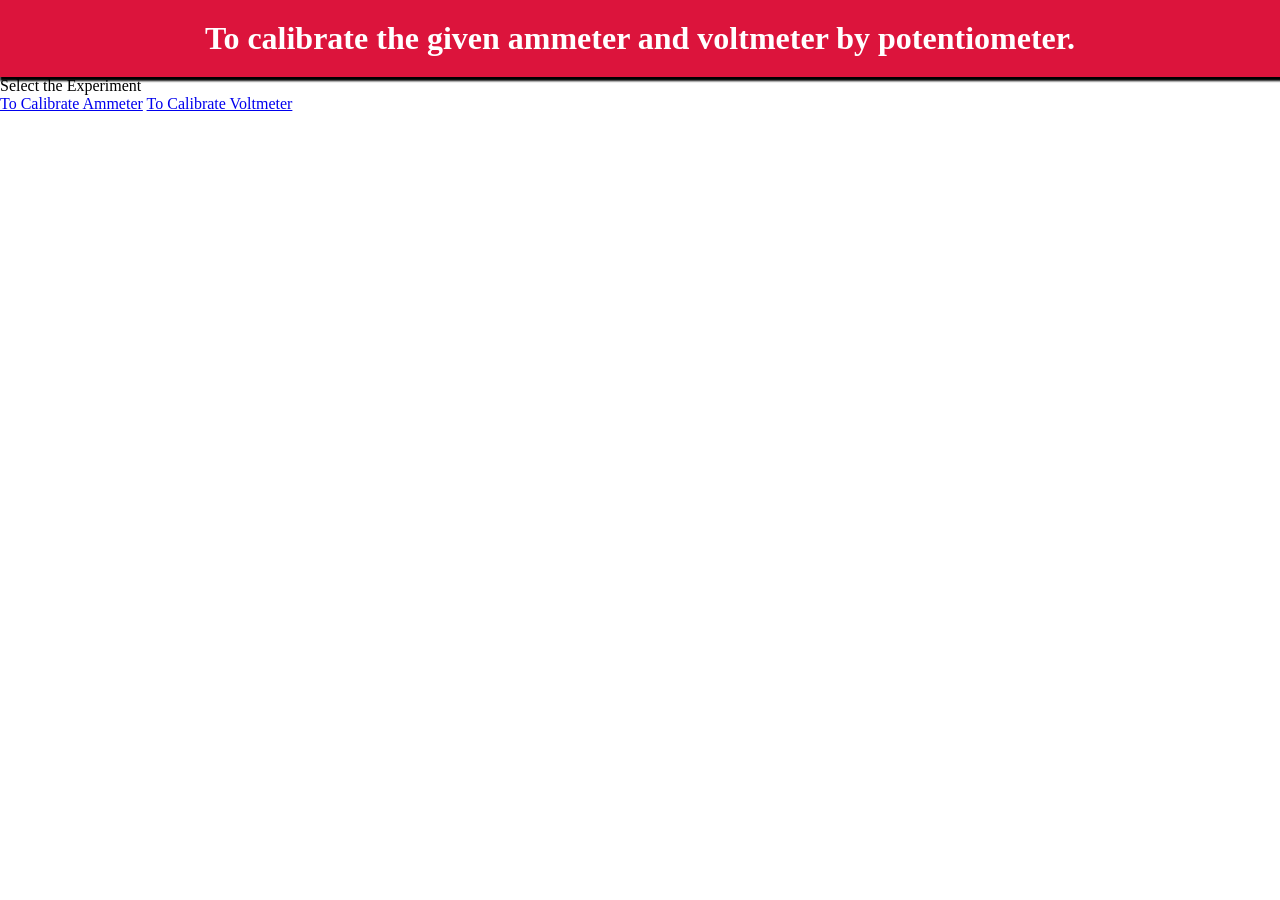
<file: experiment/simulation/index.html>
<!DOCTYPE html>
<html lang="en">
<head>
    <meta charset="UTF-8">
    <meta name="viewport" content="width=device-width, initial-scale=1.0">
  
    <link rel="stylesheet" href="./css/main.css" />
</head>
<body>
    <div class="heading">
        <h1>To calibrate the given ammeter and voltmeter by potentiometer.</h1>
      </div>
  <div class="experiment">
    <p class="subhead">Select the Experiment</p>
    <div class="btnexp">
    <a href="./index1.html">To Calibrate Ammeter</a>
    <a href="./index2.html">To Calibrate Voltmeter</a>
</div>
  </div>

</body>
</html>
</file>
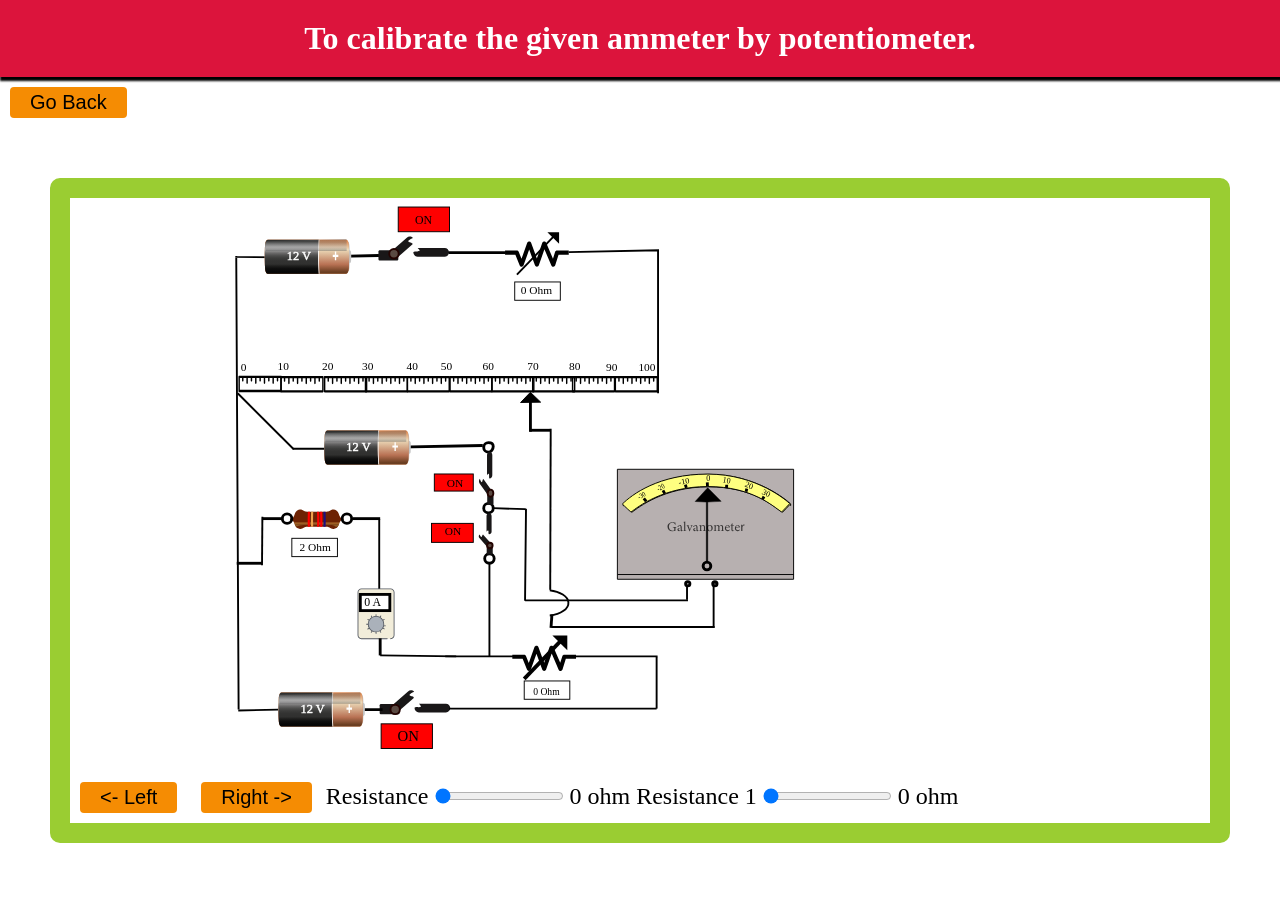
<file: experiment/simulation/index1.html>
<!DOCTYPE html>
<html>
  <head>
    <!-- Add CSS at the head of HTML file -->
    <link rel="stylesheet" href="./css/main.css" />
  </head>
  <body>
    <!-- Your code goes here-->
    <div class="heading">
      <h1>To calibrate the given ammeter by potentiometer.</h1>
    </div>
    <button onclick="history.back()">Go Back</button>
    <div class="simulation">
      <div class="svg">
        <svg
          version="1.1"
          id="Layer_1"
          xmlns="http://www.w3.org/2000/svg"
          xmlns:xlink="http://www.w3.org/1999/xlink"
          x="0px"
          y="0px"
          viewBox="0 0 1200 600"
          style="enable-background: new 0 0 842.4 597.6"
          xml:space="preserve"
        >
          <style type="text/css">
            .rec5 {
              fill: #191718;
            }
            .ban {
              fill: #5a4a42;
              stroke: #230300;
              stroke-width: 2;
              stroke-miterlimit: 10;
            }
            .hod {
              fill-rule: evenodd;
              clip-rule: evenodd;
              fill: #6d2203;
            }
            .mera {
              fill-rule: evenodd;
              clip-rule: evenodd;
              fill: #8d5c25;
            }
            .mnn {
              fill-rule: evenodd;
              clip-rule: evenodd;
              fill: #b0722e;
            }
            .yrr {
              fill-rule: evenodd;
              clip-rule: evenodd;
              fill: #1d0e82;
            }
            .bolo {
              fill-rule: evenodd;
              clip-rule: evenodd;
              fill: red;
            }
            .noway {
              fill-rule: evenodd;
              clip-rule: evenodd;
              fill: #f0a04a;
            }
            .introvert {
              stroke: #000000;
              stroke-width: 2;
              stroke-miterlimit: 10;
            }
            .extrovert {
              stroke: #000000;
              stroke-width: 4;
              stroke-miterlimit: 10;
            }
            .rec {
              fill: none;
              stroke: #000000;
              stroke-width: 2;
              stroke-miterlimit: 10;
            }
            .ban18 {
              fill: none;
              stroke: #000000;
              stroke-width: 3;
              stroke-miterlimit: 10;
            }
            .ban19 {
              font-family: "MyriadPro-Regular";
            }
            .ban20 {
              font-size: 12px;
            }
            .ban21 {
              fill: #ffffff;
              stroke: #000000;
              stroke-miterlimit: 10;
            }
            .ban22 {
              fill: #191818;
            }
            .ban23 {
              fill: red;
              stroke: #000000;
              stroke-miterlimit: 10;
            }
            .ban24 {
              font-size: 12.4711px;
            }
            .ban25 {
              font-size: 15.6321px;
            }
            .ban26 {
              stroke: #000000;
              stroke-miterlimit: 10;
            }
            .at127 {
              fill: none;
              stroke: #000000;
              stroke-width: 3;
              stroke-linejoin: round;
            }
            .ban28 {
              font-size: 4.4567px;
            }
            .ban29 {
              font-size: 11.075px;
            }
            .ban209 {
              stroke: #000000;
              stroke-width: 3;
              stroke-miterlimit: 10;
            }
            .ban210 {
              fill: #f2edda;
            }
            .hod40 {
              fill: #aab1ba;
            }
            .hod56 {
              fill: #ffd0a1;
            }
            .hod57 {
              fill: #51565f;
            }
            .hod00 {
              fill: #ffffff;
              stroke: #000000;
              stroke-width: 3;
              stroke-miterlimit: 10;
            }
            .club9 {
              font-size: 12.4808px;
            }
            .club7 {
              fill: #ffffff;
            }
            .coc7 {
              fill: #c6c6c6;
            }
            .noway12 {
              fill: #c2c2c2;
            }
            .extrovert23 {
              fill: url(#SVGID_1_);
            }
            .adar90 {
              fill: url(#SVGID_2_);
            }
            .noway77 {
              fill: url(#SVGID_3_);
            }
            .iic8 {
              filter: url(#Adobe_OpacityMaskFilter);
            }
            .sne {
              filter: url(#Adobe_OpacityMaskFilter_1_);
            }
            .aka {
              mask: url(#SVGID_4_);
              fill: url(#SVGID_5_);
            }
            .shr {
              opacity: 0.4;
              fill: url(#SVGID_6_);
            }
            .shre {
              fill: #ffffff;
              stroke: #ffffff;
              stroke-width: 0.5;
              stroke-miterlimit: 10;
            }
            .man {
              font-size: 13.0846px;
            }
            .san {
              font-size: 14.9585px;
            }
            .adar {
              fill: url(#SVGID_7_);
            }
            .saur {
              fill: url(#SVGID_8_);
            }
            .shiv {
              fill: url(#SVGID_9_);
            }
            .kaj {
              filter: url(#Adobe_OpacityMaskFilter_2_);
            }
            .nish {
              filter: url(#Adobe_OpacityMaskFilter_3_);
            }
            .kris {
              mask: url(#SVGID_10_);
              fill: url(#SVGID_11_);
            }
            .rahu {
              opacity: 0.4;
              fill: url(#SVGID_12_);
            }
            .samy {
              fill: url(#SVGID_13_);
            }
            .tan {
              fill: url(#SVGID_14_);
            }
            .khi {
              fill: url(#SVGID_15_);
            }
            .iihk {
              filter: url(#Adobe_OpacityMaskFilter_4_);
            }
            .liye {
              filter: url(#Adobe_OpacityMaskFilter_5_);
            }
            .hmm {
              mask: url(#SVGID_16_);
              fill: url(#SVGID_17_);
            }
            .ann {
              opacity: 0.4;
              fill: url(#SVGID_18_);
            }
            .sdc {
              stroke: #000000;
              stroke-width: 0.5;
            }
            .club {
              fill: #b7b0b0;
              stroke: #000000;
              stroke-linejoin: round;
            }
            .iic {
              fill: #ffff80;
              stroke: #000000;
              stroke-linejoin: bevel;
            }
            .lfc {
              fill: #ffff80;
              stroke: #000000;
            }
            .coc {
              fill: none;
              stroke: #000000;
              stroke-width: 3;
            }
            .tpc {
              opacity: 0.7;
            }
            .iic82 {
              font-size: 8.1385px;
            }
            .kaj2 {
              font-size: 8.6831px;
            }
            .ann2 {
              font-size: 8.8054px;
            }
            .introvert911 {
              font-size: 8.7861px;
            }
            .noway62 {
              font-size: 7.5207px;
            }
            .introvert20 {
              font-size: 8.4473px;
            }
            .introvert21 {
              fill: none;
              stroke: #000000;
              stroke-linejoin: round;
            }
            .introvert32 {
              font-size: 8.4232px;
            }
          </style>
          <g>
            <path
              class="rec5"
              d="M344.13,65.86h-17.99c-0.81,0-1.46-0.66-1.46-1.46v-8.01c0-0.81,0.66-1.46,1.46-1.46h17.99
				   c0.81,0,1.46,0.66,1.46,1.46v8.01C345.59,65.21,344.94,65.86,344.13,65.86z"
            />
            <path
              class="rec5"
              d="M394.41,61.79h-28.43c-2.53,0-4.59-2.05-4.59-4.59v0c0-2.53,11.06,1.48,4.59-4.59h28.43
				   c2.53,0,4.59,2.05,4.59,4.59v0C399,59.74,396.95,61.79,394.41,61.79z"
            />
            <path
              class="rec5"
              id="switch1_1"
              d="M354.53,41.74l-14.76,13.02c-1.9,1.68-2.08,4.57-0.41,6.47v0c1.68,1.9,4.57,2.08,6.47,0.41l14.76-13.02
				   c1.19-2.58-10.87-1.43,0.41-6.47v0C359.33,40.25,356.43,40.06,354.53,41.74z"
            />
            <circle class="ban" cx="340.99" cy="58.69" r="4.94" />
          </g>
          <g>
            <path
              class="hod"
              d="M249.48,346.12c-0.61,0-1.14,0.09-1.66,0.18c-0.48,0.14-0.82,0.27-1.39,0.5c-0.55,0.36-1.12,0.87-1.89,1.14
				   c-0.75,0.27-1.55,0.46-2.48,0.36c-0.89-0.11-2.03-0.23-2.89-0.87c-0.77-0.52-1.55-1.66-2.07-2.53c-0.48-0.89-0.48-1.66-0.96-2.57
				   c-0.41-0.87-0.75-1.89-1.55-2.55c-0.75-0.59-1.73-0.96-3.03-1.09v-1.09c1.3-0.11,2.28-0.48,3.03-1.09c0.8-0.59,1.14-1.62,1.55-2.55
				   c0.48-0.89,0.48-1.66,0.96-2.57c0.52-0.82,1.3-1.89,2.07-2.5c0.87-0.55,2-0.75,2.89-0.89c0.93-0.02,1.73,0.14,2.48,0.39
				   c0.77,0.32,1.34,0.87,1.89,1.12c0.57,0.27,0.91,0.41,1.39,0.5c0.52,0.11,1.05,0.2,1.66,0.18h20.6c0.59,0.02,1.14-0.07,1.64-0.18
				   c0.52-0.09,0.91-0.23,1.41-0.5c0.55-0.25,1.21-0.8,1.89-1.12c0.73-0.25,1.64-0.41,2.48-0.39c0.93,0.14,2.07,0.34,2.89,0.89
				   c0.87,0.61,1.55,1.68,2.05,2.5c0.55,0.91,0.55,1.68,0.96,2.57c0.43,0.93,0.87,1.96,1.57,2.55c0.77,0.61,1.75,0.98,3.03,1.09v1.09
				   c-1.27,0.14-2.25,0.5-3.03,1.09c-0.71,0.66-1.14,1.68-1.57,2.55c-0.41,0.91-0.41,1.68-0.96,2.57c-0.5,0.87-1.18,2-2.05,2.53
				   c-0.82,0.64-1.96,0.75-2.89,0.87c-0.84,0.09-1.75-0.09-2.48-0.36c-0.68-0.27-1.34-0.77-1.89-1.14c-0.5-0.23-0.89-0.36-1.41-0.5
				   c-0.5-0.09-1.05-0.18-1.64-0.18H249.48z"
            />
            <path
              class="mera"
              d="M236.57,343.41h46.51c-0.05,0.32-0.23,0.66-0.36,0.93c-0.05,0.34-0.3,0.64-0.57,0.89
				   c-0.32,0.3-0.84,0.73-1.39,0.77c-0.48,0.07-1.02-0.07-1.55-0.32c-0.48-0.16-0.57-0.68-1.59-0.96c-0.98-0.25-2.82-0.32-4.39-0.46
				   c-1.53-0.05-1-0.07-4.94-0.07c-3.96,0-14.25,0.02-18.58,0.07c-4.26,0.05-5.14,0.18-6.88,0.32c-1.57,0.2-2.16,0.66-2.91,0.75
				   c-0.71,0.23-1.05,0.3-1.55,0.2c-0.41-0.07-0.89-0.32-1.18-0.66c-0.25-0.25-0.32-0.57-0.46-0.87
				   C236.62,343.8,236.6,343.6,236.57,343.41z"
            />
            <path
              class="mnn"
              d="M283.2,342.91h-46.83l-0.57-1.34h47.99L283.2,342.91z"
            />
            <path
              class="yrr"
              d="M269.01,346.15c0.14-2.32,0.16-4.83,0.16-7.51c0.02-2.69-0.05-5.49-0.2-8.49h-2.25
				   c0.11,3.01,0.2,5.81,0.18,8.49c0,2.69-0.02,5.19-0.16,7.51H269.01z"
            />
            <path
              class="bolo"
              d="M265.51,346.15c0.14-2.32,0.16-4.83,0.16-7.51c0.02-2.69-0.05-5.49-0.2-8.49h-2.25
				   c0.11,3.01,0.2,5.81,0.18,8.49c0,2.69-0.02,5.19-0.16,7.51H265.51z"
            />
            <path
              class="bolo"
              d="M262.3,346.15c0.14-2.32,0.16-4.83,0.16-7.51c0.02-2.69-0.05-5.49-0.2-8.49H260c0.11,3.01,0.2,5.81,0.18,8.49
				   c0,2.69-0.02,5.19-0.16,7.51H262.3z"
            />
            <path
              class="bolo"
              d="M250.35,346.15c-0.11-2.32-0.14-4.83-0.16-7.51c0.02-2.69,0.09-5.49,0.2-8.49h2.25
				   c-0.09,3.01-0.18,5.81-0.18,8.49c0.02,2.69,0.05,5.19,0.16,7.51H250.35z"
            />
            <path
              class="noway"
              d="M253.74,346.15c-0.11-2.32-0.14-4.83-0.16-7.51c0.02-2.69,0.09-5.49,0.2-8.49h2.25
				   c-0.09,3.01-0.18,5.81-0.18,8.49c0.02,2.69,0.05,5.19,0.16,7.51H253.74z"
            />
          </g>
          <path
            d="M222.24,187h-44.17c-0.42,0-0.76,0.56-0.76,1.24v14.92c0,0.68,0.34,1.24,0.76,1.24h44.17c0.42,0,0.76-0.56,0.76-1.24v-14.92
			   C223,187.56,222.66,187,222.24,187z M221.48,201.92h-42.65v-12.43h2.28v2.49c0,0.68,0.34,1.24,0.76,1.24s0.76-0.56,0.76-1.24v-2.49
			   h3.05v4.97c0,0.68,0.34,1.24,0.76,1.24s0.76-0.56,0.76-1.24v-4.97h3.05v2.49c0,0.68,0.34,1.24,0.76,1.24s0.76-0.56,0.76-1.24v-2.49
			   h3.05v4.97c0,0.68,0.34,1.24,0.76,1.24c0.42,0,0.76-0.56,0.76-1.24v-4.97h3.05v2.49c0,0.68,0.34,1.24,0.76,1.24
			   c0.42,0,0.76-0.56,0.76-1.24v-2.49h3.05v4.97c0,0.68,0.34,1.24,0.76,1.24c0.42,0,0.76-0.56,0.76-1.24v-4.97h3.05v2.49
			   c0,0.68,0.34,1.24,0.76,1.24s0.76-0.56,0.76-1.24v-2.49h3.05v4.97c0,0.68,0.34,1.24,0.76,1.24s0.76-0.56,0.76-1.24v-4.97h3.05v2.49
			   c0,0.68,0.34,1.24,0.76,1.24s0.76-0.56,0.76-1.24v-2.49h2.28L221.48,201.92L221.48,201.92z"
          />
          <g>
            <g id="XMLID_21_">
              <path
                id="XMLID_904_"
                d="M508.7,72.32c-0.87,0-1.65-0.52-2-1.32l-7.31-17.05l-5.87,16.91c-0.3,0.87-1.12,1.45-2.03,1.46
					   c-0.01,0-0.01,0-0.02,0c-0.91,0-1.73-0.57-2.04-1.42l-6.08-16.57l-5.91,16.55c-0.3,0.85-1.1,1.42-2,1.44
					   c-0.9,0.02-1.72-0.52-2.06-1.36l-4.56-11.33h-10.87v-4.35h12.34c0.89,0,1.68,0.54,2.02,1.36l2.97,7.38l6.01-16.82
					   c0.31-0.86,1.12-1.44,2.04-1.44c0,0,0.01,0,0.01,0c0.91,0,1.73,0.57,2.04,1.42l6.05,16.49l5.71-16.46
					   c0.29-0.85,1.08-1.43,1.98-1.46c0.9-0.03,1.72,0.49,2.07,1.32l7.2,16.8l2.21-7.07c0.28-0.91,1.12-1.53,2.07-1.53H525v4.35h-10.74
					   l-3.49,11.16c-0.27,0.87-1.06,1.48-1.96,1.52C508.77,72.32,508.73,72.32,508.7,72.32z"
              />
            </g>
            <line
              class="introvert"
              x1="470.45"
              y1="80.71"
              x2="512.18"
              y2="37.33"
            />
            <path
              class="introvert"
              d="M513.83,37v8.87c-1.48-1.48-2.96-2.96-4.44-4.44c-1.48-1.48-2.96-2.96-4.44-4.44H513.83z"
            />
          </g>
          <path class="extrovert" d="M229,480" />
          <polyline
            class="rec"
            points="224.5,62.5 174,62 175,62 177.5,538.5 "
          />
          <line class="ban18" x1="398.5" y1="57.5" x2="458.5" y2="57.5" />
          <path
            d="M399.21,187.32h-44.17c-0.42,0-0.76,0.56-0.76,1.24v14.92c0,0.68,0.34,1.24,0.76,1.24h44.17c0.42,0,0.76-0.56,0.76-1.24
			   v-14.92C399.97,187.88,399.63,187.32,399.21,187.32z M398.45,202.24H355.8v-12.43h2.28v2.49c0,0.68,0.34,1.24,0.76,1.24
			   c0.42,0,0.76-0.56,0.76-1.24v-2.49h3.05v4.97c0,0.68,0.34,1.24,0.76,1.24c0.42,0,0.76-0.56,0.76-1.24v-4.97h3.05v2.49
			   c0,0.68,0.34,1.24,0.76,1.24c0.42,0,0.76-0.56,0.76-1.24v-2.49h3.05v4.97c0,0.68,0.34,1.24,0.76,1.24c0.42,0,0.76-0.56,0.76-1.24
			   v-4.97h3.05v2.49c0,0.68,0.34,1.24,0.76,1.24c0.42,0,0.76-0.56,0.76-1.24v-2.49h3.05v4.97c0,0.68,0.34,1.24,0.76,1.24
			   c0.42,0,0.76-0.56,0.76-1.24v-4.97h3.05v2.49c0,0.68,0.34,1.24,0.76,1.24c0.42,0,0.76-0.56,0.76-1.24v-2.49h3.05v4.97
			   c0,0.68,0.34,1.24,0.76,1.24s0.76-0.56,0.76-1.24v-4.97h3.05v2.49c0,0.68,0.34,1.24,0.76,1.24c0.42,0,0.76-0.56,0.76-1.24v-2.49
			   h2.28L398.45,202.24L398.45,202.24z"
          />
          <path
            d="M355.21,187.32h-44.17c-0.42,0-0.76,0.56-0.76,1.24v14.92c0,0.68,0.34,1.24,0.76,1.24h44.17c0.42,0,0.76-0.56,0.76-1.24
			   v-14.92C355.97,187.88,355.63,187.32,355.21,187.32z M354.45,202.24H311.8v-12.43h2.28v2.49c0,0.68,0.34,1.24,0.76,1.24
			   c0.42,0,0.76-0.56,0.76-1.24v-2.49h3.05v4.97c0,0.68,0.34,1.24,0.76,1.24c0.42,0,0.76-0.56,0.76-1.24v-4.97h3.05v2.49
			   c0,0.68,0.34,1.24,0.76,1.24c0.42,0,0.76-0.56,0.76-1.24v-2.49h3.05v4.97c0,0.68,0.34,1.24,0.76,1.24c0.42,0,0.76-0.56,0.76-1.24
			   v-4.97h3.05v2.49c0,0.68,0.34,1.24,0.76,1.24c0.42,0,0.76-0.56,0.76-1.24v-2.49h3.05v4.97c0,0.68,0.34,1.24,0.76,1.24
			   c0.42,0,0.76-0.56,0.76-1.24v-4.97h3.05v2.49c0,0.68,0.34,1.24,0.76,1.24c0.42,0,0.76-0.56,0.76-1.24v-2.49h3.05v4.97
			   c0,0.68,0.34,1.24,0.76,1.24s0.76-0.56,0.76-1.24v-4.97h3.05v2.49c0,0.68,0.34,1.24,0.76,1.24c0.42,0,0.76-0.56,0.76-1.24v-2.49
			   h2.28L354.45,202.24L354.45,202.24z"
          />
          <path
            d="M312.21,187.32h-44.17c-0.42,0-0.76,0.56-0.76,1.24v14.92c0,0.68,0.34,1.24,0.76,1.24h44.17c0.42,0,0.76-0.56,0.76-1.24
			   v-14.92C312.97,187.88,312.63,187.32,312.21,187.32z M311.45,202.24H268.8v-12.43h2.28v2.49c0,0.68,0.34,1.24,0.76,1.24
			   c0.42,0,0.76-0.56,0.76-1.24v-2.49h3.05v4.97c0,0.68,0.34,1.24,0.76,1.24c0.42,0,0.76-0.56,0.76-1.24v-4.97h3.05v2.49
			   c0,0.68,0.34,1.24,0.76,1.24c0.42,0,0.76-0.56,0.76-1.24v-2.49h3.05v4.97c0,0.68,0.34,1.24,0.76,1.24c0.42,0,0.76-0.56,0.76-1.24
			   v-4.97h3.05v2.49c0,0.68,0.34,1.24,0.76,1.24c0.42,0,0.76-0.56,0.76-1.24v-2.49h3.05v4.97c0,0.68,0.34,1.24,0.76,1.24
			   c0.42,0,0.76-0.56,0.76-1.24v-4.97h3.05v2.49c0,0.68,0.34,1.24,0.76,1.24c0.42,0,0.76-0.56,0.76-1.24v-2.49h3.05v4.97
			   c0,0.68,0.34,1.24,0.76,1.24s0.76-0.56,0.76-1.24v-4.97h3.05v2.49c0,0.68,0.34,1.24,0.76,1.24c0.42,0,0.76-0.56,0.76-1.24v-2.49
			   h2.28L311.45,202.24L311.45,202.24z"
          />
          <path
            d="M266.21,187.32h-44.17c-0.42,0-0.76,0.56-0.76,1.24v14.92c0,0.68,0.34,1.24,0.76,1.24h44.17c0.42,0,0.76-0.56,0.76-1.24
			   v-14.92C266.97,187.88,266.63,187.32,266.21,187.32z M265.45,202.24H222.8v-12.43h2.28v2.49c0,0.68,0.34,1.24,0.76,1.24
			   s0.76-0.56,0.76-1.24v-2.49h3.05v4.97c0,0.68,0.34,1.24,0.76,1.24s0.76-0.56,0.76-1.24v-4.97h3.05v2.49c0,0.68,0.34,1.24,0.76,1.24
			   s0.76-0.56,0.76-1.24v-2.49h3.05v4.97c0,0.68,0.34,1.24,0.76,1.24s0.76-0.56,0.76-1.24v-4.97h3.05v2.49c0,0.68,0.34,1.24,0.76,1.24
			   c0.42,0,0.76-0.56,0.76-1.24v-2.49h3.05v4.97c0,0.68,0.34,1.24,0.76,1.24c0.42,0,0.76-0.56,0.76-1.24v-4.97h3.05v2.49
			   c0,0.68,0.34,1.24,0.76,1.24s0.76-0.56,0.76-1.24v-2.49h3.05v4.97c0,0.68,0.34,1.24,0.76,1.24s0.76-0.56,0.76-1.24v-4.97h3.05v2.49
			   c0,0.68,0.34,1.24,0.76,1.24c0.42,0,0.76-0.56,0.76-1.24v-2.49h2.28L265.45,202.24L265.45,202.24z"
          />
          <path
            d="M618.21,187.32h-44.17c-0.42,0-0.76,0.56-0.76,1.24v14.92c0,0.68,0.34,1.24,0.76,1.24h44.17c0.42,0,0.76-0.56,0.76-1.24
			   v-14.92C618.97,187.88,618.63,187.32,618.21,187.32z M617.45,202.24H574.8v-12.43h2.28v2.49c0,0.68,0.34,1.24,0.76,1.24
			   s0.76-0.56,0.76-1.24v-2.49h3.05v4.97c0,0.68,0.34,1.24,0.76,1.24c0.42,0,0.76-0.56,0.76-1.24v-4.97h3.05v2.49
			   c0,0.68,0.34,1.24,0.76,1.24s0.76-0.56,0.76-1.24v-2.49h3.05v4.97c0,0.68,0.34,1.24,0.76,1.24c0.42,0,0.76-0.56,0.76-1.24v-4.97
			   h3.05v2.49c0,0.68,0.34,1.24,0.76,1.24s0.76-0.56,0.76-1.24v-2.49h3.05v4.97c0,0.68,0.34,1.24,0.76,1.24c0.42,0,0.76-0.56,0.76-1.24
			   v-4.97h3.05v2.49c0,0.68,0.34,1.24,0.76,1.24s0.76-0.56,0.76-1.24v-2.49h3.05v4.97c0,0.68,0.34,1.24,0.76,1.24
			   c0.42,0,0.76-0.56,0.76-1.24v-4.97h3.05v2.49c0,0.68,0.34,1.24,0.76,1.24s0.76-0.56,0.76-1.24v-2.49h2.28L617.45,202.24
			   L617.45,202.24z"
          />
          <path
            d="M573.21,187.32h-44.17c-0.42,0-0.76,0.56-0.76,1.24v14.92c0,0.68,0.34,1.24,0.76,1.24h44.17c0.42,0,0.76-0.56,0.76-1.24
			   v-14.92C573.97,187.88,573.63,187.32,573.21,187.32z M572.45,202.24H529.8v-12.43h2.28v2.49c0,0.68,0.34,1.24,0.76,1.24
			   s0.76-0.56,0.76-1.24v-2.49h3.05v4.97c0,0.68,0.34,1.24,0.76,1.24c0.42,0,0.76-0.56,0.76-1.24v-4.97h3.05v2.49
			   c0,0.68,0.34,1.24,0.76,1.24s0.76-0.56,0.76-1.24v-2.49h3.05v4.97c0,0.68,0.34,1.24,0.76,1.24c0.42,0,0.76-0.56,0.76-1.24v-4.97
			   h3.05v2.49c0,0.68,0.34,1.24,0.76,1.24s0.76-0.56,0.76-1.24v-2.49h3.05v4.97c0,0.68,0.34,1.24,0.76,1.24c0.42,0,0.76-0.56,0.76-1.24
			   v-4.97h3.05v2.49c0,0.68,0.34,1.24,0.76,1.24s0.76-0.56,0.76-1.24v-2.49h3.05v4.97c0,0.68,0.34,1.24,0.76,1.24
			   c0.42,0,0.76-0.56,0.76-1.24v-4.97h3.05v2.49c0,0.68,0.34,1.24,0.76,1.24s0.76-0.56,0.76-1.24v-2.49h2.28L572.45,202.24
			   L572.45,202.24z"
          />
          <path
            d="M531.21,187.32h-44.17c-0.42,0-0.76,0.56-0.76,1.24v14.92c0,0.68,0.34,1.24,0.76,1.24h44.17c0.42,0,0.76-0.56,0.76-1.24
			   v-14.92C531.97,187.88,531.63,187.32,531.21,187.32z M530.45,202.24H487.8v-12.43h2.28v2.49c0,0.68,0.34,1.24,0.76,1.24
			   c0.42,0,0.76-0.56,0.76-1.24v-2.49h3.05v4.97c0,0.68,0.34,1.24,0.76,1.24c0.42,0,0.76-0.56,0.76-1.24v-4.97h3.05v2.49
			   c0,0.68,0.34,1.24,0.76,1.24c0.42,0,0.76-0.56,0.76-1.24v-2.49h3.05v4.97c0,0.68,0.34,1.24,0.76,1.24c0.42,0,0.76-0.56,0.76-1.24
			   v-4.97h3.05v2.49c0,0.68,0.34,1.24,0.76,1.24c0.42,0,0.76-0.56,0.76-1.24v-2.49h3.05v4.97c0,0.68,0.34,1.24,0.76,1.24
			   c0.42,0,0.76-0.56,0.76-1.24v-4.97h3.05v2.49c0,0.68,0.34,1.24,0.76,1.24s0.76-0.56,0.76-1.24v-2.49h3.05v4.97
			   c0,0.68,0.34,1.24,0.76,1.24c0.42,0,0.76-0.56,0.76-1.24v-4.97h3.05v2.49c0,0.68,0.34,1.24,0.76,1.24s0.76-0.56,0.76-1.24v-2.49
			   h2.28L530.45,202.24L530.45,202.24z"
          />
          <path
            d="M488.21,187.32h-44.17c-0.42,0-0.76,0.56-0.76,1.24v14.92c0,0.68,0.34,1.24,0.76,1.24h44.17c0.42,0,0.76-0.56,0.76-1.24
			   v-14.92C488.97,187.88,488.63,187.32,488.21,187.32z M487.45,202.24H444.8v-12.43h2.28v2.49c0,0.68,0.34,1.24,0.76,1.24
			   c0.42,0,0.76-0.56,0.76-1.24v-2.49h3.05v4.97c0,0.68,0.34,1.24,0.76,1.24c0.42,0,0.76-0.56,0.76-1.24v-4.97h3.05v2.49
			   c0,0.68,0.34,1.24,0.76,1.24c0.42,0,0.76-0.56,0.76-1.24v-2.49h3.05v4.97c0,0.68,0.34,1.24,0.76,1.24c0.42,0,0.76-0.56,0.76-1.24
			   v-4.97h3.05v2.49c0,0.68,0.34,1.24,0.76,1.24c0.42,0,0.76-0.56,0.76-1.24v-2.49h3.05v4.97c0,0.68,0.34,1.24,0.76,1.24
			   c0.42,0,0.76-0.56,0.76-1.24v-4.97h3.05v2.49c0,0.68,0.34,1.24,0.76,1.24c0.42,0,0.76-0.56,0.76-1.24v-2.49h3.05v4.97
			   c0,0.68,0.34,1.24,0.76,1.24s0.76-0.56,0.76-1.24v-4.97h3.05v2.49c0,0.68,0.34,1.24,0.76,1.24c0.42,0,0.76-0.56,0.76-1.24v-2.49
			   h2.28L487.45,202.24L487.45,202.24z"
          />
          <path
            d="M444.21,187.32h-44.17c-0.42,0-0.76,0.56-0.76,1.24v14.92c0,0.68,0.34,1.24,0.76,1.24h44.17c0.42,0,0.76-0.56,0.76-1.24
			   v-14.92C444.97,187.88,444.63,187.32,444.21,187.32z M443.45,202.24H400.8v-12.43h2.28v2.49c0,0.68,0.34,1.24,0.76,1.24
			   c0.42,0,0.76-0.56,0.76-1.24v-2.49h3.05v4.97c0,0.68,0.34,1.24,0.76,1.24c0.42,0,0.76-0.56,0.76-1.24v-4.97h3.05v2.49
			   c0,0.68,0.34,1.24,0.76,1.24c0.42,0,0.76-0.56,0.76-1.24v-2.49h3.05v4.97c0,0.68,0.34,1.24,0.76,1.24c0.42,0,0.76-0.56,0.76-1.24
			   v-4.97h3.05v2.49c0,0.68,0.34,1.24,0.76,1.24c0.42,0,0.76-0.56,0.76-1.24v-2.49h3.05v4.97c0,0.68,0.34,1.24,0.76,1.24
			   c0.42,0,0.76-0.56,0.76-1.24v-4.97h3.05v2.49c0,0.68,0.34,1.24,0.76,1.24c0.42,0,0.76-0.56,0.76-1.24v-2.49h3.05v4.97
			   c0,0.68,0.34,1.24,0.76,1.24s0.76-0.56,0.76-1.24v-4.97h3.05v2.49c0,0.68,0.34,1.24,0.76,1.24c0.42,0,0.76-0.56,0.76-1.24v-2.49
			   h2.28L443.45,202.24L443.45,202.24z"
          />
          <text transform="matrix(1 0 0 1 179.7915 182)" class="ban19 ban20">
            0
          </text>
          <text
            transform="matrix(1 0 0 1 218.3867 181.5428)"
            class="ban19 ban20"
          >
            10
          </text>
          <text
            transform="matrix(1 0 0 1 481.3088 181.5426)"
            class="ban19 ban20"
          >
            70
          </text>
          <text
            transform="matrix(1 0 0 1 434.3088 180.5426)"
            class="ban19 ban20"
          >
            60
          </text>
          <text
            transform="matrix(1 0 0 1 390.3088 180.5426)"
            class="ban19 ban20"
          >
            50
          </text>
          <text
            transform="matrix(1 0 0 1 354.3088 180.5426)"
            class="ban19 ban20"
          >
            40
          </text>
          <text
            transform="matrix(1 0 0 1 307.3088 181.5426)"
            class="ban19 ban20"
          >
            30
          </text>
          <text
            transform="matrix(1 0 0 1 265.3088 180.5426)"
            class="ban19 ban20"
          >
            20
          </text>
          <text
            transform="matrix(1 0 0 1 598.3088 182.5426)"
            class="ban19 ban20"
          >
            100
          </text>
          <text
            transform="matrix(1 0 0 1 525.3088 181.5426)"
            class="ban19 ban20"
          >
            80
          </text>
          <text
            transform="matrix(1 0 0 1 564.3088 182.5426)"
            class="ban19 ban20"
          >
            90
          </text>
          <polyline class="rec" points="619,205.5 619,55 525,57 " />
          <line class="introvert" x1="234.5" y1="264" x2="299.5" y2="264" />
          <line class="rec" x1="235.5" y1="264.5" x2="176.5" y2="205.5" />
          <line class="ban18" x1="175.5" y1="384.5" x2="202.5" y2="384.5" />
          <rect
            x="233.51"
            y="358.22"
            class="ban21"
            width="47.99"
            height="19.28"
          />
          <circle class="ban18" cx="291.5" cy="337.5" r="5" />
          <circle class="ban18" cx="228.5" cy="337.5" r="5" />
          <line class="ban18" x1="297.5" y1="337.5" x2="326.5" y2="337.5" />
          <line class="rec" x1="325.5" y1="338" x2="325.5" y2="411.5" />
          <line class="rec" x1="326.5" y1="481.5" x2="406.5" y2="482.5" />
          <path
            class="ban18"
            d="M445.5,261.5c0,2.76-2.24,6-5,6s-5-2.24-5-5s2.24-5,5-5S445.5,258.74,445.5,261.5z"
          />
          <circle class="ban18" cx="440.5" cy="326.5" r="5" />
          <circle class="ban18" cx="441.5" cy="379.5" r="5" />
          <g>
            <g id="XMLID_1_">
              <path
                id="XMLID_2_"
                d="M516.35,497.79c-0.87,0-1.65-0.52-2-1.32l-7.31-17.05l-5.87,16.91c-0.3,0.87-1.12,1.45-2.03,1.46
					   c-0.01,0-0.01,0-0.02,0c-0.91,0-1.73-0.57-2.04-1.42L491,479.8l-5.91,16.55c-0.3,0.85-1.1,1.42-2,1.44
					   c-0.9,0.02-1.72-0.52-2.06-1.36l-4.56-11.33h-10.87v-4.35h12.34c0.89,0,1.68,0.54,2.02,1.36l2.97,7.38l6.01-16.82
					   c0.31-0.86,1.12-1.44,2.04-1.44c0,0,0.01,0,0.01,0c0.91,0,1.73,0.57,2.04,1.42l6.05,16.49l5.71-16.46
					   c0.29-0.85,1.08-1.43,1.98-1.46c0.9-0.03,1.72,0.49,2.07,1.32l7.2,16.8l2.21-7.07c0.28-0.91,1.12-1.53,2.07-1.53h12.34v4.35
					   h-10.74l-3.49,11.16c-0.27,0.87-1.06,1.48-1.96,1.52C516.43,497.79,516.39,497.79,516.35,497.79z"
              />
            </g>
            <line
              class="extrovert"
              x1="478.1"
              y1="506.18"
              x2="519.84"
              y2="462.8"
            />
            <path
              class="extrovert"
              d="M521.48,462.47v8.87c-1.48-1.48-2.96-2.96-4.44-4.44c-1.48-1.48-2.96-2.96-4.44-4.44H521.48z"
            />
          </g>
          <line class="rec" x1="202.12" y1="386.5" x2="202.5" y2="335.5" />
          <line class="rec" x1="395" y1="482.5" x2="466.5" y2="482.5" />
          <g>
            <path
              class="rec5"
              d="M345.42,543.54h-17.99c-0.81,0-1.46-0.66-1.46-1.46v-8.01c0-0.81,0.66-1.46,1.46-1.46h17.99
				   c0.81,0,1.46,0.66,1.46,1.46v8.01C346.88,542.88,346.23,543.54,345.42,543.54z"
            />
            <path
              class="rec5"
              d="M395.7,541.47h-28.43c-2.53,0-4.59-2.05-4.59-4.59l0,0c0-2.53,11.06,1.48,4.59-4.59h28.43
				   c2.53,0,4.59,2.05,4.59,4.59l0,0C400.29,539.41,398.24,541.47,395.7,541.47z"
            />
            <path
              class="ban22"
              id="switch22"
              d="M355.83,519.42l-14.76,13.02c-1.9,1.68-2.08,4.57-0.41,6.47l0,0c1.68,1.9,4.57,2.08,6.47,0.41l14.76-13.02
				   c1.19-2.58-10.87-1.43,0.41-6.47l0,0C360.62,517.92,357.72,517.74,355.83,519.42z"
            />
            <circle class="ban" cx="342.28" cy="538.36" r="4.94" />
          </g>
          <line
            class="introvert"
            x1="177.12"
            y1="539.52"
            x2="219.12"
            y2="538.52"
          />
          <line class="rec" x1="399" y1="537.5" x2="617.5" y2="537.5" />
          <line class="rec" x1="530" y1="482.5" x2="618.5" y2="482.5" />
          <line class="rec" x1="617.5" y1="483" x2="617.5" y2="537.5" />
          <rect
            x="468.13"
            y="88.38"
            class="ban21"
            width="47.99"
            height="19.28"
          />
          <rect
            x="478.13"
            y="508.38"
            class="ban21"
            width="47.99"
            height="19.28"
          />
          <g>
            <line class="rec" x1="649.5" y1="423" x2="649.5" y2="409.5" />
            <line x1="649.5" y1="423" x2="649.5" y2="409.5" />
          </g>
          <line class="rec" x1="506" y1="243" x2="505.5" y2="412.5" />
          <line class="rec" x1="441.5" y1="384.5" x2="441.5" y2="482.5" />
          <g>
            <path
              class="rec5"
              d="M444.99,364.57v9.27c0,0.81-0.66,1.46-1.46,1.46h-3.45c-0.81,0-1.46-0.66-1.46-1.46v-9.27
				   c0-0.81,0.66-1.46,1.46-1.46h3.45C444.33,363.1,444.99,363.76,444.99,364.57z"
            />
            <path
              class="rec5"
              d="M443.78,334.64v16.57c0,1.48-1.2,2.67-2.67,2.67h0c-1.48,0,0.86-6.45-2.67-2.67v-16.57
				   c0-1.48,1.2-2.67,2.67-2.67h0C442.59,331.97,443.78,333.17,443.78,334.64z"
            />
            <path
              id="switch2A"
              class="rec5"
              d="M430.93,357.89l7.59,8.6c0.98,1.11,2.67,1.21,3.77,0.24l0,0c1.11-0.98,1.21-2.67,0.24-3.77l-7.59-8.6
				   c-1.5-0.69-0.83,6.33-3.77-0.24h0C430.06,355.09,429.95,356.78,430.93,357.89z"
            />
            <circle class="ban" cx="441.97" cy="365.79" r="2.88" />
          </g>
          <g>
            <path
              class="rec5"
              d="M445.79,308.7v12.83c0,0.81-0.66,1.46-1.46,1.46h-3.69c-0.81,0-1.46-0.66-1.46-1.46V308.7
				   c0-0.81,0.66-1.46,1.46-1.46h3.69C445.13,307.24,445.79,307.89,445.79,308.7z"
            />
            <path
              class="rec5"
              d="M444.53,270.45v21.42c0,1.91-1.24,3.45-2.78,3.45l0,0c-1.53,0,0.9-8.33-2.78-3.45v-21.42
				   c0-1.91,1.24-3.45,2.78-3.45l0,0C443.29,267,444.53,268.55,444.53,270.45z"
            />
            <path
              id="switch1"
              class="rec5"
              d="M431.18,300.5l7.88,11.12c1.01,1.43,2.77,1.57,3.92,0.31l0,0c1.15-1.26,1.26-3.45,0.25-4.88l-7.88-11.12
				   c-1.56-0.9-0.86,8.19-3.92-0.31h0C430.28,296.89,430.17,299.07,431.18,300.5z"
            />
            <ellipse class="ban" cx="442.65" cy="310.71" rx="2.99" ry="3.72" />
          </g>
          <text
            id="resistance-1-display-svg"
            transform="matrix(1 0 0 1 474.5 101.5713)"
            class="ban19 ban20"
          >
            0 Ohm
          </text>
          <text
            transform="matrix(1 0 0 1 241.5439 371.1113)"
            class="ban19 ban20"
          >
            2 Ohm
          </text>
          <text
            id="resistance-2-display-svg"
            transform="matrix(0.846 0 0 1 487.5439 523.1113)"
            class="ban19 ban20"
          >
            0 Ohm
          </text>

          <rect
            id="switch2_2btn"
            x="327.5"
            y="553.5"
            class="ban23"
            width="54"
            style="fill: red; cursor: pointer"
            height="26"
            onclick="switchonoff2_2()"
          />
          <rect
            id="switch1_1btn"
            x="345.5"
            y="9.5"
            class="ban23"
            width="54"
            height="26"
            style="fill: red; cursor: pointer"
            onclick="switchonoff1_1()"
          />

          <rect
            onclick="return switchonoff1()"
            style="fill: red; cursor: pointer"
            id="switch1btn"
            x="383.5"
            y="290.5"
            class="ban23"
            width="41"
            height="18"
          />
          <rect
            onclick="switchonoff2()"
            style="fill: red; cursor: pointer"
            id="switch2btn"
            x="380.5"
            y="342.5"
            class="ban23"
            width="44"
            height="20"
          />
          <text
            transform="matrix(1 0 0 1 363.1426 27.8228)"
            id="switch1_1text"
            class="ban19 ban24"
          >
            ON
          </text>
          <text
            transform="matrix(1 0 0 1 394.5298 355.022)"
            class="ban19 ban20"
            id="switch2text"
          >
            ON
          </text>
          <text
            transform="matrix(1 0 0 1 396.5298 304.022)"
            class="ban19 ban20"
            id="switch1text"
          >
            ON
          </text>
          <text
            transform="matrix(1 0 0 1 344.8213 571.3691)"
            id="switch22btntext"
            class="ban19 ban25"
          >
            ON
          </text>
          <line
            class="ban18"
            id="extent"
            x1="484.67"
            y1="212.39"
            x2="484.67"
            y2="246"
          />
          <path
            class="ban26"
            id="arrow"
            d="M495.42,214.9c-3.25,0.06-6.5,0.12-9.75,0.19c-3.79,0.07-7.59,0.14-11.39,0.22
			   c3.46-3.59,6.91-7.18,10.37-10.77C488.24,207.98,491.83,211.44,495.42,214.9z"
          />
          <line class="ban18" x1="203" y1="337.5" x2="223.5" y2="337.5" />
          <circle class="at127" cx="650.26" cy="406.06" r="2.28" />
          <circle class="at127" cx="678.81" cy="406.06" r="2.28" />
          <text
            transform="matrix(1 0 0 1 648.8262 407.0586)"
            class="ban19 ban28"
          >
            +
          </text>
          <text
            transform="matrix(1 0 0 1 677.1152 408.668)"
            class="ban19 ban29"
          >
            -
          </text>
          <polyline
            class="rec"
            points="479,424 480,328 479,327.5 445.5,326.5 "
          />
          <g>
            <line class="rec" x1="650.5" y1="423.5" x2="479" y2="423.5" />
            <line x1="650.5" y1="423.5" x2="479" y2="423.5" />
          </g>
          <path
            class="rec"
            d="M505,413c10.96,1.14,19.09,6.43,19.63,12.58c0.57,6.61-7.79,12.67-19.63,13.92"
          />
          <g>
            <line class="rec" x1="678.5" y1="451.5" x2="507.25" y2="451.5" />
            <line x1="678.5" y1="451.5" x2="507.25" y2="451.5" />
          </g>
          <g>
            <line class="rec" x1="677.5" y1="452.5" x2="677.5" y2="406.5" />
            <line x1="677.5" y1="452.5" x2="677.5" y2="406.5" />
          </g>
          <line class="ban209" x1="483.5" y1="244.5" x2="505.5" y2="244.5" />
          <g>
            <g>
              <g>
                <path
                  class="ban210"
                  d="M341.13,415.11v45.22c0,1.99-1.63,3.62-3.62,3.62h-30.75c-1.99,0-3.62-1.63-3.62-3.62v-45.22
						   c0-1.99,1.63-3.62,3.62-3.62h30.75C339.51,411.49,341.13,413.12,341.13,415.11L341.13,415.11z M318.07,455.62
						   c1.18,0.72,2.62,1.09,4.07,1.09c1.45,0,2.89-0.36,4.07-1.09c1.27-0.72,2.26-1.72,2.98-2.98c0.72-1.18,1.09-2.62,1.09-4.07
						   c0-1.45-0.36-2.89-1.09-4.07c-0.72-1.27-1.72-2.26-2.98-2.98c-1.18-0.72-2.62-1.09-4.07-1.09c-1.45,0-2.89,0.36-4.07,1.09
						   c-1.27,0.72-2.26,1.72-2.98,2.98c-0.72,1.18-1.09,2.62-1.09,4.07c0,1.45,0.36,2.89,1.09,4.07
						   C315.81,453.9,316.81,454.9,318.07,455.62L318.07,455.62z"
                />
                <path
                  class="hod40"
                  d="M329.2,444.5c0.72,1.18,1.09,2.62,1.09,4.07c0,1.45-0.36,2.89-1.09,4.07c-0.72,1.27-1.72,2.26-2.98,2.98
						   c-1.18,0.72-2.62,1.09-4.07,1.09c-1.45,0-2.89-0.36-4.07-1.09c-1.27-0.72-2.26-1.72-2.98-2.98c-0.72-1.18-1.09-2.62-1.09-4.07
						   c0-1.45,0.36-2.89,1.09-4.07c0.72-1.27,1.72-2.26,2.98-2.98c1.18-0.72,2.62-1.09,4.07-1.09c1.45,0,2.89,0.36,4.07,1.09
						   C327.48,442.24,328.47,443.23,329.2,444.5"
                />
                <g>
                  <path
                    class="hod56"
                    d="M330.28,431.38c0.99,0,1.81,0.81,1.81,1.81s-0.81,1.81-1.81,1.81c-0.99,0-1.81-0.81-1.81-1.81
							   S329.29,431.38,330.28,431.38z M322.14,431.38c0.99,0,1.81,0.81,1.81,1.81s-0.81,1.81-1.81,1.81c-0.99,0-1.81-0.81-1.81-1.81
							   S321.15,431.38,322.14,431.38z M314,431.38c0.99,0,1.81,0.81,1.81,1.81S315,435,314,435c-0.99,0-1.81-0.81-1.81-1.81
							   S313.01,431.38,314,431.38z"
                  />
                  <polygon
                    class="hod56"
                    points="322.14,427.77 312.2,427.77 312.2,416.92 332.09,416.92 332.09,427.77 				"
                  />
                </g>
              </g>
              <path
                class="hod57"
                d="M337.52,464.39c-0.27,0-0.45-0.18-0.45-0.45c0-0.27,0.18-0.45,0.45-0.45c1.72,0,3.17-1.45,3.17-3.17v-45.21
					   c0-1.72-1.45-3.17-3.17-3.17h-30.75c-1.72,0-3.17,1.45-3.17,3.17v45.22c0,1.72,1.45,3.17,3.17,3.17h27.13
					   c0.27,0,0.45,0.18,0.45,0.45c0,0.27-0.18,0.45-0.45,0.45h-27.13c-2.26,0-4.07-1.81-4.07-4.07v-45.22c0-2.26,1.81-4.07,4.07-4.07
					   h30.75c2.26,0,4.07,1.81,4.07,4.07v45.22C341.59,462.58,339.78,464.39,337.52,464.39z M322.14,458.97c-0.27,0-0.45-0.18-0.45-0.45
					   v-1.36c-1.27-0.09-2.44-0.36-3.44-0.9l-0.72,1.18c-0.09,0.18-0.36,0.27-0.63,0.18c-0.18-0.09-0.27-0.27-0.27-0.36
					   c0-0.09,0-0.18,0.09-0.18l0.72-1.18c-0.99-0.63-1.9-1.54-2.53-2.53l-1.18,0.72c-0.18,0.09-0.45,0.09-0.63-0.18
					   c0-0.09-0.09-0.18-0.09-0.27c0-0.18,0.09-0.27,0.27-0.36l1.18-0.72c-0.54-1.09-0.9-2.17-0.9-3.44h-1.36
					   c-0.27,0-0.45-0.18-0.45-0.45c0-0.27,0.18-0.45,0.45-0.45h1.36c0.09-1.27,0.36-2.44,0.9-3.44l-1.18-0.72
					   c-0.18-0.09-0.27-0.27-0.27-0.36s0-0.18,0.09-0.27c0.09-0.18,0.36-0.27,0.63-0.18l1.18,0.72c0.63-0.99,1.54-1.9,2.53-2.53
					   l-0.72-1.18c0-0.09-0.09-0.18-0.09-0.27c0-0.18,0.09-0.27,0.27-0.36c0.18-0.09,0.45-0.09,0.63,0.18l0.72,1.18
					   c1.09-0.54,2.17-0.9,3.44-0.9v-1.45c0-0.27,0.18-0.45,0.45-0.45c0.27,0,0.45,0.18,0.45,0.45v1.36c1.27,0.09,2.44,0.36,3.44,0.9
					   l0.72-1.18c0.09-0.18,0.36-0.27,0.63-0.18c0.18,0.09,0.27,0.27,0.27,0.36c0,0.09,0,0.18-0.09,0.27l-0.72,1.18
					   c0.99,0.63,1.9,1.54,2.53,2.53l1.18-0.72c0.18-0.09,0.45-0.09,0.63,0.18c0,0.09,0.09,0.18,0.09,0.27c0,0.18-0.09,0.27-0.27,0.36
					   l-1.18,0.72c0.63,1.18,0.9,2.53,0.9,3.89c0,0.45,0,0.9-0.09,1.36h1.45c0.27,0,0.45,0.18,0.45,0.45c0,0.27-0.18,0.45-0.45,0.45
					   h-1.63c-0.18,0.54-0.36,1.09-0.63,1.63l1.18,0.72c0.18,0.09,0.27,0.27,0.27,0.36s0,0.18-0.09,0.27c-0.09,0.18-0.36,0.27-0.63,0.18
					   l-1.18-0.72c-0.63,0.99-1.54,1.9-2.53,2.53l0.72,1.18c0,0.09,0.09,0.18,0.09,0.18c0,0.18-0.09,0.27-0.27,0.36
					   s-0.45,0.09-0.63-0.18l-0.72-1.18c-1.09,0.54-2.17,0.9-3.44,0.9v1.36C322.6,458.78,322.41,458.97,322.14,458.97z M314.46,448.57
					   c0,4.25,3.44,7.69,7.69,7.69c4.25,0,7.69-3.44,7.69-7.69c0-4.25-3.44-7.69-7.69-7.69S314.46,444.32,314.46,448.57L314.46,448.57
					   L314.46,448.57z M330.28,435.45c-1.27,0-2.26-0.99-2.26-2.26c0-1.27,0.99-2.26,2.26-2.26c1.27,0,2.26,0.99,2.26,2.26
					   C332.54,434.46,331.55,435.45,330.28,435.45z M330.28,431.84c-0.72,0-1.36,0.63-1.36,1.36s0.63,1.36,1.36,1.36
					   c0.72,0,1.36-0.63,1.36-1.36S331,431.84,330.28,431.84z M322.14,435.45c-1.27,0-2.26-0.99-2.26-2.26c0-1.27,0.99-2.26,2.26-2.26
					   c1.27,0,2.26,0.99,2.26,2.26C324.4,434.46,323.41,435.45,322.14,435.45z M322.14,431.84c-0.72,0-1.36,0.63-1.36,1.36
					   s0.63,1.36,1.36,1.36c0.72,0,1.36-0.63,1.36-1.36S322.87,431.84,322.14,431.84z M314,435.45c-1.27,0-2.26-0.99-2.26-2.26
					   c0-1.27,0.99-2.26,2.26-2.26c1.27,0,2.26,0.99,2.26,2.26C316.26,434.46,315.27,435.45,314,435.45z M314,431.84
					   c-0.72,0-1.36,0.63-1.36,1.36s0.63,1.36,1.36,1.36c0.72,0,1.36-0.63,1.36-1.36S314.73,431.84,314,431.84z M332.09,428.22h-6.33
					   c-0.27,0-0.45-0.18-0.45-0.45c0-0.27,0.18-0.45,0.45-0.45h5.88v-9.95h-18.99v9.95h8.68l-4.07-6.51c-0.09-0.18-0.09-0.45,0.18-0.63
					   c0.18-0.09,0.45-0.09,0.63,0.18l4.52,7.23c0.09,0.18,0.09,0.27,0,0.45s-0.27,0.27-0.36,0.27h-9.95c-0.27,0-0.45-0.18-0.45-0.45
					   v-10.85c0-0.27,0.18-0.45,0.45-0.45h19.89c0.27,0,0.45,0.18,0.45,0.45v10.85C332.54,428.04,332.36,428.22,332.09,428.22z"
              />
            </g>
            <rect
              x="305.59"
              y="417.27"
              class="hod00"
              width="31.08"
              height="17.05"
            />
            <text
              transform="matrix(1 0 0 1 309.6489 429.3181)"
              class="ban19 club9"
              id="ammeter1"
            >
              0 A
            </text>
          </g>
          <line class="ban18" x1="326.5" y1="481.5" x2="326.5" y2="463.5" />
          <line class="ban18" x1="507.32" y1="438.48" x2="506.28" y2="452.52" />
          <rect x="211.27" y="60.5" class="club7" width="4.62" height="1.93" />
          <g>
            <line
              class="ban209"
              x1="283.12"
              y1="61.52"
              x2="325.12"
              y2="60.52"
            />
            <g>
              <path
                class="coc7"
                d="M295.87,66.35c0.29-5.5,0-8.98,0-8.98s-0.12-1.98-1.05-1.98h-6h-17.84h-6c-0.93,0-1.05,1.98-1.05,1.98
					   s-0.29,3.48,0,8.98c0,0,0.12,1.98,1.05,1.98h6h17.84h6C295.75,68.34,295.87,66.35,295.87,66.35z"
              />
              <g>
                <path
                  class="noway12"
                  d="M294.83,55.39c-0.01,0-0.01,0-0.01,0h-6h-17.84h-6c-0.93,0-1.05,1.98-1.05,1.98s-0.29,3.48,0,8.98
						   c0,0,0.12,1.98,1.05,1.98h6h17.84h6c0,0,0,0,0.01,0C295.04,61.73,294.91,57.21,294.83,55.39z"
                />
              </g>
              <path
                class="noway12"
                d="M295.08,55.81c0,0,0.46,0.23,0.68,2.28c0.22,2.04-0.02,7.21,0,8.46C295.77,66.55,295.86,57.67,295.08,55.81z
					   "
              />
            </g>
            <path
              class="coc7"
              d="M294.23,73.49c0.8-14.24,0-23.25,0-23.25s-0.32-5.14-2.87-5.14h-16.41h-48.77h-16.41
				   c-2.55,0-2.87,5.14-2.87,5.14s-0.8,9.01,0,23.25c0,0,0.32,5.14,2.87,5.14h16.41h48.77h16.41
				   C293.92,78.62,294.23,73.49,294.23,73.49z"
            />

            <linearGradient
              id="SVGID_1_"
              gradientUnits="userSpaceOnUse"
              x1="584.927"
              y1="580.3568"
              x2="531.0681"
              y2="580.3568"
              gradientTransform="matrix(0 1 -1 0 829.7694 -501.3734)"
            >
              <stop offset="6.355399e-04" style="stop-color: #e68342" />
              <stop offset="0.1687" style="stop-color: #d27c4a" />
              <stop offset="0.3784" style="stop-color: #c07551" />
              <stop offset="0.5266" style="stop-color: #b97254" />
              <stop offset="0.941" style="stop-color: #e6cead" />
              <stop offset="1" style="stop-color: #eddbba" />
            </linearGradient>
            <path
              class="extrovert23"
              d="M293.47,74.25c0.8-15.17,0-24.77,0-24.77S293.15,44,290.57,44h-16.56h-49.21h-16.56
				   c-2.57,0-2.89,5.47-2.89,5.47s-0.81,9.6,0,24.77c0,0,0.32,5.47,2.89,5.47h16.56h49.21h16.56
				   C293.15,79.72,293.47,74.25,293.47,74.25z"
            />

            <linearGradient
              id="SVGID_2_"
              gradientUnits="userSpaceOnUse"
              x1="579.3259"
              y1="580.3568"
              x2="545.3837"
              y2="580.3568"
              gradientTransform="matrix(0 1 -1 0 829.7694 -501.3734)"
            >
              <stop offset="0" style="stop-color: #6a3e21" />
              <stop offset="0.238" style="stop-color: #b97254" />
              <stop offset="0.642" style="stop-color: #e6cead" />
              <stop offset="0.6996" style="stop-color: #eddbba" />
              <stop offset="1" style="stop-color: #e18144" />
            </linearGradient>
            <path
              class="adar90"
              d="M293.47,74.25c0.8-15.17,0-24.77,0-24.77S293.15,44,290.57,44h-16.56h-49.21h-16.56
				   c-2.57,0-2.89,5.47-2.89,5.47s-0.81,9.6,0,24.77c0,0,0.32,5.47,2.89,5.47h16.56h49.21h16.56
				   C293.15,79.72,293.47,74.25,293.47,74.25z"
            />
            <polygon
              class="club7"
              points="276.59,62.02 278.81,62.02 278.81,65.48 280.22,65.48 280.22,62.02 282.44,62.02 282.44,59.81 
				   280.22,59.81 280.22,56.36 278.81,56.36 278.81,59.81 276.59,59.81 	"
            />
            <g>
              <linearGradient
                id="SVGID_3_"
                gradientUnits="userSpaceOnUse"
                x1="547.1452"
                y1="596.3605"
                x2="583.3042"
                y2="596.3605"
                gradientTransform="matrix(0 1 -1 0 829.7694 -501.3734)"
              >
                <stop offset="0" style="stop-color: #30302f" />
                <stop offset="0.026" style="stop-color: #4a4a49" />
                <stop offset="0.0656" style="stop-color: #6b6b6a" />
                <stop offset="0.1063" style="stop-color: #858484" />
                <stop offset="0.1482" style="stop-color: #979796" />
                <stop offset="0.1918" style="stop-color: #a2a1a1" />
                <stop offset="0.24" style="stop-color: #a6a5a5" />
                <stop offset="0.2444" style="stop-color: #a3a2a2" />
                <stop offset="0.2985" style="stop-color: #807f7f" />
                <stop offset="0.356" style="stop-color: #636262" />
                <stop offset="0.417" style="stop-color: #4c4c4b" />
                <stop offset="0.483" style="stop-color: #3c3c3b" />
                <stop offset="0.5578" style="stop-color: #333332" />
                <stop offset="0.6602" style="stop-color: #30302f" />
                <stop offset="0.7161" style="stop-color: #1e1e1d" />
                <stop offset="0.7848" style="stop-color: #0f0f0f" />
                <stop offset="0.8675" style="stop-color: #070707" />
                <stop offset="1" style="stop-color: #040404" />
              </linearGradient>
              <path
                class="noway77"
                d="M261.77,44h-36.96h-16.56c-2.57,0-2.89,5.47-2.89,5.47s-0.81,9.6,0,24.77c0,0,0.32,5.47,2.89,5.47h16.56
					   h37.01c-0.47-7.12-0.63-13.5-0.63-18.91C261.19,53,261.53,47.18,261.77,44z"
              />
              <path
                class="club7"
                d="M262.65,44h-0.88c-0.24,3.18-0.58,9-0.58,16.81c0,5.42,0.16,11.79,0.63,18.91h0.88
					   C261.54,62.19,262.25,49.21,262.65,44z"
              />
            </g>
            <defs>
              <filter
                id="Adobe_OpacityMaskFilter"
                filterUnits="userSpaceOnUse"
                x="206.18"
                y="43.1"
                width="85.04"
                height="12.72"
              >
                <feFlood
                  style="flood-color: white; flood-opacity: 1"
                  result="back"
                />
                <feBlend in="SourceGraphic" in2="back" mode="normal" />
              </filter>
            </defs>
            <mask
              maskUnits="userSpaceOnUse"
              x="206.18"
              y="43.1"
              width="85.04"
              height="12.72"
              id="SVGID_4_"
            >
              <g class="iic8">
                <defs>
                  <filter
                    id="Adobe_OpacityMaskFilter_1_"
                    filterUnits="userSpaceOnUse"
                    x="206.18"
                    y="43.1"
                    width="85.04"
                    height="12.72"
                  >
                    <feFlood
                      style="flood-color: white; flood-opacity: 1"
                      result="back"
                    />
                    <feBlend in="SourceGraphic" in2="back" mode="normal" />
                  </filter>
                </defs>
                <mask
                  maskUnits="userSpaceOnUse"
                  x="206.18"
                  y="43.1"
                  width="85.04"
                  height="12.72"
                  id="SVGID_4_"
                >
                  <g class="sne"></g>
                </mask>

                <linearGradient
                  id="SVGID_5_"
                  gradientUnits="userSpaceOnUse"
                  x1="548.0078"
                  y1="581.0741"
                  x2="557.2181"
                  y2="581.0741"
                  gradientTransform="matrix(0 1 -1 0 829.7694 -501.3734)"
                >
                  <stop offset="0" style="stop-color: #272727" />
                  <stop offset="0.1813" style="stop-color: #6d6d6d" />
                  <stop offset="0.5412" style="stop-color: #ffffff" />
                  <stop offset="0.5821" style="stop-color: #f2f2f2" />
                  <stop offset="0.6577" style="stop-color: #d0d0d0" />
                  <stop offset="0.7597" style="stop-color: #999999" />
                  <stop offset="0.8826" style="stop-color: #4d4d4d" />
                  <stop offset="0.9985" style="stop-color: #000000" />
                </linearGradient>
                <polygon
                  class="aka"
                  points="291.21,43.1 206.18,45.57 206.18,55.82 291.21,55.82 			"
                />
              </g>
            </mask>

            <linearGradient
              id="SVGID_6_"
              gradientUnits="userSpaceOnUse"
              x1="548.0078"
              y1="581.0741"
              x2="557.2181"
              y2="581.0741"
              gradientTransform="matrix(0 1 -1 0 829.7694 -501.3734)"
            >
              <stop offset="0" style="stop-color: #646667" />
              <stop offset="0.4653" style="stop-color: #a8a9aa" />
              <stop offset="0.5412" style="stop-color: #b4b4b5" />
              <stop offset="0.6229" style="stop-color: #a7a7a9" />
              <stop offset="0.7739" style="stop-color: #858687" />
              <stop offset="0.9759" style="stop-color: #4f5052" />
              <stop offset="0.9985" style="stop-color: #484a4c" />
            </linearGradient>
            <polygon
              class="shr"
              points="291.21,43.1 206.18,45.57 206.18,55.82 291.21,55.82 	"
            />
            <text
              transform="matrix(1 0 0 1 228.144 65.729)"
              class="shre ban19 man"
            >
              12 V
            </text>
          </g>
          <text
            transform="matrix(1 0 0 1 224.7193 544.6082)"
            class="club7 ban19 man"
          >
            12 V
          </text>
          <text
            transform="matrix(1 0 0 1 296.7188 270.1772)"
            class="club7 ban19 san"
          >
            12 V
          </text>
          <g>
            <line
              class="ban209"
              x1="345.88"
              y1="262.23"
              x2="434.5"
              y2="260.5"
            />
            <g>
              <path
                class="coc7"
                d="M358.62,267.07c0.29-5.5,0-8.98,0-8.98s-0.12-1.98-1.05-1.98h-6h-17.84h-6c-0.93,0-1.05,1.98-1.05,1.98
					   s-0.29,3.48,0,8.98c0,0,0.12,1.98,1.05,1.98h6h17.84h6C358.51,269.05,358.62,267.07,358.62,267.07z"
              />
              <g>
                <path
                  class="noway12"
                  d="M357.58,256.1c-0.01,0-0.01,0-0.01,0h-6h-17.84h-6c-0.93,0-1.05,1.98-1.05,1.98s-0.29,3.48,0,8.98
						   c0,0,0.12,1.98,1.05,1.98h6h17.84h6c0,0,0,0,0.01,0C357.79,262.44,357.66,257.92,357.58,256.1z"
                />
              </g>
              <path
                class="noway12"
                d="M357.83,256.53c0,0,0.46,0.23,0.68,2.28c0.22,2.04-0.02,7.21,0,8.46
					   C358.52,267.27,358.61,258.39,357.83,256.53z"
              />
            </g>
            <path
              class="coc7"
              d="M356.98,274.2c0.8-14.24,0-23.25,0-23.25s-0.32-5.14-2.87-5.14h-16.41h-48.77h-16.41
				   c-2.55,0-2.87,5.14-2.87,5.14s-0.8,9.01,0,23.25c0,0,0.32,5.14,2.87,5.14h16.41h48.77h16.41
				   C356.67,279.33,356.98,274.2,356.98,274.2z"
            />

            <linearGradient
              id="SVGID_7_"
              gradientUnits="userSpaceOnUse"
              x1="785.6395"
              y1="517.6062"
              x2="731.7805"
              y2="517.6062"
              gradientTransform="matrix(0 1 -1 0 829.7694 -501.3734)"
            >
              <stop offset="6.355399e-04" style="stop-color: #e68342" />
              <stop offset="0.1687" style="stop-color: #d27c4a" />
              <stop offset="0.3784" style="stop-color: #c07551" />
              <stop offset="0.5266" style="stop-color: #b97254" />
              <stop offset="0.941" style="stop-color: #e6cead" />
              <stop offset="1" style="stop-color: #eddbba" />
            </linearGradient>
            <path
              class="adar"
              d="M356.22,274.96c0.8-15.17,0-24.77,0-24.77s-0.32-5.47-2.89-5.47h-16.56h-49.21H271
				   c-2.57,0-2.89,5.47-2.89,5.47s-0.81,9.6,0,24.77c0,0,0.32,5.47,2.89,5.47h16.56h49.21h16.56
				   C355.9,280.44,356.22,274.96,356.22,274.96z"
            />

            <linearGradient
              id="SVGID_8_"
              gradientUnits="userSpaceOnUse"
              x1="780.0383"
              y1="517.6062"
              x2="746.0961"
              y2="517.6062"
              gradientTransform="matrix(0 1 -1 0 829.7694 -501.3734)"
            >
              <stop offset="0" style="stop-color: #6a3e21" />
              <stop offset="0.238" style="stop-color: #b97254" />
              <stop offset="0.642" style="stop-color: #e6cead" />
              <stop offset="0.6996" style="stop-color: #eddbba" />
              <stop offset="1" style="stop-color: #e18144" />
            </linearGradient>
            <path
              class="saur"
              d="M356.22,274.96c0.8-15.17,0-24.77,0-24.77s-0.32-5.47-2.89-5.47h-16.56h-49.21H271
				   c-2.57,0-2.89,5.47-2.89,5.47s-0.81,9.6,0,24.77c0,0,0.32,5.47,2.89,5.47h16.56h49.21h16.56
				   C355.9,280.44,356.22,274.96,356.22,274.96z"
            />
            <polygon
              class="club7"
              points="339.34,262.73 341.56,262.73 341.56,266.19 342.97,266.19 342.97,262.73 345.19,262.73 
				   345.19,260.53 342.97,260.53 342.97,257.07 341.56,257.07 341.56,260.53 339.34,260.53 	"
            />
            <g>
              <linearGradient
                id="SVGID_9_"
                gradientUnits="userSpaceOnUse"
                x1="747.8576"
                y1="533.61"
                x2="784.0166"
                y2="533.61"
                gradientTransform="matrix(0 1 -1 0 829.7694 -501.3734)"
              >
                <stop offset="0" style="stop-color: #30302f" />
                <stop offset="0.026" style="stop-color: #4a4a49" />
                <stop offset="0.0656" style="stop-color: #6b6b6a" />
                <stop offset="0.1063" style="stop-color: #858484" />
                <stop offset="0.1482" style="stop-color: #979796" />
                <stop offset="0.1918" style="stop-color: #a2a1a1" />
                <stop offset="0.24" style="stop-color: #a6a5a5" />
                <stop offset="0.2444" style="stop-color: #a3a2a2" />
                <stop offset="0.2985" style="stop-color: #807f7f" />
                <stop offset="0.356" style="stop-color: #636262" />
                <stop offset="0.417" style="stop-color: #4c4c4b" />
                <stop offset="0.483" style="stop-color: #3c3c3b" />
                <stop offset="0.5578" style="stop-color: #333332" />
                <stop offset="0.6602" style="stop-color: #30302f" />
                <stop offset="0.7161" style="stop-color: #1e1e1d" />
                <stop offset="0.7848" style="stop-color: #0f0f0f" />
                <stop offset="0.8675" style="stop-color: #070707" />
                <stop offset="1" style="stop-color: #040404" />
              </linearGradient>
              <path
                class="shiv"
                d="M324.52,244.71h-36.96H271c-2.57,0-2.89,5.47-2.89,5.47s-0.81,9.6,0,24.77c0,0,0.32,5.47,2.89,5.47h16.56
					   h37.01c-0.47-7.12-0.63-13.5-0.63-18.91C323.94,253.71,324.28,247.89,324.52,244.71z"
              />
              <path
                class="club7"
                d="M325.4,244.71h-0.88c-0.24,3.18-0.58,9-0.58,16.81c0,5.42,0.16,11.79,0.63,18.91h0.88
					   C324.29,262.9,325,249.92,325.4,244.71z"
              />
            </g>
            <defs>
              <filter
                id="Adobe_OpacityMaskFilter_2_"
                filterUnits="userSpaceOnUse"
                x="268.93"
                y="244.81"
                width="85.04"
                height="11.72"
              >
                <feFlood
                  style="flood-color: white; flood-opacity: 1"
                  result="back"
                />
                <feBlend in="SourceGraphic" in2="back" mode="normal" />
              </filter>
            </defs>
            <mask
              maskUnits="userSpaceOnUse"
              x="268.93"
              y="244.81"
              width="85.04"
              height="11.72"
              id="SVGID_10_"
            >
              <g class="kaj">
                <defs>
                  <filter
                    id="Adobe_OpacityMaskFilter_3_"
                    filterUnits="userSpaceOnUse"
                    x="268.93"
                    y="243.81"
                    width="85.04"
                    height="12.72"
                  >
                    <feFlood
                      style="flood-color: white; flood-opacity: 1"
                      result="back"
                    />
                    <feBlend in="SourceGraphic" in2="back" mode="normal" />
                  </filter>
                </defs>
                <mask
                  maskUnits="userSpaceOnUse"
                  x="268.93"
                  y="243.81"
                  width="85.04"
                  height="12.72"
                  id="SVGID_10_"
                >
                  <g class="nish"></g>
                </mask>

                <linearGradient
                  id="SVGID_11_"
                  gradientUnits="userSpaceOnUse"
                  x1="748.7202"
                  y1="518.3235"
                  x2="757.9305"
                  y2="518.3235"
                  gradientTransform="matrix(0 1 -1 0 829.7694 -501.3734)"
                >
                  <stop offset="0" style="stop-color: #272727" />
                  <stop offset="0.1813" style="stop-color: #6d6d6d" />
                  <stop offset="0.5412" style="stop-color: #ffffff" />
                  <stop offset="0.5821" style="stop-color: #f2f2f2" />
                  <stop offset="0.6577" style="stop-color: #d0d0d0" />
                  <stop offset="0.7597" style="stop-color: #999999" />
                  <stop offset="0.8826" style="stop-color: #4d4d4d" />
                  <stop offset="0.9985" style="stop-color: #000000" />
                </linearGradient>
                <polygon
                  class="kris"
                  points="353.97,243.81 268.93,246.29 268.93,256.53 353.97,256.53 			"
                />
              </g>
            </mask>

            <linearGradient
              id="SVGID_12_"
              gradientUnits="userSpaceOnUse"
              x1="749.4424"
              y1="518.3235"
              x2="757.9284"
              y2="518.3235"
              gradientTransform="matrix(0 1 -1 0 829.7694 -501.3734)"
            >
              <stop offset="0" style="stop-color: #646667" />
              <stop offset="0.4653" style="stop-color: #a8a9aa" />
              <stop offset="0.5412" style="stop-color: #b4b4b5" />
              <stop offset="0.6229" style="stop-color: #a7a7a9" />
              <stop offset="0.7739" style="stop-color: #858687" />
              <stop offset="0.9759" style="stop-color: #4f5052" />
              <stop offset="0.9985" style="stop-color: #484a4c" />
            </linearGradient>
            <polygon
              class="rahu"
              points="353.97,244.81 268.93,247.29 268.93,256.53 353.97,256.53 	"
            />
            <text
              transform="matrix(1 0 0 1 290.8946 266.4414)"
              class="shre ban19 man"
            >
              12 V
            </text>
          </g>
          <g>
            <line class="ban209" x1="289.57" y1="538.5" x2="329" y2="538.5" />
            <g>
              <path
                class="coc7"
                d="M310.31,542.9c0.29-5.5,0-8.98,0-8.98s-0.12-1.98-1.05-1.98h-6h-17.84h-6c-0.93,0-1.05,1.98-1.05,1.98
					   s-0.29,3.48,0,8.98c0,0,0.12,1.98,1.05,1.98h6h17.84h6C310.2,544.89,310.31,542.9,310.31,542.9z"
              />
              <g>
                <path
                  class="noway12"
                  d="M309.28,531.94c-0.01,0-0.01,0-0.01,0h-6h-17.84h-6c-0.93,0-1.05,1.98-1.05,1.98s-0.29,3.48,0,8.98
						   c0,0,0.12,1.98,1.05,1.98h6h17.84h6c0,0,0,0,0.01,0C309.48,538.28,309.35,533.76,309.28,531.94z"
                />
              </g>
              <path
                class="noway12"
                d="M309.52,532.36c0,0,0.46,0.23,0.68,2.28c0.22,2.04-0.02,7.21,0,8.46
					   C310.21,543.1,310.3,534.22,309.52,532.36z"
              />
            </g>
            <path
              class="coc7"
              d="M308.68,550.04c0.8-14.24,0-23.25,0-23.25s-0.32-5.14-2.87-5.14H289.4h-48.77h-16.41
				   c-2.55,0-2.87,5.14-2.87,5.14s-0.8,9.01,0,23.25c0,0,0.32,5.14,2.87,5.14h16.41h48.77h16.41
				   C308.36,555.17,308.68,550.04,308.68,550.04z"
            />

            <linearGradient
              id="SVGID_13_"
              gradientUnits="userSpaceOnUse"
              x1="1061.4763"
              y1="565.9152"
              x2="1007.6173"
              y2="565.9152"
              gradientTransform="matrix(0 1 -1 0 829.7694 -501.3734)"
            >
              <stop offset="6.355399e-04" style="stop-color: #e68342" />
              <stop offset="0.1687" style="stop-color: #d27c4a" />
              <stop offset="0.3784" style="stop-color: #c07551" />
              <stop offset="0.5266" style="stop-color: #b97254" />
              <stop offset="0.941" style="stop-color: #e6cead" />
              <stop offset="1" style="stop-color: #eddbba" />
            </linearGradient>
            <path
              class="samy"
              d="M307.91,550.8c0.8-15.17,0-24.77,0-24.77s-0.32-5.47-2.89-5.47h-16.56h-49.21h-16.56
				   c-2.57,0-2.89,5.47-2.89,5.47s-0.81,9.6,0,24.77c0,0,0.32,5.47,2.89,5.47h16.56h49.21h16.56
				   C307.59,556.27,307.91,550.8,307.91,550.8z"
            />

            <linearGradient
              id="SVGID_14_"
              gradientUnits="userSpaceOnUse"
              x1="1055.8752"
              y1="565.9152"
              x2="1021.9329"
              y2="565.9152"
              gradientTransform="matrix(0 1 -1 0 829.7694 -501.3734)"
            >
              <stop offset="0" style="stop-color: #6a3e21" />
              <stop offset="0.238" style="stop-color: #b97254" />
              <stop offset="0.642" style="stop-color: #e6cead" />
              <stop offset="0.6996" style="stop-color: #eddbba" />
              <stop offset="1" style="stop-color: #e18144" />
            </linearGradient>
            <path
              class="tan"
              d="M307.91,550.8c0.8-15.17,0-24.77,0-24.77s-0.32-5.47-2.89-5.47h-16.56h-49.21h-16.56
				   c-2.57,0-2.89,5.47-2.89,5.47s-0.81,9.6,0,24.77c0,0,0.32,5.47,2.89,5.47h16.56h49.21h16.56
				   C307.59,556.27,307.91,550.8,307.91,550.8z"
            />
            <polygon
              class="club7"
              points="291.03,538.57 293.25,538.57 293.25,542.03 294.66,542.03 294.66,538.57 296.88,538.57 
				   296.88,536.36 294.66,536.36 294.66,532.91 293.25,532.91 293.25,536.36 291.03,536.36 	"
            />
            <g>
              <linearGradient
                id="SVGID_15_"
                gradientUnits="userSpaceOnUse"
                x1="1023.6945"
                y1="581.9191"
                x2="1059.8535"
                y2="581.9191"
                gradientTransform="matrix(0 1 -1 0 829.7694 -501.3734)"
              >
                <stop offset="0" style="stop-color: #30302f" />
                <stop offset="0.026" style="stop-color: #4a4a49" />
                <stop offset="0.0656" style="stop-color: #6b6b6a" />
                <stop offset="0.1063" style="stop-color: #858484" />
                <stop offset="0.1482" style="stop-color: #979796" />
                <stop offset="0.1918" style="stop-color: #a2a1a1" />
                <stop offset="0.24" style="stop-color: #a6a5a5" />
                <stop offset="0.2444" style="stop-color: #a3a2a2" />
                <stop offset="0.2985" style="stop-color: #807f7f" />
                <stop offset="0.356" style="stop-color: #636262" />
                <stop offset="0.417" style="stop-color: #4c4c4b" />
                <stop offset="0.483" style="stop-color: #3c3c3b" />
                <stop offset="0.5578" style="stop-color: #333332" />
                <stop offset="0.6602" style="stop-color: #30302f" />
                <stop offset="0.7161" style="stop-color: #1e1e1d" />
                <stop offset="0.7848" style="stop-color: #0f0f0f" />
                <stop offset="0.8675" style="stop-color: #070707" />
                <stop offset="1" style="stop-color: #040404" />
              </linearGradient>
              <path
                class="khi"
                d="M276.21,520.55h-36.96h-16.56c-2.57,0-2.89,5.47-2.89,5.47s-0.81,9.6,0,24.77c0,0,0.32,5.47,2.89,5.47h16.56
					   h37.01c-0.47-7.12-0.63-13.5-0.63-18.91C275.63,529.55,275.97,523.73,276.21,520.55z"
              />
              <path
                class="club7"
                d="M277.09,520.55h-0.88c-0.24,3.18-0.58,9-0.58,16.81c0,5.42,0.16,11.79,0.63,18.91h0.88
					   C275.98,538.74,276.69,525.76,277.09,520.55z"
              />
            </g>
            <defs>
              <filter
                id="Adobe_OpacityMaskFilter_4_"
                filterUnits="userSpaceOnUse"
                x="220.62"
                y="520.65"
                width="85.04"
                height="11.72"
              >
                <feFlood
                  style="flood-color: white; flood-opacity: 1"
                  result="back"
                />
                <feBlend in="SourceGraphic" in2="back" mode="normal" />
              </filter>
            </defs>
            <mask
              maskUnits="userSpaceOnUse"
              x="220.62"
              y="520.65"
              width="85.04"
              height="11.72"
              id="SVGID_16_"
            >
              <g class="iihk">
                <defs>
                  <filter
                    id="Adobe_OpacityMaskFilter_5_"
                    filterUnits="userSpaceOnUse"
                    x="220.62"
                    y="519.65"
                    width="85.04"
                    height="12.72"
                  >
                    <feFlood
                      style="flood-color: white; flood-opacity: 1"
                      result="back"
                    />
                    <feBlend in="SourceGraphic" in2="back" mode="normal" />
                  </filter>
                </defs>
                <mask
                  maskUnits="userSpaceOnUse"
                  x="220.62"
                  y="519.65"
                  width="85.04"
                  height="12.72"
                  id="SVGID_16_"
                >
                  <g class="liye"></g>
                </mask>

                <linearGradient
                  id="SVGID_17_"
                  gradientUnits="userSpaceOnUse"
                  x1="1024.5571"
                  y1="566.6326"
                  x2="1033.7675"
                  y2="566.6326"
                  gradientTransform="matrix(0 1 -1 0 829.7694 -501.3734)"
                >
                  <stop offset="0" style="stop-color: #272727" />
                  <stop offset="0.1813" style="stop-color: #6d6d6d" />
                  <stop offset="0.5412" style="stop-color: #ffffff" />
                  <stop offset="0.5821" style="stop-color: #f2f2f2" />
                  <stop offset="0.6577" style="stop-color: #d0d0d0" />
                  <stop offset="0.7597" style="stop-color: #999999" />
                  <stop offset="0.8826" style="stop-color: #4d4d4d" />
                  <stop offset="0.9985" style="stop-color: #000000" />
                </linearGradient>
                <polygon
                  class="hmm"
                  points="305.66,519.65 220.62,522.12 220.62,532.37 305.66,532.37 			"
                />
              </g>
            </mask>

            <linearGradient
              id="SVGID_18_"
              gradientUnits="userSpaceOnUse"
              x1="1025.2793"
              y1="566.6326"
              x2="1033.7653"
              y2="566.6326"
              gradientTransform="matrix(0 1 -1 0 829.7694 -501.3734)"
            >
              <stop offset="0" style="stop-color: #646667" />
              <stop offset="0.4653" style="stop-color: #a8a9aa" />
              <stop offset="0.5412" style="stop-color: #b4b4b5" />
              <stop offset="0.6229" style="stop-color: #a7a7a9" />
              <stop offset="0.7739" style="stop-color: #858687" />
              <stop offset="0.9759" style="stop-color: #4f5052" />
              <stop offset="0.9985" style="stop-color: #484a4c" />
            </linearGradient>
            <polygon
              class="ann"
              points="305.66,520.65 220.62,523.12 220.62,532.37 305.66,532.37 	"
            />
            <text
              transform="matrix(1 0 0 1 242.5856 542.2783)"
              class="shre ban19 man"
            >
              12 V
            </text>
          </g>
          <path class="sdc" d="M532.5,292.96" />
          <g>
            <g id="gauge_1_">
              <rect
                x="576.2"
                y="285.57"
                class="club"
                width="185.48"
                height="115.77"
              />
              <path
                class="iic"
                d="M758.63,323.69l-0.09-1.72c-1.86-1.86-34.29-31.08-86.19-31.08c-51.9,0-80.46,21.99-89.98,31.51l0.09,1.72
					   l0.82-0.81c5.41,5.35,8.17,7.51,8.17,7.51c6.46-4.71,33.73-26.81,80.82-26.81c47.09,0,68.76,21.01,77.73,26.81
					   c2.89-2.89,5.26-5.52,7.68-8L758.63,323.69z"
              />
              <path
                class="lfc"
                d="M590.54,330.55c6.46-4.71,33.73-26.81,80.82-26.81s68.76,21.01,77.73,26.81c3.23-3.23,5.8-6.13,8.53-8.86
					   c-1.86-1.86-34.29-31.08-86.19-31.08c-51.9,0-80.46,21.99-89.98,31.51C587.48,328.14,590.54,330.55,590.54,330.55z"
              />
              <line
                class="coc"
                x1="606.52"
                y1="319.34"
                x2="604.02"
                y2="316.1"
              />
              <line
                class="coc"
                x1="626.07"
                y1="311.13"
                x2="624.19"
                y2="307.7"
              />
              <line
                class="coc"
                x1="648.73"
                y1="305.03"
                x2="647.79"
                y2="301.68"
              />
              <line
                class="coc"
                x1="671.01"
                y1="303.16"
                x2="670.81"
                y2="299.38"
              />
              <line
                class="coc"
                x1="691.04"
                y1="305.28"
                x2="691.3"
                y2="301.84"
              />
              <line
                class="coc"
                x1="711.66"
                y1="309.17"
                x2="712.44"
                y2="305.96"
              />
              <line class="coc" x1="729" y1="317.17" x2="730.5" y2="314.2" />
            </g>
            <g>
              <g class="tpc">
                <path
                  d="M638.28,346.76c-0.89,0.11-0.94,0.2-0.94,1.02v1.17c0,0.49,0.01,0.95,0.09,1.32c-0.89,0.2-2.04,0.5-3.25,0.5
						   c-3.25,0-5.22-1.96-5.22-4.76c0-2.94,2.46-4.69,5.32-4.69c1.46,0,2.53,0.28,2.97,0.35c0.03,0.52,0.1,1.37,0.21,2.24l-0.43,0.08
						   c-0.34-1.18-0.76-1.69-1.66-1.98c-0.33-0.11-0.92-0.18-1.33-0.18c-2.19,0-3.6,1.46-3.6,4.01c0,2.21,1.17,4.42,3.95,4.42
						   c0.49,0,0.93-0.1,1.21-0.24c0.3-0.17,0.49-0.32,0.49-0.89v-1.14c0-1.02-0.11-1.13-1.49-1.23v-0.4h3.67V346.76z"
                />
                <path
                  d="M643.87,350.73c-0.21,0-0.53-0.11-0.67-0.26c-0.19-0.18-0.27-0.38-0.34-0.63c-0.57,0.38-1.27,0.89-1.72,0.89
						   c-1.01,0-1.74-0.82-1.74-1.71c0-0.68,0.39-1.13,1.17-1.39c0.87-0.29,1.94-0.66,2.26-0.91v-0.28c0-0.99-0.51-1.56-1.26-1.56
						   c-0.33,0-0.53,0.15-0.67,0.32c-0.16,0.19-0.26,0.5-0.39,0.91c-0.07,0.22-0.2,0.32-0.41,0.32c-0.27,0-0.63-0.28-0.63-0.61
						   c0-0.19,0.19-0.36,0.47-0.56c0.41-0.29,1.24-0.81,2.06-0.98c0.43,0,0.87,0.13,1.2,0.38c0.5,0.42,0.73,0.89,0.73,1.62v2.69
						   c0,0.64,0.24,0.84,0.5,0.84c0.17,0,0.36-0.07,0.51-0.15l0.14,0.39L643.87,350.73z M642.83,347.21c-0.31,0.15-1,0.45-1.33,0.58
						   c-0.54,0.24-0.87,0.5-0.87,1.02c0,0.74,0.57,1.07,1.03,1.07c0.37,0,0.89-0.22,1.17-0.5
						   C642.83,348.72,642.83,347.86,642.83,347.21z"
                />
                <path
                  d="M645.48,350.56v-0.39c0.92-0.08,1.03-0.15,1.03-1.07v-6.67c0-0.85-0.07-0.93-0.99-1.04v-0.36
						   c0.77-0.08,1.66-0.31,2.12-0.47c0,0.65,0,1.32,0,1.98v6.58c0,0.92,0.09,0.99,1.02,1.07v0.39H645.48z"
                />
                <path
                  d="M655.68,344.82c-0.77,0.1-0.87,0.21-1.24,1.04c-0.47,1.12-1.29,2.97-2.03,4.85H652c-0.6-1.6-1.3-3.26-1.97-4.89
						   c-0.33-0.81-0.44-0.89-1.19-1v-0.38h2.92v0.38c-0.79,0.1-0.81,0.19-0.59,0.79c0.36,0.96,0.96,2.44,1.36,3.41
						   c0.51-1.24,0.99-2.38,1.3-3.27c0.24-0.68,0.2-0.84-0.74-0.93v-0.38h2.6V344.82z"
                />
                <path
                  d="M660.46,350.73c-0.21,0-0.53-0.11-0.67-0.26c-0.19-0.18-0.27-0.38-0.34-0.63c-0.57,0.38-1.27,0.89-1.72,0.89
						   c-1.01,0-1.74-0.82-1.74-1.71c0-0.68,0.39-1.13,1.17-1.39c0.87-0.29,1.94-0.66,2.26-0.91v-0.28c0-0.99-0.51-1.56-1.26-1.56
						   c-0.33,0-0.53,0.15-0.67,0.32c-0.16,0.19-0.26,0.5-0.39,0.91c-0.07,0.22-0.2,0.32-0.41,0.32c-0.27,0-0.63-0.28-0.63-0.61
						   c0-0.19,0.19-0.36,0.47-0.56c0.41-0.29,1.24-0.81,2.06-0.98c0.43,0,0.87,0.13,1.2,0.38c0.5,0.42,0.73,0.89,0.73,1.62v2.69
						   c0,0.64,0.24,0.84,0.5,0.84c0.17,0,0.36-0.07,0.51-0.15l0.14,0.39L660.46,350.73z M659.42,347.21c-0.31,0.15-1,0.45-1.33,0.58
						   c-0.54,0.24-0.87,0.5-0.87,1.02c0,0.74,0.57,1.07,1.03,1.07c0.37,0,0.89-0.22,1.17-0.5
						   C659.42,348.72,659.42,347.86,659.42,347.21z"
                />
                <path
                  d="M666.39,350.56v-0.39c0.83-0.08,0.92-0.18,0.92-1.13v-2.3c0-0.97-0.36-1.63-1.3-1.63c-0.59,0-1.14,0.33-1.59,0.72v3.26
						   c0,0.96,0.08,0.99,0.93,1.07v0.39h-3.09v-0.39c0.94-0.1,1.03-0.15,1.03-1.07v-2.87c0-0.91-0.1-0.95-0.87-1.07v-0.36
						   c0.7-0.11,1.4-0.29,2-0.56c0,0.32,0,0.77,0,1.1c0.29-0.19,0.6-0.4,0.97-0.64c0.4-0.25,0.77-0.42,1.19-0.42
						   c1.14,0,1.86,0.82,1.86,2.17v2.65c0,0.95,0.08,0.99,0.92,1.07v0.39H666.39z"
                />
                <path
                  d="M673.44,344.28c1.79,0,3.12,1.32,3.12,3.12c0,2.26-1.72,3.33-3.12,3.33c-1.97,0-3.17-1.55-3.17-3.11
						   C670.26,345.35,672.08,344.28,673.44,344.28z M673.27,344.75c-0.87,0-1.66,0.82-1.66,2.44c0,1.77,0.8,3.05,1.97,3.05
						   c0.89,0,1.63-0.63,1.63-2.54C675.21,346.08,674.52,344.75,673.27,344.75z"
                />
                <path
                  d="M685.42,350.56v-0.39c0.84-0.08,0.94-0.14,0.94-1.12v-2.33c0-0.99-0.34-1.62-1.23-1.62c-0.54,0-1.04,0.29-1.59,0.72
						   c0.01,0.17,0.04,0.33,0.04,0.6v2.7c0,0.88,0.13,0.95,0.92,1.03v0.39h-3.06v-0.39c0.89-0.08,1.01-0.14,1.01-1.06v-2.4
						   c0-1.03-0.33-1.6-1.2-1.6c-0.57,0-1.13,0.38-1.57,0.72v3.27c0,0.92,0.1,0.98,0.92,1.06v0.39h-3.07v-0.39
						   c0.94-0.08,1.03-0.14,1.03-1.06v-2.88c0-0.89-0.06-0.95-0.86-1.09v-0.35c0.67-0.1,1.34-0.28,1.99-0.56c0,0.33,0,0.79,0,1.13
						   c0.3-0.22,0.6-0.46,1.06-0.72c0.36-0.22,0.67-0.36,1.13-0.36c0.69,0,1.27,0.42,1.56,1.14c0.4-0.31,0.77-0.54,1.13-0.78
						   c0.31-0.2,0.71-0.36,1.13-0.36c1.12,0,1.8,0.78,1.8,2.15v2.69c0,0.93,0.09,0.98,0.9,1.06v0.39H685.42z"
                />
                <path
                  d="M694.51,349.38c-0.92,1.12-1.92,1.35-2.37,1.35c-1.74,0-2.8-1.39-2.8-3c0-0.95,0.34-1.83,0.93-2.44
						   c0.6-0.66,1.39-1.02,2.13-1.02c1.24,0,2.19,1.04,2.19,2.16c-0.01,0.28-0.06,0.4-0.29,0.46c-0.29,0.06-2.12,0.18-3.82,0.24
						   c-0.04,1.87,1.13,2.63,2.14,2.63c0.59,0,1.13-0.24,1.66-0.71L694.51,349.38z M692.05,344.81c-0.66,0-1.3,0.6-1.5,1.73
						   c0.8,0,1.6,0,2.44-0.04c0.26,0,0.34-0.07,0.34-0.28C693.35,345.48,692.85,344.81,692.05,344.81z"
                />
                <path
                  d="M698.24,350.55c-0.24,0.12-0.47,0.18-0.62,0.18c-0.92,0-1.4-0.54-1.4-1.66v-4.05h-0.99l-0.06-0.17l0.39-0.4h0.66v-1.17
						   c0.27-0.28,0.69-0.64,0.96-0.92l0.21,0.03c-0.03,0.58-0.04,1.39-0.04,2.06h1.63c0.13,0.14,0.09,0.45-0.09,0.57h-1.54v3.57
						   c0,1.13,0.46,1.34,0.83,1.34c0.34,0,0.67-0.13,0.87-0.22l0.13,0.36L698.24,350.55z"
                />
                <path
                  d="M705.03,349.38c-0.92,1.12-1.92,1.35-2.37,1.35c-1.74,0-2.8-1.39-2.8-3c0-0.95,0.34-1.83,0.93-2.44
						   c0.6-0.66,1.39-1.02,2.13-1.02c1.24,0,2.19,1.04,2.19,2.16c-0.01,0.28-0.06,0.4-0.29,0.46c-0.29,0.06-2.12,0.18-3.82,0.24
						   c-0.04,1.87,1.13,2.63,2.14,2.63c0.59,0,1.13-0.24,1.66-0.71L705.03,349.38z M702.58,344.81c-0.66,0-1.3,0.6-1.5,1.73
						   c0.8,0,1.6,0,2.44-0.04c0.26,0,0.34-0.07,0.34-0.28C703.88,345.48,703.38,344.81,702.58,344.81z"
                />
                <path
                  d="M706.54,345.92c0-0.79-0.01-1.48-0.06-2.1h1.1l0.04,1.32h0.06c0.31-0.91,1.07-1.48,1.92-1.48c0.14,0,0.24,0.01,0.36,0.04
						   v1.16c-0.13-0.03-0.26-0.04-0.43-0.04c-0.89,0-1.52,0.65-1.69,1.57c-0.03,0.17-0.06,0.36-0.06,0.57v3.59h-1.24V345.92z"
                />
              </g>
            </g>
            <circle class="at127" cx="670.49" cy="387.41" r="4.06" />
            <text
              transform="matrix(0.6722 -0.3796 0.4917 0.8707 619.3499 308.9319)"
              class="ban19 iic82"
            >
              -20
            </text>
            <text
              transform="matrix(0.8902 0.4556 -0.4556 0.8902 727.6828 311.2189)"
              class="ban19 kaj2"
            >
              30
            </text>
            <text
              transform="matrix(0.9167 0.1635 -0.1756 0.9845 686.7056 299.2564)"
              class="ban19 ann2"
            >
              10
            </text>
            <text
              transform="matrix(0.9234 0.384 -0.384 0.9234 709.6939 303.4503)"
              class="ban19 introvert911"
            >
              20
            </text>
            <text
              transform="matrix(0.743 -0.4196 0.4917 0.8707 599.0962 317.4821)"
              class="ban19 noway62"
            >
              -30
            </text>
            <text
              transform="matrix(1.0162 -0.2049 0.1976 0.9803 641.1406 302.2381)"
              class="ban19 introvert20"
            >
              -10
            </text>
            <path
              class="sdc"
              id="needle"
              d="M685.38,319.33c-4.69,0.21-9.39,0.43-14.07,0.64l0,64.07h-1.5v-64c-0.06,0-0.12,0.01-0.18,0.01
				   c-3.85-0.2-7.71-0.39-11.55-0.59L671.26,305L685.38,319.33z"
            />
          </g>
          <line
            class="introvert21"
            x1="576.48"
            y1="396.34"
            x2="762"
            y2="396.34"
          />
          <text
            transform="matrix(1 0 0 1 669.6787 297.6445)"
            class="ban19 introvert32"
          >
            0
          </text>
        </svg>
      </div>
      <button id="left-button" onclick="leftShift()"><- Left</button>
      <button id="right-button" onclick="rightShift()">Right -></button>

      <label style="font-size: 1.5em">
        Resistance
        <input
          type="range"
          min="0"
          max="6"
          step="2"
          value="0"
          class="slider"
          id="resistance1"
          oninput="getResistance(this.id)"
        />
        <span id="resistance-1-display">0 ohm</span>
      </label>
      <label style="font-size: 1.5em">
        Resistance 1
        <input
          type="range"
          min="1"
          max="4"
          step="1"
          value="0"
          class="slider"
          id="resistance2"
          oninput="getResistance12(this.id)"
        />
        <span id="resistance-2-display">0 ohm</span>
      </label>
    </div>

    <!-- Add JS at the bottom of HTML file -->
    <!-- <script src="./js/main.js"></script> -->
    <script src="./js/ammeter.js"></script>
  </body>
</html>
</file>
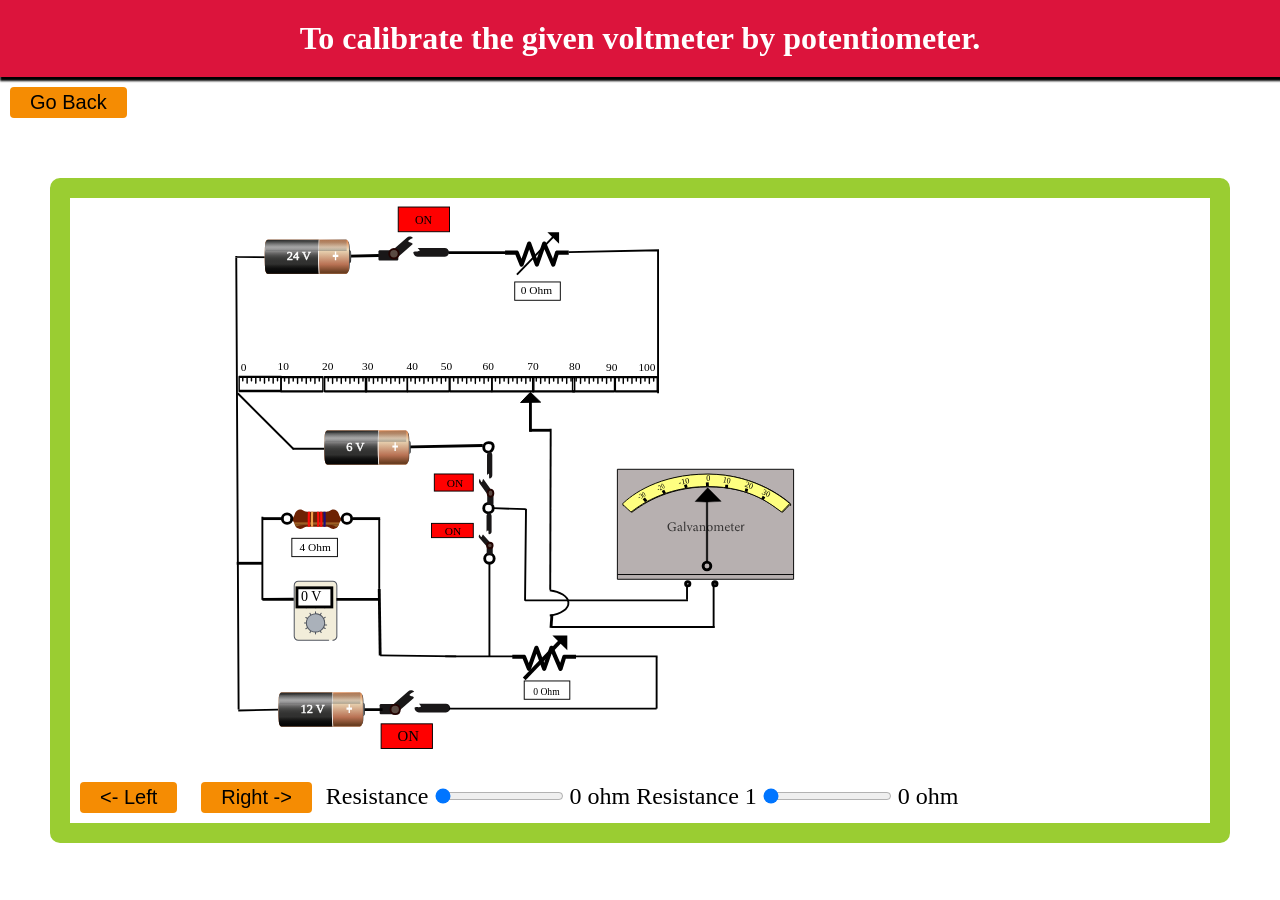
<file: experiment/simulation/index2.html>
<!DOCTYPE html>
<html>
  <head>
    <!-- Add CSS at the head of HTML file -->
    <link rel="stylesheet" href="./css/main.css" />
  </head>
  <body>
    <!-- Your code goes here-->
    <div class="heading">
      <h1>To calibrate the given voltmeter by potentiometer.</h1>
    </div>
    <button  onclick="history.back()"> Go Back</button>

    <div class="simulation">
    
      <div class="svg">
        <svg
        version="1.1"
        
        id="Layer_2"
        xmlns="http://www.w3.org/2000/svg"
        xmlns:xlink="http://www.w3.org/1999/xlink"
        x="0px"
        y="0px"
        viewBox="0 0 1200 600"
        style="enable-background: new 0 0 842.4 597.6"
        xml:space="preserve"
      >
        <style type="text/css">
          .st0 {
            fill: #191718;
          }
          .st1 {
            fill: #5a4a42;
            stroke: #230300;
            stroke-width: 2;
            stroke-miterlimit: 10;
          }
          .st2 {
            fill-rule: evenodd;
            clip-rule: evenodd;
            fill: #6d2203;
          }
          .st3 {
            fill-rule: evenodd;
            clip-rule: evenodd;
            fill: #8d5c25;
          }
          .st4 {
            fill-rule: evenodd;
            clip-rule: evenodd;
            fill: #b0722e;
          }
          .st5 {
            fill-rule: evenodd;
            clip-rule: evenodd;
            fill: #1d0e82;
          }
          .st6 {
            fill-rule: evenodd;
            clip-rule: evenodd;
            fill: #fb0f0c;
          }
          .st7 {
            fill-rule: evenodd;
            clip-rule: evenodd;
            fill: #f0a04a;
          }
          .st8 {
            stroke: #000000;
            stroke-width: 2;
            stroke-miterlimit: 10;
          }
          .st9 {
            stroke: #000000;
            stroke-width: 4;
            stroke-miterlimit: 10;
          }
          .st10 {
            fill: none;
            stroke: #000000;
            stroke-width: 2;
            stroke-miterlimit: 10;
          }
          .st11 {
            fill: none;
            stroke: #000000;
            stroke-width: 3;
            stroke-miterlimit: 10;
          }
          .st12 {
            font-family: "MyriadPro-Regular";
          }
          .st13 {
            font-size: 12px;
          }
          .st14 {
            fill: #ffffff;
            stroke: #000000;
            stroke-miterlimit: 10;
          }
          .st15 {
            fill: #191818;
          }
          .st16 {
            stroke: #000000;
            stroke-miterlimit: 10;
          }
          .st17 {
            font-size: 12.4711px;
          }
          .st18 {
            font-size: 15.6321px;
          }
          .st19 {
            stroke: #000000;
            stroke-miterlimit: 10;
          }
          .st20 {
            fill: none;
            stroke: #000000;
            stroke-width: 3;
            stroke-linejoin: round;
          }
          .st21 {
            font-size: 4.4567px;
          }
          .st22 {
            font-size: 11.075px;
          }
          .st23 {
            stroke: #000000;
            stroke-width: 3;
            stroke-miterlimit: 10;
          }
          .st24 {
            fill: #ffffff;
          }
          .st25 {
            fill: #1e2022;
          }
          .st26 {
            fill: #c2c2c2;
          }
          .st27 {
            fill: url(#SVGID_1_);
          }
          .st28 {
            fill: url(#SVGID_2_);
          }
          .st29 {
            fill: url(#SVGID_3_);
          }
          .st30 {
            filter: url(#Adobe_OpacityMaskFilter);
          }
          .st31 {
            filter: url(#Adobe_OpacityMaskFilter_1_);
          }
          .st32 {
            mask: url(#SVGID_4_);
            fill: url(#SVGID_5_);
          }
          .st33 {
            opacity: 0.4;
            fill: url(#SVGID_6_);
          }
          .st34 {
            fill: #ffffff;
            stroke: #ffffff;
            stroke-width: 0.5;
            stroke-miterlimit: 10;
          }
          .st35 {
            font-size: 13.0845px;
          }
          .st36 {
            font-size: 14.9585px;
          }
          .st37 {
            fill: url(#SVGID_7_);
          }
          .st38 {
            fill: url(#SVGID_8_);
          }
          .st39 {
            fill: url(#SVGID_9_);
          }
          .st40 {
            filter: url(#Adobe_OpacityMaskFilter_2_);
          }
          .st41 {
            filter: url(#Adobe_OpacityMaskFilter_3_);
          }
          .st42 {
            mask: url(#SVGID_10_);
            fill: url(#SVGID_11_);
          }
          .st43 {
            opacity: 0.4;
            fill: url(#SVGID_12_);
          }
          .st44 {
            fill: url(#SVGID_13_);
          }
          .st45 {
            fill: url(#SVGID_14_);
          }
          .st46 {
            fill: url(#SVGID_15_);
          }
          .st47 {
            filter: url(#Adobe_OpacityMaskFilter_4_);
          }
          .st48 {
            filter: url(#Adobe_OpacityMaskFilter_5_);
          }
          .st49 {
            mask: url(#SVGID_16_);
            fill: url(#SVGID_17_);
          }
          .st50 {
            opacity: 0.4;
            fill: url(#SVGID_18_);
          }
          .st51 {
            stroke: #000000;
            stroke-width: 0.5;
          }
          .st52 {
            fill: #b7b0b0;
            stroke: #000000;
            stroke-linejoin: round;
          }
          .st53 {
            fill: #ffff80;
            stroke: #000000;
            stroke-linejoin: bevel;
          }
          .st54 {
            fill: #ffff80;
            stroke: #000000;
          }
          .st55 {
            fill: none;
            stroke: #000000;
            stroke-width: 3;
          }
          .st56 {
            opacity: 0.7;
          }
          .st57 {
            font-size: 8.1384px;
          }
          .st58 {
            font-size: 8.6832px;
          }
          .st59 {
            font-size: 8.8054px;
          }
          .st60 {
            font-size: 8.7861px;
          }
          .st61 {
            font-size: 7.5206px;
          }
          .st62 {
            font-size: 8.4473px;
          }
          .st63 {
            fill: none;
            stroke: #000000;
            stroke-linejoin: round;
          }
          .st64 {
            font-size: 8.4232px;
          }
          .st65 {
            fill: #f2edda;
          }
          .st66 {
            fill: #aab1ba;
          }
          .st67 {
            fill: #ffd0a1;
          }
          .st68 {
            fill: #51565f;
          }
          .st69 {
            fill: #ffffff;
            stroke: #000000;
            stroke-width: 3;
            stroke-miterlimit: 10;
          }
          .st70 {
            font-size: 14.7453px;
          }
        </style>
        <g>
          <path
            class="st0"
            d="M344.13,65.86h-17.99c-0.81,0-1.46-0.66-1.46-1.46v-8.01c0-0.81,0.66-1.46,1.46-1.46h17.99
      c0.81,0,1.46,0.66,1.46,1.46v8.01C345.59,65.21,344.94,65.86,344.13,65.86z"
          />
          <path
            class="st0"
            d="M394.41,61.79h-28.43c-2.53,0-4.59-2.05-4.59-4.59v0c0-2.53,11.06,1.48,4.59-4.59h28.43
      c2.53,0,4.59,2.05,4.59,4.59v0C399,59.74,396.95,61.79,394.41,61.79z"
          />
          <path
            class="st0"
            id="switch1_1"
            d="M354.53,41.74l-14.76,13.02c-1.9,1.68-2.08,4.57-0.41,6.47v0c1.68,1.9,4.57,2.08,6.47,0.41l14.76-13.02
      c1.19-2.58-10.87-1.43,0.41-6.47v0C359.33,40.25,356.43,40.06,354.53,41.74z"
          />
          <circle class="st1" cx="340.99" cy="58.69" r="4.94" />
        </g>
        <g>
          <path
            class="st2"
            d="M249.48,346.12c-0.61,0-1.14,0.09-1.66,0.18c-0.48,0.14-0.82,0.27-1.39,0.5c-0.55,0.36-1.12,0.87-1.89,1.14
      c-0.75,0.27-1.55,0.46-2.48,0.36c-0.89-0.11-2.03-0.23-2.89-0.87c-0.77-0.52-1.55-1.66-2.07-2.53c-0.48-0.89-0.48-1.66-0.96-2.57
      c-0.41-0.87-0.75-1.89-1.55-2.55c-0.75-0.59-1.73-0.96-3.03-1.09v-1.09c1.3-0.11,2.28-0.48,3.03-1.09c0.8-0.59,1.14-1.62,1.55-2.55
      c0.48-0.89,0.48-1.66,0.96-2.57c0.52-0.82,1.3-1.89,2.07-2.5c0.87-0.55,2-0.75,2.89-0.89c0.93-0.02,1.73,0.14,2.48,0.39
      c0.77,0.32,1.34,0.87,1.89,1.12c0.57,0.27,0.91,0.41,1.39,0.5c0.52,0.11,1.05,0.2,1.66,0.18h20.6c0.59,0.02,1.14-0.07,1.64-0.18
      c0.52-0.09,0.91-0.23,1.41-0.5c0.55-0.25,1.21-0.8,1.89-1.12c0.73-0.25,1.64-0.41,2.48-0.39c0.93,0.14,2.07,0.34,2.89,0.89
      c0.87,0.61,1.55,1.68,2.05,2.5c0.55,0.91,0.55,1.68,0.96,2.57c0.43,0.93,0.87,1.96,1.57,2.55c0.77,0.61,1.75,0.98,3.03,1.09v1.09
      c-1.27,0.14-2.25,0.5-3.03,1.09c-0.71,0.66-1.14,1.68-1.57,2.55c-0.41,0.91-0.41,1.68-0.96,2.57c-0.5,0.87-1.18,2-2.05,2.53
      c-0.82,0.64-1.96,0.75-2.89,0.87c-0.84,0.09-1.75-0.09-2.48-0.36c-0.68-0.27-1.34-0.77-1.89-1.14c-0.5-0.23-0.89-0.36-1.41-0.5
      c-0.5-0.09-1.05-0.18-1.64-0.18H249.48z"
          />
          <path
            class="st3"
            d="M236.57,343.41h46.51c-0.05,0.32-0.23,0.66-0.36,0.93c-0.05,0.34-0.3,0.64-0.57,0.89
      c-0.32,0.3-0.84,0.73-1.39,0.77c-0.48,0.07-1.02-0.07-1.55-0.32c-0.48-0.16-0.57-0.68-1.59-0.96c-0.98-0.25-2.82-0.32-4.39-0.46
      c-1.53-0.05-1-0.07-4.94-0.07c-3.96,0-14.25,0.02-18.58,0.07c-4.26,0.05-5.14,0.18-6.88,0.32c-1.57,0.2-2.16,0.66-2.91,0.75
      c-0.71,0.23-1.05,0.3-1.55,0.2c-0.41-0.07-0.89-0.32-1.18-0.66c-0.25-0.25-0.32-0.57-0.46-0.87
      C236.62,343.8,236.6,343.6,236.57,343.41z"
          />
          <path
            class="st4"
            d="M283.2,342.91h-46.83l-0.57-1.34h47.99L283.2,342.91z"
          />
          <path
            class="st5"
            d="M269.01,346.15c0.14-2.32,0.16-4.83,0.16-7.51c0.02-2.69-0.05-5.49-0.2-8.49h-2.25
      c0.11,3.01,0.2,5.81,0.18,8.49c0,2.69-0.02,5.19-0.16,7.51H269.01z"
          />
          <path
            class="st6"
            d="M265.51,346.15c0.14-2.32,0.16-4.83,0.16-7.51c0.02-2.69-0.05-5.49-0.2-8.49h-2.25
      c0.11,3.01,0.2,5.81,0.18,8.49c0,2.69-0.02,5.19-0.16,7.51H265.51z"
          />
          <path
            class="st6"
            d="M262.3,346.15c0.14-2.32,0.16-4.83,0.16-7.51c0.02-2.69-0.05-5.49-0.2-8.49H260c0.11,3.01,0.2,5.81,0.18,8.49
      c0,2.69-0.02,5.19-0.16,7.51H262.3z"
          />
          <path
            class="st6"
            d="M250.35,346.15c-0.11-2.32-0.14-4.83-0.16-7.51c0.02-2.69,0.09-5.49,0.2-8.49h2.25
      c-0.09,3.01-0.18,5.81-0.18,8.49c0.02,2.69,0.05,5.19,0.16,7.51H250.35z"
          />
          <path
            class="st7"
            d="M253.74,346.15c-0.11-2.32-0.14-4.83-0.16-7.51c0.02-2.69,0.09-5.49,0.2-8.49h2.25
      c-0.09,3.01-0.18,5.81-0.18,8.49c0.02,2.69,0.05,5.19,0.16,7.51H253.74z"
          />
        </g>
        <path
          d="M222.24,187h-44.17c-0.42,0-0.76,0.56-0.76,1.24v14.92c0,0.68,0.34,1.24,0.76,1.24h44.17c0.42,0,0.76-0.56,0.76-1.24v-14.92
  C223,187.56,222.66,187,222.24,187z M221.48,201.92h-42.65v-12.43h2.28v2.49c0,0.68,0.34,1.24,0.76,1.24s0.76-0.56,0.76-1.24v-2.49
  h3.05v4.97c0,0.68,0.34,1.24,0.76,1.24s0.76-0.56,0.76-1.24v-4.97h3.05v2.49c0,0.68,0.34,1.24,0.76,1.24s0.76-0.56,0.76-1.24v-2.49
  h3.05v4.97c0,0.68,0.34,1.24,0.76,1.24c0.42,0,0.76-0.56,0.76-1.24v-4.97h3.05v2.49c0,0.68,0.34,1.24,0.76,1.24
  c0.42,0,0.76-0.56,0.76-1.24v-2.49h3.05v4.97c0,0.68,0.34,1.24,0.76,1.24c0.42,0,0.76-0.56,0.76-1.24v-4.97h3.05v2.49
  c0,0.68,0.34,1.24,0.76,1.24s0.76-0.56,0.76-1.24v-2.49h3.05v4.97c0,0.68,0.34,1.24,0.76,1.24s0.76-0.56,0.76-1.24v-4.97h3.05v2.49
  c0,0.68,0.34,1.24,0.76,1.24s0.76-0.56,0.76-1.24v-2.49h2.28L221.48,201.92L221.48,201.92z"
        />
        <g>
          <g id="XMLID_21_">
            <path
              id="XMLID_904_"
              d="M508.7,72.32c-0.87,0-1.65-0.52-2-1.32l-7.31-17.05l-5.87,16.91c-0.3,0.87-1.12,1.45-2.03,1.46
          c-0.01,0-0.01,0-0.02,0c-0.91,0-1.73-0.57-2.04-1.42l-6.08-16.57l-5.91,16.55c-0.3,0.85-1.1,1.42-2,1.44
          c-0.9,0.02-1.72-0.52-2.06-1.36l-4.56-11.33h-10.87v-4.35h12.34c0.89,0,1.68,0.54,2.02,1.36l2.97,7.38l6.01-16.82
          c0.31-0.86,1.12-1.44,2.04-1.44c0,0,0.01,0,0.01,0c0.91,0,1.73,0.57,2.04,1.42l6.05,16.49l5.71-16.46
          c0.29-0.85,1.08-1.43,1.98-1.46c0.9-0.03,1.72,0.49,2.07,1.32l7.2,16.8l2.21-7.07c0.28-0.91,1.12-1.53,2.07-1.53H525v4.35h-10.74
          l-3.49,11.16c-0.27,0.87-1.06,1.48-1.96,1.52C508.77,72.32,508.73,72.32,508.7,72.32z"
            />
          </g>
          <line class="st8" x1="470.45" y1="80.71" x2="512.18" y2="37.33" />
          <path
            class="st8"
            d="M513.83,37v8.87c-1.48-1.48-2.96-2.96-4.44-4.44c-1.48-1.48-2.96-2.96-4.44-4.44H513.83z"
          />
        </g>
        <path class="st9" d="M229,480" />
        <polyline
          class="st10"
          points="224.5,62.5 174,62 175,62 177.5,538.5 "
        />
        <line class="st11" x1="398.5" y1="57.5" x2="458.5" y2="57.5" />
        <path
          d="M399.21,187.32h-44.17c-0.42,0-0.76,0.56-0.76,1.24v14.92c0,0.68,0.34,1.24,0.76,1.24h44.17c0.42,0,0.76-0.56,0.76-1.24
  v-14.92C399.97,187.88,399.63,187.32,399.21,187.32z M398.45,202.24H355.8v-12.43h2.28v2.49c0,0.68,0.34,1.24,0.76,1.24
  c0.42,0,0.76-0.56,0.76-1.24v-2.49h3.05v4.97c0,0.68,0.34,1.24,0.76,1.24c0.42,0,0.76-0.56,0.76-1.24v-4.97h3.05v2.49
  c0,0.68,0.34,1.24,0.76,1.24c0.42,0,0.76-0.56,0.76-1.24v-2.49h3.05v4.97c0,0.68,0.34,1.24,0.76,1.24c0.42,0,0.76-0.56,0.76-1.24
  v-4.97h3.05v2.49c0,0.68,0.34,1.24,0.76,1.24c0.42,0,0.76-0.56,0.76-1.24v-2.49h3.05v4.97c0,0.68,0.34,1.24,0.76,1.24
  c0.42,0,0.76-0.56,0.76-1.24v-4.97h3.05v2.49c0,0.68,0.34,1.24,0.76,1.24c0.42,0,0.76-0.56,0.76-1.24v-2.49h3.05v4.97
  c0,0.68,0.34,1.24,0.76,1.24s0.76-0.56,0.76-1.24v-4.97h3.05v2.49c0,0.68,0.34,1.24,0.76,1.24c0.42,0,0.76-0.56,0.76-1.24v-2.49
  h2.28L398.45,202.24L398.45,202.24z"
        />
        <path
          d="M355.21,187.32h-44.17c-0.42,0-0.76,0.56-0.76,1.24v14.92c0,0.68,0.34,1.24,0.76,1.24h44.17c0.42,0,0.76-0.56,0.76-1.24
  v-14.92C355.97,187.88,355.63,187.32,355.21,187.32z M354.45,202.24H311.8v-12.43h2.28v2.49c0,0.68,0.34,1.24,0.76,1.24
  c0.42,0,0.76-0.56,0.76-1.24v-2.49h3.05v4.97c0,0.68,0.34,1.24,0.76,1.24c0.42,0,0.76-0.56,0.76-1.24v-4.97h3.05v2.49
  c0,0.68,0.34,1.24,0.76,1.24c0.42,0,0.76-0.56,0.76-1.24v-2.49h3.05v4.97c0,0.68,0.34,1.24,0.76,1.24c0.42,0,0.76-0.56,0.76-1.24
  v-4.97h3.05v2.49c0,0.68,0.34,1.24,0.76,1.24c0.42,0,0.76-0.56,0.76-1.24v-2.49h3.05v4.97c0,0.68,0.34,1.24,0.76,1.24
  c0.42,0,0.76-0.56,0.76-1.24v-4.97h3.05v2.49c0,0.68,0.34,1.24,0.76,1.24c0.42,0,0.76-0.56,0.76-1.24v-2.49h3.05v4.97
  c0,0.68,0.34,1.24,0.76,1.24s0.76-0.56,0.76-1.24v-4.97h3.05v2.49c0,0.68,0.34,1.24,0.76,1.24c0.42,0,0.76-0.56,0.76-1.24v-2.49
  h2.28L354.45,202.24L354.45,202.24z"
        />
        <path
          d="M312.21,187.32h-44.17c-0.42,0-0.76,0.56-0.76,1.24v14.92c0,0.68,0.34,1.24,0.76,1.24h44.17c0.42,0,0.76-0.56,0.76-1.24
  v-14.92C312.97,187.88,312.63,187.32,312.21,187.32z M311.45,202.24H268.8v-12.43h2.28v2.49c0,0.68,0.34,1.24,0.76,1.24
  c0.42,0,0.76-0.56,0.76-1.24v-2.49h3.05v4.97c0,0.68,0.34,1.24,0.76,1.24c0.42,0,0.76-0.56,0.76-1.24v-4.97h3.05v2.49
  c0,0.68,0.34,1.24,0.76,1.24c0.42,0,0.76-0.56,0.76-1.24v-2.49h3.05v4.97c0,0.68,0.34,1.24,0.76,1.24c0.42,0,0.76-0.56,0.76-1.24
  v-4.97h3.05v2.49c0,0.68,0.34,1.24,0.76,1.24c0.42,0,0.76-0.56,0.76-1.24v-2.49h3.05v4.97c0,0.68,0.34,1.24,0.76,1.24
  c0.42,0,0.76-0.56,0.76-1.24v-4.97h3.05v2.49c0,0.68,0.34,1.24,0.76,1.24c0.42,0,0.76-0.56,0.76-1.24v-2.49h3.05v4.97
  c0,0.68,0.34,1.24,0.76,1.24s0.76-0.56,0.76-1.24v-4.97h3.05v2.49c0,0.68,0.34,1.24,0.76,1.24c0.42,0,0.76-0.56,0.76-1.24v-2.49
  h2.28L311.45,202.24L311.45,202.24z"
        />
        <path
          d="M266.21,187.32h-44.17c-0.42,0-0.76,0.56-0.76,1.24v14.92c0,0.68,0.34,1.24,0.76,1.24h44.17c0.42,0,0.76-0.56,0.76-1.24
  v-14.92C266.97,187.88,266.63,187.32,266.21,187.32z M265.45,202.24H222.8v-12.43h2.28v2.49c0,0.68,0.34,1.24,0.76,1.24
  s0.76-0.56,0.76-1.24v-2.49h3.05v4.97c0,0.68,0.34,1.24,0.76,1.24s0.76-0.56,0.76-1.24v-4.97h3.05v2.49c0,0.68,0.34,1.24,0.76,1.24
  s0.76-0.56,0.76-1.24v-2.49h3.05v4.97c0,0.68,0.34,1.24,0.76,1.24s0.76-0.56,0.76-1.24v-4.97h3.05v2.49c0,0.68,0.34,1.24,0.76,1.24
  c0.42,0,0.76-0.56,0.76-1.24v-2.49h3.05v4.97c0,0.68,0.34,1.24,0.76,1.24c0.42,0,0.76-0.56,0.76-1.24v-4.97h3.05v2.49
  c0,0.68,0.34,1.24,0.76,1.24s0.76-0.56,0.76-1.24v-2.49h3.05v4.97c0,0.68,0.34,1.24,0.76,1.24s0.76-0.56,0.76-1.24v-4.97h3.05v2.49
  c0,0.68,0.34,1.24,0.76,1.24c0.42,0,0.76-0.56,0.76-1.24v-2.49h2.28L265.45,202.24L265.45,202.24z"
        />
        <path
          d="M618.21,187.32h-44.17c-0.42,0-0.76,0.56-0.76,1.24v14.92c0,0.68,0.34,1.24,0.76,1.24h44.17c0.42,0,0.76-0.56,0.76-1.24
  v-14.92C618.97,187.88,618.63,187.32,618.21,187.32z M617.45,202.24H574.8v-12.43h2.28v2.49c0,0.68,0.34,1.24,0.76,1.24
  s0.76-0.56,0.76-1.24v-2.49h3.05v4.97c0,0.68,0.34,1.24,0.76,1.24c0.42,0,0.76-0.56,0.76-1.24v-4.97h3.05v2.49
  c0,0.68,0.34,1.24,0.76,1.24s0.76-0.56,0.76-1.24v-2.49h3.05v4.97c0,0.68,0.34,1.24,0.76,1.24c0.42,0,0.76-0.56,0.76-1.24v-4.97
  h3.05v2.49c0,0.68,0.34,1.24,0.76,1.24s0.76-0.56,0.76-1.24v-2.49h3.05v4.97c0,0.68,0.34,1.24,0.76,1.24c0.42,0,0.76-0.56,0.76-1.24
  v-4.97h3.05v2.49c0,0.68,0.34,1.24,0.76,1.24s0.76-0.56,0.76-1.24v-2.49h3.05v4.97c0,0.68,0.34,1.24,0.76,1.24
  c0.42,0,0.76-0.56,0.76-1.24v-4.97h3.05v2.49c0,0.68,0.34,1.24,0.76,1.24s0.76-0.56,0.76-1.24v-2.49h2.28L617.45,202.24
  L617.45,202.24z"
        />
        <path
          d="M573.21,187.32h-44.17c-0.42,0-0.76,0.56-0.76,1.24v14.92c0,0.68,0.34,1.24,0.76,1.24h44.17c0.42,0,0.76-0.56,0.76-1.24
  v-14.92C573.97,187.88,573.63,187.32,573.21,187.32z M572.45,202.24H529.8v-12.43h2.28v2.49c0,0.68,0.34,1.24,0.76,1.24
  s0.76-0.56,0.76-1.24v-2.49h3.05v4.97c0,0.68,0.34,1.24,0.76,1.24c0.42,0,0.76-0.56,0.76-1.24v-4.97h3.05v2.49
  c0,0.68,0.34,1.24,0.76,1.24s0.76-0.56,0.76-1.24v-2.49h3.05v4.97c0,0.68,0.34,1.24,0.76,1.24c0.42,0,0.76-0.56,0.76-1.24v-4.97
  h3.05v2.49c0,0.68,0.34,1.24,0.76,1.24s0.76-0.56,0.76-1.24v-2.49h3.05v4.97c0,0.68,0.34,1.24,0.76,1.24c0.42,0,0.76-0.56,0.76-1.24
  v-4.97h3.05v2.49c0,0.68,0.34,1.24,0.76,1.24s0.76-0.56,0.76-1.24v-2.49h3.05v4.97c0,0.68,0.34,1.24,0.76,1.24
  c0.42,0,0.76-0.56,0.76-1.24v-4.97h3.05v2.49c0,0.68,0.34,1.24,0.76,1.24s0.76-0.56,0.76-1.24v-2.49h2.28L572.45,202.24
  L572.45,202.24z"
        />
        <path
          d="M531.21,187.32h-44.17c-0.42,0-0.76,0.56-0.76,1.24v14.92c0,0.68,0.34,1.24,0.76,1.24h44.17c0.42,0,0.76-0.56,0.76-1.24
  v-14.92C531.97,187.88,531.63,187.32,531.21,187.32z M530.45,202.24H487.8v-12.43h2.28v2.49c0,0.68,0.34,1.24,0.76,1.24
  c0.42,0,0.76-0.56,0.76-1.24v-2.49h3.05v4.97c0,0.68,0.34,1.24,0.76,1.24c0.42,0,0.76-0.56,0.76-1.24v-4.97h3.05v2.49
  c0,0.68,0.34,1.24,0.76,1.24c0.42,0,0.76-0.56,0.76-1.24v-2.49h3.05v4.97c0,0.68,0.34,1.24,0.76,1.24c0.42,0,0.76-0.56,0.76-1.24
  v-4.97h3.05v2.49c0,0.68,0.34,1.24,0.76,1.24c0.42,0,0.76-0.56,0.76-1.24v-2.49h3.05v4.97c0,0.68,0.34,1.24,0.76,1.24
  c0.42,0,0.76-0.56,0.76-1.24v-4.97h3.05v2.49c0,0.68,0.34,1.24,0.76,1.24s0.76-0.56,0.76-1.24v-2.49h3.05v4.97
  c0,0.68,0.34,1.24,0.76,1.24c0.42,0,0.76-0.56,0.76-1.24v-4.97h3.05v2.49c0,0.68,0.34,1.24,0.76,1.24s0.76-0.56,0.76-1.24v-2.49
  h2.28L530.45,202.24L530.45,202.24z"
        />
        <path
          d="M488.21,187.32h-44.17c-0.42,0-0.76,0.56-0.76,1.24v14.92c0,0.68,0.34,1.24,0.76,1.24h44.17c0.42,0,0.76-0.56,0.76-1.24
  v-14.92C488.97,187.88,488.63,187.32,488.21,187.32z M487.45,202.24H444.8v-12.43h2.28v2.49c0,0.68,0.34,1.24,0.76,1.24
  c0.42,0,0.76-0.56,0.76-1.24v-2.49h3.05v4.97c0,0.68,0.34,1.24,0.76,1.24c0.42,0,0.76-0.56,0.76-1.24v-4.97h3.05v2.49
  c0,0.68,0.34,1.24,0.76,1.24c0.42,0,0.76-0.56,0.76-1.24v-2.49h3.05v4.97c0,0.68,0.34,1.24,0.76,1.24c0.42,0,0.76-0.56,0.76-1.24
  v-4.97h3.05v2.49c0,0.68,0.34,1.24,0.76,1.24c0.42,0,0.76-0.56,0.76-1.24v-2.49h3.05v4.97c0,0.68,0.34,1.24,0.76,1.24
  c0.42,0,0.76-0.56,0.76-1.24v-4.97h3.05v2.49c0,0.68,0.34,1.24,0.76,1.24c0.42,0,0.76-0.56,0.76-1.24v-2.49h3.05v4.97
  c0,0.68,0.34,1.24,0.76,1.24s0.76-0.56,0.76-1.24v-4.97h3.05v2.49c0,0.68,0.34,1.24,0.76,1.24c0.42,0,0.76-0.56,0.76-1.24v-2.49
  h2.28L487.45,202.24L487.45,202.24z"
        />
        <path
          d="M444.21,187.32h-44.17c-0.42,0-0.76,0.56-0.76,1.24v14.92c0,0.68,0.34,1.24,0.76,1.24h44.17c0.42,0,0.76-0.56,0.76-1.24
  v-14.92C444.97,187.88,444.63,187.32,444.21,187.32z M443.45,202.24H400.8v-12.43h2.28v2.49c0,0.68,0.34,1.24,0.76,1.24
  c0.42,0,0.76-0.56,0.76-1.24v-2.49h3.05v4.97c0,0.68,0.34,1.24,0.76,1.24c0.42,0,0.76-0.56,0.76-1.24v-4.97h3.05v2.49
  c0,0.68,0.34,1.24,0.76,1.24c0.42,0,0.76-0.56,0.76-1.24v-2.49h3.05v4.97c0,0.68,0.34,1.24,0.76,1.24c0.42,0,0.76-0.56,0.76-1.24
  v-4.97h3.05v2.49c0,0.68,0.34,1.24,0.76,1.24c0.42,0,0.76-0.56,0.76-1.24v-2.49h3.05v4.97c0,0.68,0.34,1.24,0.76,1.24
  c0.42,0,0.76-0.56,0.76-1.24v-4.97h3.05v2.49c0,0.68,0.34,1.24,0.76,1.24c0.42,0,0.76-0.56,0.76-1.24v-2.49h3.05v4.97
  c0,0.68,0.34,1.24,0.76,1.24s0.76-0.56,0.76-1.24v-4.97h3.05v2.49c0,0.68,0.34,1.24,0.76,1.24c0.42,0,0.76-0.56,0.76-1.24v-2.49
  h2.28L443.45,202.24L443.45,202.24z"
        />
        <text transform="matrix(1 0 0 1 179.7915 182)" class="st12 st13">
          0
        </text>
        <text transform="matrix(1 0 0 1 218.3867 181.5428)" class="st12 st13">
          10
        </text>
        <text transform="matrix(1 0 0 1 481.3088 181.5426)" class="st12 st13">
          70
        </text>
        <text transform="matrix(1 0 0 1 434.3088 180.5426)" class="st12 st13">
          60
        </text>
        <text transform="matrix(1 0 0 1 390.3088 180.5426)" class="st12 st13">
          50
        </text>
        <text transform="matrix(1 0 0 1 354.3088 180.5426)" class="st12 st13">
          40
        </text>
        <text transform="matrix(1 0 0 1 307.3088 181.5426)" class="st12 st13">
          30
        </text>
        <text transform="matrix(1 0 0 1 265.3088 180.5426)" class="st12 st13">
          20
        </text>
        <text transform="matrix(1 0 0 1 598.3088 182.5426)" class="st12 st13">
          100
        </text>
        <text transform="matrix(1 0 0 1 525.3088 181.5426)" class="st12 st13">
          80
        </text>
        <text transform="matrix(1 0 0 1 564.3088 182.5426)" class="st12 st13">
          90
        </text>
        <polyline class="st10" points="619,205.5 619,55 525,57 " />
        <line class="st8" x1="234.5" y1="264" x2="299.5" y2="264" />
        <line class="st10" x1="235.5" y1="264.5" x2="176.5" y2="205.5" />
        <line class="st11" x1="175.5" y1="384.5" x2="202.5" y2="384.5" />
        <rect
          x="233.51"
          y="358.22"
          class="st14"
          width="47.99"
          height="19.28"
        />
        <circle class="st11" cx="291.5" cy="337.5" r="5" />
        <circle class="st11" cx="228.5" cy="337.5" r="5" />
        <line class="st11" x1="297.5" y1="337.5" x2="326.5" y2="337.5" />
        <line class="st10" x1="325.5" y1="338" x2="325.5" y2="411.5" />
        <line class="st10" x1="326.5" y1="481.5" x2="406.5" y2="482.5" />
        <path
          class="st11"
          d="M445.5,261.5c0,2.76-2.24,6-5,6s-5-2.24-5-5s2.24-5,5-5S445.5,258.74,445.5,261.5z"
        />
        <circle class="st11" cx="440.5" cy="326.5" r="5" />
        <circle class="st11" cx="441.5" cy="379.5" r="5" />
        <g>
          <g id="XMLID_1_">
            <path
              id="XMLID_2_"
              d="M516.35,497.79c-0.87,0-1.65-0.52-2-1.32l-7.31-17.05l-5.87,16.91c-0.3,0.87-1.12,1.45-2.03,1.46
          c-0.01,0-0.01,0-0.02,0c-0.91,0-1.73-0.57-2.04-1.42L491,479.8l-5.91,16.55c-0.3,0.85-1.1,1.42-2,1.44
          c-0.9,0.02-1.72-0.52-2.06-1.36l-4.56-11.33h-10.87v-4.35h12.34c0.89,0,1.68,0.54,2.02,1.36l2.97,7.38l6.01-16.82
          c0.31-0.86,1.12-1.44,2.04-1.44c0,0,0.01,0,0.01,0c0.91,0,1.73,0.57,2.04,1.42l6.05,16.49l5.71-16.46
          c0.29-0.85,1.08-1.43,1.98-1.46c0.9-0.03,1.72,0.49,2.07,1.32l7.2,16.8l2.21-7.07c0.28-0.91,1.12-1.53,2.07-1.53h12.34v4.35
          h-10.74l-3.49,11.16c-0.27,0.87-1.06,1.48-1.96,1.52C516.43,497.79,516.39,497.79,516.35,497.79z"
            />
          </g>
          <line class="st9" x1="478.1" y1="506.18" x2="519.84" y2="462.8" />
          <path
            class="st9"
            d="M521.48,462.47v8.87c-1.48-1.48-2.96-2.96-4.44-4.44c-1.48-1.48-2.96-2.96-4.44-4.44H521.48z"
          />
        </g>
        <line class="st10" x1="202.5" y1="423" x2="202.5" y2="335.5" />
        <line class="st10" x1="395" y1="482.5" x2="466.5" y2="482.5" />
        <g>
          <path
            class="st0"
            d="M345.42,543.54h-17.99c-0.81,0-1.46-0.66-1.46-1.46v-8.01c0-0.81,0.66-1.46,1.46-1.46h17.99
      c0.81,0,1.46,0.66,1.46,1.46v8.01C346.88,542.88,346.23,543.54,345.42,543.54z"
          />
          <path
            class="st0"
            d="M395.7,541.47h-28.43c-2.53,0-4.59-2.05-4.59-4.59l0,0c0-2.53,11.06,1.48,4.59-4.59h28.43
      c2.53,0,4.59,2.05,4.59,4.59l0,0C400.29,539.41,398.24,541.47,395.7,541.47z"
          />
          <path
            id="switch2_2"
            class="st15"
            d="M355.83,519.42l-14.76,13.02c-1.9,1.68-2.08,4.57-0.41,6.47l0,0c1.68,1.9,4.57,2.08,6.47,0.41l14.76-13.02
      c1.19-2.58-10.87-1.43,0.41-6.47l0,0C360.62,517.92,357.72,517.74,355.83,519.42z"
          />
          <circle class="st1" cx="342.28" cy="538.36" r="4.94" />
        </g>
        <line class="st8" x1="177.12" y1="539.52" x2="219.12" y2="538.52" />
        <line class="st10" x1="399" y1="537.5" x2="617.5" y2="537.5" />
        <line class="st10" x1="530" y1="482.5" x2="618.5" y2="482.5" />
        <line class="st10" x1="617.5" y1="483" x2="617.5" y2="537.5" />
        <rect
          x="468.13"
          y="88.38"
          class="st14"
          width="47.99"
          height="19.28"
        />
        <rect
          x="478.13"
          y="508.38"
          class="st14"
          width="47.99"
          height="19.28"
        />
        <g>
          <line class="st10" x1="649.5" y1="423" x2="649.5" y2="409.5" />
          <line x1="649.5" y1="423" x2="649.5" y2="409.5" />
        </g>
        <line class="st10" x1="506" y1="243" x2="505.5" y2="412.5" />
        <line class="st10" x1="441.5" y1="384.5" x2="441.5" y2="482.5" />
        <g>
          <path
            class="st0"
            d="M444.99,364.57v9.27c0,0.81-0.66,1.46-1.46,1.46h-3.45c-0.81,0-1.46-0.66-1.46-1.46v-9.27
      c0-0.81,0.66-1.46,1.46-1.46h3.45C444.33,363.1,444.99,363.76,444.99,364.57z"
          />
          <path
            class="st0"
            d="M443.78,334.64v16.57c0,1.48-1.2,2.67-2.67,2.67h0c-1.48,0,0.86-6.45-2.67-2.67v-16.57
      c0-1.48,1.2-2.67,2.67-2.67h0C442.59,331.97,443.78,333.17,443.78,334.64z"
          />
          <path
            id="switch2"
            class="st0"
            d="M430.93,357.89l7.59,8.6c0.98,1.11,2.67,1.21,3.77,0.24l0,0c1.11-0.98,1.21-2.67,0.24-3.77l-7.59-8.6
      c-1.5-0.69-0.83,6.33-3.77-0.24h0C430.06,355.09,429.95,356.78,430.93,357.89z"
          />
          <circle class="st1" cx="441.97" cy="365.79" r="2.88" />
        </g>
        <g>
          <path
            class="st0"
            d="M445.79,308.7v12.83c0,0.81-0.66,1.46-1.46,1.46h-3.69c-0.81,0-1.46-0.66-1.46-1.46V308.7
      c0-0.81,0.66-1.46,1.46-1.46h3.69C445.13,307.24,445.79,307.89,445.79,308.7z"
          />
          <path
            class="st0"
            d="M444.53,270.45v21.42c0,1.91-1.24,3.45-2.78,3.45l0,0c-1.53,0,0.9-8.33-2.78-3.45v-21.42
      c0-1.91,1.24-3.45,2.78-3.45l0,0C443.29,267,444.53,268.55,444.53,270.45z"
          />
          <path
            id="switch1"
            class="st0"
            d="M431.18,300.5l7.88,11.12c1.01,1.43,2.77,1.57,3.92,0.31l0,0c1.15-1.26,1.26-3.45,0.25-4.88l-7.88-11.12
      c-1.56-0.9-0.86,8.19-3.92-0.31h0C430.28,296.89,430.17,299.07,431.18,300.5z"
          />
          <ellipse class="st1" cx="442.65" cy="310.71" rx="2.99" ry="3.72" />
        </g>
        <text
          transform="matrix(1 0 0 1 474.5 101.5713)"
          id="resistance-1-display-svg"
          class="st12 st13"
        >
          0 Ohm
        </text>
        <text transform="matrix(1 0 0 1 241.5439 371.1113)" class="st12 st13">
          4 Ohm
        </text>
        <text
          transform="matrix(0.846 0 0 1 487.5439 523.1113)"
          id="resistance-2-display-svg"
          class="st12 st13"
        >
          0 Ohm
        </text>
        <rect
          style="fill: red; cursor: pointer;"
          id="switch2_2btn"
          onclick="switchonoff2_2()"
          x="327.5"
          y="553.5"
          class="st16"
          width="54"
          height="26"
        />

        <rect
          x="345.5"
          id="switch1_1btn"
          onclick="switchonoff1_1()"
          style="fill: red; cursor: pointer"
          y="9.5"
          class="st16"
          width="54"
          height="26"
        />
        <rect
          id="switch1btn"
          onclick="return switchonoff1()"
          style="fill: red; cursor: pointer"
          x="383.5"
          y="290.5"
          class="st16"
          width="41"
          height="18"
        />
        <rect
          id="switch2btn"
          onclick="return switchonoff2()"
          style="fill: red; cursor: pointer"
          x="380.5"
          y="342.5"
          class="st16"
          width="44"
          height="15"
        />
        <text
          transform="matrix(1 0 0 1 363.1426 27.8228)"
          id="switch1_1text"
          class="st12 st17"
        >
          ON
        </text>
        <text
          transform="matrix(1 0 0 1 394.5298 355.022)"
          id="switch2text"
          class="st12 st13"
        >
          ON
        </text>
        <text
          id="switch1text"
          transform="matrix(1 0 0 1 396.5298 304.022)"
          class="st12 st13"
        >
          ON
        </text>
        <text
          transform="matrix(1 0 0 1 344.8213 571.3691)"
          id="switch2_2text"
          class="st12 st18"
        >
          ON
        </text>
        <line
          class="st11"
          id="extent"
          x1="484.67"
          y1="212.39"
          x2="484.67"
          y2="246"
        />
        <path
          class="st19"
          id="arrow"
          d="M495.42,214.9c-3.25,0.06-6.5,0.12-9.75,0.19c-3.79,0.07-7.59,0.14-11.39,0.22
  c3.46-3.59,6.91-7.18,10.37-10.77C488.24,207.98,491.83,211.44,495.42,214.9z"
        />
        <line class="st11" x1="203" y1="337.5" x2="223.5" y2="337.5" />
        <circle class="st20" cx="650.26" cy="406.06" r="2.28" />
        <circle class="st20" cx="678.81" cy="406.06" r="2.28" />
        <text transform="matrix(1 0 0 1 648.8262 407.0586)" class="st12 st21">
          +
        </text>
        <text transform="matrix(1 0 0 1 677.1152 408.668)" class="st12 st22">
          -
        </text>
        <polyline
          class="st10"
          points="479,424 480,328 479,327.5 445.5,326.5 "
        />
        <g>
          <line class="st10" x1="650.5" y1="423.5" x2="479" y2="423.5" />
          <line x1="650.5" y1="423.5" x2="479" y2="423.5" />
        </g>
        <path
          class="st10"
          d="M505,413c10.96,1.14,19.09,6.43,19.63,12.58c0.57,6.61-7.79,12.67-19.63,13.92"
        />
        <g>
          <line class="st10" x1="678.5" y1="451.5" x2="507.25" y2="451.5" />
          <line x1="678.5" y1="451.5" x2="507.25" y2="451.5" />
        </g>
        <g>
          <line class="st10" x1="677.5" y1="452.5" x2="677.5" y2="406.5" />
          <line x1="677.5" y1="452.5" x2="677.5" y2="406.5" />
        </g>
        <line class="st23" x1="483.5" y1="244.5" x2="505.5" y2="244.5" />
        <line class="st11" x1="326.5" y1="481.5" x2="325.5" y2="411.5" />
        <line class="st11" x1="507.32" y1="438.48" x2="506.28" y2="452.52" />
        <rect x="211.27" y="60.5" class="st24" width="4.62" height="1.93" />
        <g>
          <line class="st23" x1="283.12" y1="61.52" x2="325.12" y2="60.52" />
          <g>
            <path
              class="st25"
              d="M295.87,66.35c0.29-5.5,0-8.98,0-8.98s-0.12-1.98-1.05-1.98h-6h-17.84h-6c-0.93,0-1.05,1.98-1.05,1.98
          s-0.29,3.48,0,8.98c0,0,0.12,1.98,1.05,1.98h6h17.84h6C295.75,68.34,295.87,66.35,295.87,66.35z"
            />
            <g>
              <path
                class="st26"
                d="M294.83,55.39c-0.01,0-0.01,0-0.01,0h-6h-17.84h-6c-0.93,0-1.05,1.98-1.05,1.98s-0.29,3.48,0,8.98
              c0,0,0.12,1.98,1.05,1.98h6h17.84h6c0,0,0,0,0.01,0C295.04,61.73,294.91,57.21,294.83,55.39z"
              />
            </g>
            <path
              class="st26"
              d="M295.08,55.81c0,0,0.46,0.23,0.68,2.28c0.22,2.04-0.02,7.21,0,8.46C295.77,66.55,295.86,57.67,295.08,55.81z
          "
            />
          </g>
          <path
            class="st25"
            d="M294.23,73.49c0.8-14.24,0-23.25,0-23.25s-0.32-5.14-2.87-5.14h-16.41h-48.77h-16.41
      c-2.55,0-2.87,5.14-2.87,5.14s-0.8,9.01,0,23.25c0,0,0.32,5.14,2.87,5.14h16.41h48.77h16.41
      C293.92,78.62,294.23,73.49,294.23,73.49z"
          />

          <linearGradient
            id="SVGID_1_"
            gradientUnits="userSpaceOnUse"
            x1="584.927"
            y1="580.3568"
            x2="531.0681"
            y2="580.3568"
            gradientTransform="matrix(0 1 -1 0 829.7694 -501.3734)"
          >
            <stop offset="6.355399e-04" style="stop-color: #e68342" />
            <stop offset="0.1687" style="stop-color: #d27c4a" />
            <stop offset="0.3784" style="stop-color: #c07551" />
            <stop offset="0.5266" style="stop-color: #b97254" />
            <stop offset="0.941" style="stop-color: #e6cead" />
            <stop offset="1" style="stop-color: #eddbba" />
          </linearGradient>
          <path
            class="st27"
            d="M293.47,74.25c0.8-15.17,0-24.77,0-24.77S293.15,44,290.57,44h-16.56h-49.21h-16.56
      c-2.57,0-2.89,5.47-2.89,5.47s-0.81,9.6,0,24.77c0,0,0.32,5.47,2.89,5.47h16.56h49.21h16.56
      C293.15,79.72,293.47,74.25,293.47,74.25z"
          />

          <linearGradient
            id="SVGID_2_"
            gradientUnits="userSpaceOnUse"
            x1="579.3259"
            y1="580.3568"
            x2="545.3837"
            y2="580.3568"
            gradientTransform="matrix(0 1 -1 0 829.7694 -501.3734)"
          >
            <stop offset="0" style="stop-color: #6a3e21" />
            <stop offset="0.238" style="stop-color: #b97254" />
            <stop offset="0.642" style="stop-color: #e6cead" />
            <stop offset="0.6996" style="stop-color: #eddbba" />
            <stop offset="1" style="stop-color: #e18144" />
          </linearGradient>
          <path
            class="st28"
            d="M293.47,74.25c0.8-15.17,0-24.77,0-24.77S293.15,44,290.57,44h-16.56h-49.21h-16.56
      c-2.57,0-2.89,5.47-2.89,5.47s-0.81,9.6,0,24.77c0,0,0.32,5.47,2.89,5.47h16.56h49.21h16.56
      C293.15,79.72,293.47,74.25,293.47,74.25z"
          />
          <polygon
            class="st24"
            points="276.59,62.02 278.81,62.02 278.81,65.48 280.22,65.48 280.22,62.02 282.44,62.02 282.44,59.81 
      280.22,59.81 280.22,56.36 278.81,56.36 278.81,59.81 276.59,59.81 	"
          />
          <g>
            <linearGradient
              id="SVGID_3_"
              gradientUnits="userSpaceOnUse"
              x1="547.1452"
              y1="596.3605"
              x2="583.3042"
              y2="596.3605"
              gradientTransform="matrix(0 1 -1 0 829.7694 -501.3734)"
            >
              <stop offset="0" style="stop-color: #30302f" />
              <stop offset="0.026" style="stop-color: #4a4a49" />
              <stop offset="0.0656" style="stop-color: #6b6b6a" />
              <stop offset="0.1063" style="stop-color: #858484" />
              <stop offset="0.1482" style="stop-color: #979796" />
              <stop offset="0.1918" style="stop-color: #a2a1a1" />
              <stop offset="0.24" style="stop-color: #a6a5a5" />
              <stop offset="0.2444" style="stop-color: #a3a2a2" />
              <stop offset="0.2985" style="stop-color: #807f7f" />
              <stop offset="0.356" style="stop-color: #636262" />
              <stop offset="0.417" style="stop-color: #4c4c4b" />
              <stop offset="0.483" style="stop-color: #3c3c3b" />
              <stop offset="0.5578" style="stop-color: #333332" />
              <stop offset="0.6602" style="stop-color: #30302f" />
              <stop offset="0.7161" style="stop-color: #1e1e1d" />
              <stop offset="0.7848" style="stop-color: #0f0f0f" />
              <stop offset="0.8675" style="stop-color: #070707" />
              <stop offset="1" style="stop-color: #040404" />
            </linearGradient>
            <path
              class="st29"
              d="M261.77,44h-36.96h-16.56c-2.57,0-2.89,5.47-2.89,5.47s-0.81,9.6,0,24.77c0,0,0.32,5.47,2.89,5.47h16.56
          h37.01c-0.47-7.12-0.63-13.5-0.63-18.91C261.19,53,261.53,47.18,261.77,44z"
            />
            <path
              class="st24"
              d="M262.65,44h-0.88c-0.24,3.18-0.58,9-0.58,16.81c0,5.42,0.16,11.79,0.63,18.91h0.88
          C261.54,62.19,262.25,49.21,262.65,44z"
            />
          </g>
          <defs>
            <filter
              id="Adobe_OpacityMaskFilter"
              filterUnits="userSpaceOnUse"
              x="206.18"
              y="43.1"
              width="85.04"
              height="12.72"
            >
              <feFlood
                style="flood-color: white; flood-opacity: 1"
                result="back"
              />
              <feBlend in="SourceGraphic" in2="back" mode="normal" />
            </filter>
          </defs>
          <mask
            maskUnits="userSpaceOnUse"
            x="206.18"
            y="43.1"
            width="85.04"
            height="12.72"
            id="SVGID_4_"
          >
            <g class="st30">
              <defs>
                <filter
                  id="Adobe_OpacityMaskFilter_1_"
                  filterUnits="userSpaceOnUse"
                  x="206.18"
                  y="43.1"
                  width="85.04"
                  height="12.72"
                >
                  <feFlood
                    style="flood-color: white; flood-opacity: 1"
                    result="back"
                  />
                  <feBlend in="SourceGraphic" in2="back" mode="normal" />
                </filter>
              </defs>
              <mask
                maskUnits="userSpaceOnUse"
                x="206.18"
                y="43.1"
                width="85.04"
                height="12.72"
                id="SVGID_4_"
              >
                <g class="st31"></g>
              </mask>

              <linearGradient
                id="SVGID_5_"
                gradientUnits="userSpaceOnUse"
                x1="548.0078"
                y1="581.0741"
                x2="557.2181"
                y2="581.0741"
                gradientTransform="matrix(0 1 -1 0 829.7694 -501.3734)"
              >
                <stop offset="0" style="stop-color: #272727" />
                <stop offset="0.1813" style="stop-color: #6d6d6d" />
                <stop offset="0.5412" style="stop-color: #ffffff" />
                <stop offset="0.5821" style="stop-color: #f2f2f2" />
                <stop offset="0.6577" style="stop-color: #d0d0d0" />
                <stop offset="0.7597" style="stop-color: #999999" />
                <stop offset="0.8826" style="stop-color: #4d4d4d" />
                <stop offset="0.9985" style="stop-color: #000000" />
              </linearGradient>
              <polygon
                class="st32"
                points="291.21,43.1 206.18,45.57 206.18,55.82 291.21,55.82 			"
              />
            </g>
          </mask>

          <linearGradient
            id="SVGID_6_"
            gradientUnits="userSpaceOnUse"
            x1="548.0078"
            y1="581.0741"
            x2="557.2181"
            y2="581.0741"
            gradientTransform="matrix(0 1 -1 0 829.7694 -501.3734)"
          >
            <stop offset="0" style="stop-color: #646667" />
            <stop offset="0.4653" style="stop-color: #a8a9aa" />
            <stop offset="0.5412" style="stop-color: #b4b4b5" />
            <stop offset="0.6229" style="stop-color: #a7a7a9" />
            <stop offset="0.7739" style="stop-color: #858687" />
            <stop offset="0.9759" style="stop-color: #4f5052" />
            <stop offset="0.9985" style="stop-color: #484a4c" />
          </linearGradient>
          <polygon
            class="st33"
            points="291.21,43.1 206.18,45.57 206.18,55.82 291.21,55.82 	"
          />
          <text
            transform="matrix(1 0 0 1 228.144 65.729)"
            class="st34 st12 st35"
          >
            24 V
          </text>
        </g>
        <text
          transform="matrix(1 0 0 1 224.7193 544.6082)"
          class="st24 st12 st35"
        >
          12 V
        </text>
        <text
          transform="matrix(1 0 0 1 296.7188 270.1772)"
          class="st24 st12 st36"
        >
          12 V
        </text>
        <g>
          <line class="st23" x1="345.88" y1="262.23" x2="434.5" y2="260.5" />
          <g>
            <path
              class="st25"
              d="M358.62,267.07c0.29-5.5,0-8.98,0-8.98s-0.12-1.98-1.05-1.98h-6h-17.84h-6c-0.93,0-1.05,1.98-1.05,1.98
          s-0.29,3.48,0,8.98c0,0,0.12,1.98,1.05,1.98h6h17.84h6C358.51,269.05,358.62,267.07,358.62,267.07z"
            />
            <g>
              <path
                class="st26"
                d="M357.58,256.1c-0.01,0-0.01,0-0.01,0h-6h-17.84h-6c-0.93,0-1.05,1.98-1.05,1.98s-0.29,3.48,0,8.98
              c0,0,0.12,1.98,1.05,1.98h6h17.84h6c0,0,0,0,0.01,0C357.79,262.44,357.66,257.92,357.58,256.1z"
              />
            </g>
            <path
              class="st26"
              d="M357.83,256.53c0,0,0.46,0.23,0.68,2.28c0.22,2.04-0.02,7.21,0,8.46
          C358.52,267.27,358.61,258.39,357.83,256.53z"
            />
          </g>
          <path
            class="st25"
            d="M356.98,274.2c0.8-14.24,0-23.25,0-23.25s-0.32-5.14-2.87-5.14h-16.41h-48.77h-16.41
      c-2.55,0-2.87,5.14-2.87,5.14s-0.8,9.01,0,23.25c0,0,0.32,5.14,2.87,5.14h16.41h48.77h16.41
      C356.67,279.33,356.98,274.2,356.98,274.2z"
          />

          <linearGradient
            id="SVGID_7_"
            gradientUnits="userSpaceOnUse"
            x1="785.6395"
            y1="517.6062"
            x2="731.7805"
            y2="517.6062"
            gradientTransform="matrix(0 1 -1 0 829.7694 -501.3734)"
          >
            <stop offset="6.355399e-04" style="stop-color: #e68342" />
            <stop offset="0.1687" style="stop-color: #d27c4a" />
            <stop offset="0.3784" style="stop-color: #c07551" />
            <stop offset="0.5266" style="stop-color: #b97254" />
            <stop offset="0.941" style="stop-color: #e6cead" />
            <stop offset="1" style="stop-color: #eddbba" />
          </linearGradient>
          <path
            class="st37"
            d="M356.22,274.96c0.8-15.17,0-24.77,0-24.77s-0.32-5.47-2.89-5.47h-16.56h-49.21H271
      c-2.57,0-2.89,5.47-2.89,5.47s-0.81,9.6,0,24.77c0,0,0.32,5.47,2.89,5.47h16.56h49.21h16.56
      C355.9,280.44,356.22,274.96,356.22,274.96z"
          />

          <linearGradient
            id="SVGID_8_"
            gradientUnits="userSpaceOnUse"
            x1="780.0383"
            y1="517.6062"
            x2="746.0961"
            y2="517.6062"
            gradientTransform="matrix(0 1 -1 0 829.7694 -501.3734)"
          >
            <stop offset="0" style="stop-color: #6a3e21" />
            <stop offset="0.238" style="stop-color: #b97254" />
            <stop offset="0.642" style="stop-color: #e6cead" />
            <stop offset="0.6996" style="stop-color: #eddbba" />
            <stop offset="1" style="stop-color: #e18144" />
          </linearGradient>
          <path
            class="st38"
            d="M356.22,274.96c0.8-15.17,0-24.77,0-24.77s-0.32-5.47-2.89-5.47h-16.56h-49.21H271
      c-2.57,0-2.89,5.47-2.89,5.47s-0.81,9.6,0,24.77c0,0,0.32,5.47,2.89,5.47h16.56h49.21h16.56
      C355.9,280.44,356.22,274.96,356.22,274.96z"
          />
          <polygon
            class="st24"
            points="339.34,262.73 341.56,262.73 341.56,266.19 342.97,266.19 342.97,262.73 345.19,262.73 
      345.19,260.53 342.97,260.53 342.97,257.07 341.56,257.07 341.56,260.53 339.34,260.53 	"
          />
          <g>
            <linearGradient
              id="SVGID_9_"
              gradientUnits="userSpaceOnUse"
              x1="747.8576"
              y1="533.61"
              x2="784.0166"
              y2="533.61"
              gradientTransform="matrix(0 1 -1 0 829.7694 -501.3734)"
            >
              <stop offset="0" style="stop-color: #30302f" />
              <stop offset="0.026" style="stop-color: #4a4a49" />
              <stop offset="0.0656" style="stop-color: #6b6b6a" />
              <stop offset="0.1063" style="stop-color: #858484" />
              <stop offset="0.1482" style="stop-color: #979796" />
              <stop offset="0.1918" style="stop-color: #a2a1a1" />
              <stop offset="0.24" style="stop-color: #a6a5a5" />
              <stop offset="0.2444" style="stop-color: #a3a2a2" />
              <stop offset="0.2985" style="stop-color: #807f7f" />
              <stop offset="0.356" style="stop-color: #636262" />
              <stop offset="0.417" style="stop-color: #4c4c4b" />
              <stop offset="0.483" style="stop-color: #3c3c3b" />
              <stop offset="0.5578" style="stop-color: #333332" />
              <stop offset="0.6602" style="stop-color: #30302f" />
              <stop offset="0.7161" style="stop-color: #1e1e1d" />
              <stop offset="0.7848" style="stop-color: #0f0f0f" />
              <stop offset="0.8675" style="stop-color: #070707" />
              <stop offset="1" style="stop-color: #040404" />
            </linearGradient>
            <path
              class="st39"
              d="M324.52,244.71h-36.96H271c-2.57,0-2.89,5.47-2.89,5.47s-0.81,9.6,0,24.77c0,0,0.32,5.47,2.89,5.47h16.56
          h37.01c-0.47-7.12-0.63-13.5-0.63-18.91C323.94,253.71,324.28,247.89,324.52,244.71z"
            />
            <path
              class="st24"
              d="M325.4,244.71h-0.88c-0.24,3.18-0.58,9-0.58,16.81c0,5.42,0.16,11.79,0.63,18.91h0.88
          C324.29,262.9,325,249.92,325.4,244.71z"
            />
          </g>
          <defs>
            <filter
              id="Adobe_OpacityMaskFilter_2_"
              filterUnits="userSpaceOnUse"
              x="268.93"
              y="244.81"
              width="85.04"
              height="11.72"
            >
              <feFlood
                style="flood-color: white; flood-opacity: 1"
                result="back"
              />
              <feBlend in="SourceGraphic" in2="back" mode="normal" />
            </filter>
          </defs>
          <mask
            maskUnits="userSpaceOnUse"
            x="268.93"
            y="244.81"
            width="85.04"
            height="11.72"
            id="SVGID_10_"
          >
            <g class="st40">
              <defs>
                <filter
                  id="Adobe_OpacityMaskFilter_3_"
                  filterUnits="userSpaceOnUse"
                  x="268.93"
                  y="243.81"
                  width="85.04"
                  height="12.72"
                >
                  <feFlood
                    style="flood-color: white; flood-opacity: 1"
                    result="back"
                  />
                  <feBlend in="SourceGraphic" in2="back" mode="normal" />
                </filter>
              </defs>
              <mask
                maskUnits="userSpaceOnUse"
                x="268.93"
                y="243.81"
                width="85.04"
                height="12.72"
                id="SVGID_10_"
              >
                <g class="st41"></g>
              </mask>

              <linearGradient
                id="SVGID_11_"
                gradientUnits="userSpaceOnUse"
                x1="748.7202"
                y1="518.3235"
                x2="757.9305"
                y2="518.3235"
                gradientTransform="matrix(0 1 -1 0 829.7694 -501.3734)"
              >
                <stop offset="0" style="stop-color: #272727" />
                <stop offset="0.1813" style="stop-color: #6d6d6d" />
                <stop offset="0.5412" style="stop-color: #ffffff" />
                <stop offset="0.5821" style="stop-color: #f2f2f2" />
                <stop offset="0.6577" style="stop-color: #d0d0d0" />
                <stop offset="0.7597" style="stop-color: #999999" />
                <stop offset="0.8826" style="stop-color: #4d4d4d" />
                <stop offset="0.9985" style="stop-color: #000000" />
              </linearGradient>
              <polygon
                class="st42"
                points="353.97,243.81 268.93,246.29 268.93,256.53 353.97,256.53 			"
              />
            </g>
          </mask>

          <linearGradient
            id="SVGID_12_"
            gradientUnits="userSpaceOnUse"
            x1="749.4424"
            y1="518.3235"
            x2="757.9284"
            y2="518.3235"
            gradientTransform="matrix(0 1 -1 0 829.7694 -501.3734)"
          >
            <stop offset="0" style="stop-color: #646667" />
            <stop offset="0.4653" style="stop-color: #a8a9aa" />
            <stop offset="0.5412" style="stop-color: #b4b4b5" />
            <stop offset="0.6229" style="stop-color: #a7a7a9" />
            <stop offset="0.7739" style="stop-color: #858687" />
            <stop offset="0.9759" style="stop-color: #4f5052" />
            <stop offset="0.9985" style="stop-color: #484a4c" />
          </linearGradient>
          <polygon
            class="st43"
            points="353.97,244.81 268.93,247.29 268.93,256.53 353.97,256.53 	"
          />
          <text
            transform="matrix(1 0 0 1 290.8946 266.4414)"
            class="st34 st12 st35"
          >
            6 V
          </text>
        </g>
        <g>
          <line class="st23" x1="289.57" y1="538.5" x2="329" y2="538.5" />
          <g>
            <path
              class="st25"
              d="M310.31,542.9c0.29-5.5,0-8.98,0-8.98s-0.12-1.98-1.05-1.98h-6h-17.84h-6c-0.93,0-1.05,1.98-1.05,1.98
          s-0.29,3.48,0,8.98c0,0,0.12,1.98,1.05,1.98h6h17.84h6C310.2,544.89,310.31,542.9,310.31,542.9z"
            />
            <g>
              <path
                class="st26"
                d="M309.28,531.94c-0.01,0-0.01,0-0.01,0h-6h-17.84h-6c-0.93,0-1.05,1.98-1.05,1.98s-0.29,3.48,0,8.98
              c0,0,0.12,1.98,1.05,1.98h6h17.84h6c0,0,0,0,0.01,0C309.48,538.28,309.35,533.76,309.28,531.94z"
              />
            </g>
            <path
              class="st26"
              d="M309.52,532.36c0,0,0.46,0.23,0.68,2.28c0.22,2.04-0.02,7.21,0,8.46
          C310.21,543.1,310.3,534.22,309.52,532.36z"
            />
          </g>
          <path
            class="st25"
            d="M308.68,550.04c0.8-14.24,0-23.25,0-23.25s-0.32-5.14-2.87-5.14H289.4h-48.77h-16.41
      c-2.55,0-2.87,5.14-2.87,5.14s-0.8,9.01,0,23.25c0,0,0.32,5.14,2.87,5.14h16.41h48.77h16.41
      C308.36,555.17,308.68,550.04,308.68,550.04z"
          />

          <linearGradient
            id="SVGID_13_"
            gradientUnits="userSpaceOnUse"
            x1="1061.4763"
            y1="565.9152"
            x2="1007.6173"
            y2="565.9152"
            gradientTransform="matrix(0 1 -1 0 829.7694 -501.3734)"
          >
            <stop offset="6.355399e-04" style="stop-color: #e68342" />
            <stop offset="0.1687" style="stop-color: #d27c4a" />
            <stop offset="0.3784" style="stop-color: #c07551" />
            <stop offset="0.5266" style="stop-color: #b97254" />
            <stop offset="0.941" style="stop-color: #e6cead" />
            <stop offset="1" style="stop-color: #eddbba" />
          </linearGradient>
          <path
            class="st44"
            d="M307.91,550.8c0.8-15.17,0-24.77,0-24.77s-0.32-5.47-2.89-5.47h-16.56h-49.21h-16.56
      c-2.57,0-2.89,5.47-2.89,5.47s-0.81,9.6,0,24.77c0,0,0.32,5.47,2.89,5.47h16.56h49.21h16.56
      C307.59,556.27,307.91,550.8,307.91,550.8z"
          />

          <linearGradient
            id="SVGID_14_"
            gradientUnits="userSpaceOnUse"
            x1="1055.8752"
            y1="565.9152"
            x2="1021.9329"
            y2="565.9152"
            gradientTransform="matrix(0 1 -1 0 829.7694 -501.3734)"
          >
            <stop offset="0" style="stop-color: #6a3e21" />
            <stop offset="0.238" style="stop-color: #b97254" />
            <stop offset="0.642" style="stop-color: #e6cead" />
            <stop offset="0.6996" style="stop-color: #eddbba" />
            <stop offset="1" style="stop-color: #e18144" />
          </linearGradient>
          <path
            class="st45"
            d="M307.91,550.8c0.8-15.17,0-24.77,0-24.77s-0.32-5.47-2.89-5.47h-16.56h-49.21h-16.56
      c-2.57,0-2.89,5.47-2.89,5.47s-0.81,9.6,0,24.77c0,0,0.32,5.47,2.89,5.47h16.56h49.21h16.56
      C307.59,556.27,307.91,550.8,307.91,550.8z"
          />
          <polygon
            class="st24"
            points="291.03,538.57 293.25,538.57 293.25,542.03 294.66,542.03 294.66,538.57 296.88,538.57 
      296.88,536.36 294.66,536.36 294.66,532.91 293.25,532.91 293.25,536.36 291.03,536.36 	"
          />
          <g>
            <linearGradient
              id="SVGID_15_"
              gradientUnits="userSpaceOnUse"
              x1="1023.6945"
              y1="581.9191"
              x2="1059.8535"
              y2="581.9191"
              gradientTransform="matrix(0 1 -1 0 829.7694 -501.3734)"
            >
              <stop offset="0" style="stop-color: #30302f" />
              <stop offset="0.026" style="stop-color: #4a4a49" />
              <stop offset="0.0656" style="stop-color: #6b6b6a" />
              <stop offset="0.1063" style="stop-color: #858484" />
              <stop offset="0.1482" style="stop-color: #979796" />
              <stop offset="0.1918" style="stop-color: #a2a1a1" />
              <stop offset="0.24" style="stop-color: #a6a5a5" />
              <stop offset="0.2444" style="stop-color: #a3a2a2" />
              <stop offset="0.2985" style="stop-color: #807f7f" />
              <stop offset="0.356" style="stop-color: #636262" />
              <stop offset="0.417" style="stop-color: #4c4c4b" />
              <stop offset="0.483" style="stop-color: #3c3c3b" />
              <stop offset="0.5578" style="stop-color: #333332" />
              <stop offset="0.6602" style="stop-color: #30302f" />
              <stop offset="0.7161" style="stop-color: #1e1e1d" />
              <stop offset="0.7848" style="stop-color: #0f0f0f" />
              <stop offset="0.8675" style="stop-color: #070707" />
              <stop offset="1" style="stop-color: #040404" />
            </linearGradient>
            <path
              class="st46"
              d="M276.21,520.55h-36.96h-16.56c-2.57,0-2.89,5.47-2.89,5.47s-0.81,9.6,0,24.77c0,0,0.32,5.47,2.89,5.47h16.56
          h37.01c-0.47-7.12-0.63-13.5-0.63-18.91C275.63,529.55,275.97,523.73,276.21,520.55z"
            />
            <path
              class="st24"
              d="M277.09,520.55h-0.88c-0.24,3.18-0.58,9-0.58,16.81c0,5.42,0.16,11.79,0.63,18.91h0.88
          C275.98,538.74,276.69,525.76,277.09,520.55z"
            />
          </g>
          <defs>
            <filter
              id="Adobe_OpacityMaskFilter_4_"
              filterUnits="userSpaceOnUse"
              x="220.62"
              y="520.65"
              width="85.04"
              height="11.72"
            >
              <feFlood
                style="flood-color: white; flood-opacity: 1"
                result="back"
              />
              <feBlend in="SourceGraphic" in2="back" mode="normal" />
            </filter>
          </defs>
          <mask
            maskUnits="userSpaceOnUse"
            x="220.62"
            y="520.65"
            width="85.04"
            height="11.72"
            id="SVGID_16_"
          >
            <g class="st47">
              <defs>
                <filter
                  id="Adobe_OpacityMaskFilter_5_"
                  filterUnits="userSpaceOnUse"
                  x="220.62"
                  y="519.65"
                  width="85.04"
                  height="12.72"
                >
                  <feFlood
                    style="flood-color: white; flood-opacity: 1"
                    result="back"
                  />
                  <feBlend in="SourceGraphic" in2="back" mode="normal" />
                </filter>
              </defs>
              <mask
                maskUnits="userSpaceOnUse"
                x="220.62"
                y="519.65"
                width="85.04"
                height="12.72"
                id="SVGID_16_"
              >
                <g class="st48"></g>
              </mask>

              <linearGradient
                id="SVGID_17_"
                gradientUnits="userSpaceOnUse"
                x1="1024.5571"
                y1="566.6326"
                x2="1033.7675"
                y2="566.6326"
                gradientTransform="matrix(0 1 -1 0 829.7694 -501.3734)"
              >
                <stop offset="0" style="stop-color: #272727" />
                <stop offset="0.1813" style="stop-color: #6d6d6d" />
                <stop offset="0.5412" style="stop-color: #ffffff" />
                <stop offset="0.5821" style="stop-color: #f2f2f2" />
                <stop offset="0.6577" style="stop-color: #d0d0d0" />
                <stop offset="0.7597" style="stop-color: #999999" />
                <stop offset="0.8826" style="stop-color: #4d4d4d" />
                <stop offset="0.9985" style="stop-color: #000000" />
              </linearGradient>
              <polygon
                class="st49"
                points="305.66,519.65 220.62,522.12 220.62,532.37 305.66,532.37 			"
              />
            </g>
          </mask>

          <linearGradient
            id="SVGID_18_"
            gradientUnits="userSpaceOnUse"
            x1="1025.2793"
            y1="566.6326"
            x2="1033.7653"
            y2="566.6326"
            gradientTransform="matrix(0 1 -1 0 829.7694 -501.3734)"
          >
            <stop offset="0" style="stop-color: #646667" />
            <stop offset="0.4653" style="stop-color: #a8a9aa" />
            <stop offset="0.5412" style="stop-color: #b4b4b5" />
            <stop offset="0.6229" style="stop-color: #a7a7a9" />
            <stop offset="0.7739" style="stop-color: #858687" />
            <stop offset="0.9759" style="stop-color: #4f5052" />
            <stop offset="0.9985" style="stop-color: #484a4c" />
          </linearGradient>
          <polygon
            class="st50"
            points="305.66,520.65 220.62,523.12 220.62,532.37 305.66,532.37 	"
          />
          <text
            transform="matrix(1 0 0 1 242.5856 542.2783)"
            class="st34 st12 st35"
          >
            12 V
          </text>
        </g>
        <path class="st51" d="M532.5,292.96" />
        <g>
          <g id="gauge_1_">
            <rect
              x="576.2"
              y="285.57"
              class="st52"
              width="185.48"
              height="115.77"
            />
            <path
              class="st53"
              d="M758.63,323.69l-0.09-1.72c-1.86-1.86-34.29-31.08-86.19-31.08c-51.9,0-80.46,21.99-89.98,31.51l0.09,1.72
          l0.82-0.81c5.41,5.35,8.17,7.51,8.17,7.51c6.46-4.71,33.73-26.81,80.82-26.81c47.09,0,68.76,21.01,77.73,26.81
          c2.89-2.89,5.26-5.52,7.68-8L758.63,323.69z"
            />
            <path
              class="st54"
              d="M590.54,330.55c6.46-4.71,33.73-26.81,80.82-26.81s68.76,21.01,77.73,26.81c3.23-3.23,5.8-6.13,8.53-8.86
          c-1.86-1.86-34.29-31.08-86.19-31.08c-51.9,0-80.46,21.99-89.98,31.51C587.48,328.14,590.54,330.55,590.54,330.55z"
            />
            <line
              class="st55"
              x1="606.52"
              y1="319.34"
              x2="604.02"
              y2="316.1"
            />
            <line
              class="st55"
              x1="626.07"
              y1="311.13"
              x2="624.19"
              y2="307.7"
            />
            <line
              class="st55"
              x1="648.73"
              y1="305.03"
              x2="647.79"
              y2="301.68"
            />
            <line
              class="st55"
              x1="671.01"
              y1="303.16"
              x2="670.81"
              y2="299.38"
            />
            <line
              class="st55"
              x1="691.04"
              y1="305.28"
              x2="691.3"
              y2="301.84"
            />
            <line
              class="st55"
              x1="711.66"
              y1="309.17"
              x2="712.44"
              y2="305.96"
            />
            <line class="st55" x1="729" y1="317.17" x2="730.5" y2="314.2" />
          </g>
          <g>
            <g class="st56">
              <path
                d="M638.28,346.76c-0.89,0.11-0.94,0.2-0.94,1.02v1.17c0,0.49,0.01,0.95,0.09,1.32c-0.89,0.2-2.04,0.5-3.25,0.5
              c-3.25,0-5.22-1.96-5.22-4.76c0-2.94,2.46-4.69,5.32-4.69c1.46,0,2.53,0.28,2.97,0.35c0.03,0.52,0.1,1.37,0.21,2.24l-0.43,0.08
              c-0.34-1.18-0.76-1.69-1.66-1.98c-0.33-0.11-0.92-0.18-1.33-0.18c-2.19,0-3.6,1.46-3.6,4.01c0,2.21,1.17,4.42,3.95,4.42
              c0.49,0,0.93-0.1,1.21-0.24c0.3-0.17,0.49-0.32,0.49-0.89v-1.14c0-1.02-0.11-1.13-1.49-1.23v-0.4h3.67V346.76z"
              />
              <path
                d="M643.87,350.73c-0.21,0-0.53-0.11-0.67-0.26c-0.19-0.18-0.27-0.38-0.34-0.63c-0.57,0.38-1.27,0.89-1.72,0.89
              c-1.01,0-1.74-0.82-1.74-1.71c0-0.68,0.39-1.13,1.17-1.39c0.87-0.29,1.94-0.66,2.26-0.91v-0.28c0-0.99-0.51-1.56-1.26-1.56
              c-0.33,0-0.53,0.15-0.67,0.32c-0.16,0.19-0.26,0.5-0.39,0.91c-0.07,0.22-0.2,0.32-0.41,0.32c-0.27,0-0.63-0.28-0.63-0.61
              c0-0.19,0.19-0.36,0.47-0.56c0.41-0.29,1.24-0.81,2.06-0.98c0.43,0,0.87,0.13,1.2,0.38c0.5,0.42,0.73,0.89,0.73,1.62v2.69
              c0,0.64,0.24,0.84,0.5,0.84c0.17,0,0.36-0.07,0.51-0.15l0.14,0.39L643.87,350.73z M642.83,347.21c-0.31,0.15-1,0.45-1.33,0.58
              c-0.54,0.24-0.87,0.5-0.87,1.02c0,0.74,0.57,1.07,1.03,1.07c0.37,0,0.89-0.22,1.17-0.5
              C642.83,348.72,642.83,347.86,642.83,347.21z"
              />
              <path
                d="M645.48,350.56v-0.39c0.92-0.08,1.03-0.15,1.03-1.07v-6.67c0-0.85-0.07-0.93-0.99-1.04v-0.36
              c0.77-0.08,1.66-0.31,2.12-0.47c0,0.65,0,1.32,0,1.98v6.58c0,0.92,0.09,0.99,1.02,1.07v0.39H645.48z"
              />
              <path
                d="M655.68,344.82c-0.77,0.1-0.87,0.21-1.24,1.04c-0.47,1.12-1.29,2.97-2.03,4.85H652c-0.6-1.6-1.3-3.26-1.97-4.89
              c-0.33-0.81-0.44-0.89-1.19-1v-0.38h2.92v0.38c-0.79,0.1-0.81,0.19-0.59,0.79c0.36,0.96,0.96,2.44,1.36,3.41
              c0.51-1.24,0.99-2.38,1.3-3.27c0.24-0.68,0.2-0.84-0.74-0.93v-0.38h2.6V344.82z"
              />
              <path
                d="M660.46,350.73c-0.21,0-0.53-0.11-0.67-0.26c-0.19-0.18-0.27-0.38-0.34-0.63c-0.57,0.38-1.27,0.89-1.72,0.89
              c-1.01,0-1.74-0.82-1.74-1.71c0-0.68,0.39-1.13,1.17-1.39c0.87-0.29,1.94-0.66,2.26-0.91v-0.28c0-0.99-0.51-1.56-1.26-1.56
              c-0.33,0-0.53,0.15-0.67,0.32c-0.16,0.19-0.26,0.5-0.39,0.91c-0.07,0.22-0.2,0.32-0.41,0.32c-0.27,0-0.63-0.28-0.63-0.61
              c0-0.19,0.19-0.36,0.47-0.56c0.41-0.29,1.24-0.81,2.06-0.98c0.43,0,0.87,0.13,1.2,0.38c0.5,0.42,0.73,0.89,0.73,1.62v2.69
              c0,0.64,0.24,0.84,0.5,0.84c0.17,0,0.36-0.07,0.51-0.15l0.14,0.39L660.46,350.73z M659.42,347.21c-0.31,0.15-1,0.45-1.33,0.58
              c-0.54,0.24-0.87,0.5-0.87,1.02c0,0.74,0.57,1.07,1.03,1.07c0.37,0,0.89-0.22,1.17-0.5
              C659.42,348.72,659.42,347.86,659.42,347.21z"
              />
              <path
                d="M666.39,350.56v-0.39c0.83-0.08,0.92-0.18,0.92-1.13v-2.3c0-0.97-0.36-1.63-1.3-1.63c-0.59,0-1.14,0.33-1.59,0.72v3.26
              c0,0.96,0.08,0.99,0.93,1.07v0.39h-3.09v-0.39c0.94-0.1,1.03-0.15,1.03-1.07v-2.87c0-0.91-0.1-0.95-0.87-1.07v-0.36
              c0.7-0.11,1.4-0.29,2-0.56c0,0.32,0,0.77,0,1.1c0.29-0.19,0.6-0.4,0.97-0.64c0.4-0.25,0.77-0.42,1.19-0.42
              c1.14,0,1.86,0.82,1.86,2.17v2.65c0,0.95,0.08,0.99,0.92,1.07v0.39H666.39z"
              />
              <path
                d="M673.44,344.28c1.79,0,3.12,1.32,3.12,3.12c0,2.26-1.72,3.33-3.12,3.33c-1.97,0-3.17-1.55-3.17-3.11
              C670.26,345.35,672.08,344.28,673.44,344.28z M673.27,344.75c-0.87,0-1.66,0.82-1.66,2.44c0,1.77,0.8,3.05,1.97,3.05
              c0.89,0,1.63-0.63,1.63-2.54C675.21,346.08,674.52,344.75,673.27,344.75z"
              />
              <path
                d="M685.42,350.56v-0.39c0.84-0.08,0.94-0.14,0.94-1.12v-2.33c0-0.99-0.34-1.62-1.23-1.62c-0.54,0-1.04,0.29-1.59,0.72
              c0.01,0.17,0.04,0.33,0.04,0.6v2.7c0,0.88,0.13,0.95,0.92,1.03v0.39h-3.06v-0.39c0.89-0.08,1.01-0.14,1.01-1.06v-2.4
              c0-1.03-0.33-1.6-1.2-1.6c-0.57,0-1.13,0.38-1.57,0.72v3.27c0,0.92,0.1,0.98,0.92,1.06v0.39h-3.07v-0.39
              c0.94-0.08,1.03-0.14,1.03-1.06v-2.88c0-0.89-0.06-0.95-0.86-1.09v-0.35c0.67-0.1,1.34-0.28,1.99-0.56c0,0.33,0,0.79,0,1.13
              c0.3-0.22,0.6-0.46,1.06-0.72c0.36-0.22,0.67-0.36,1.13-0.36c0.69,0,1.27,0.42,1.56,1.14c0.4-0.31,0.77-0.54,1.13-0.78
              c0.31-0.2,0.71-0.36,1.13-0.36c1.12,0,1.8,0.78,1.8,2.15v2.69c0,0.93,0.09,0.98,0.9,1.06v0.39H685.42z"
              />
              <path
                d="M694.51,349.38c-0.92,1.12-1.92,1.35-2.37,1.35c-1.74,0-2.8-1.39-2.8-3c0-0.95,0.34-1.83,0.93-2.44
              c0.6-0.66,1.39-1.02,2.13-1.02c1.24,0,2.19,1.04,2.19,2.16c-0.01,0.28-0.06,0.4-0.29,0.46c-0.29,0.06-2.12,0.18-3.82,0.24
              c-0.04,1.87,1.13,2.63,2.14,2.63c0.59,0,1.13-0.24,1.66-0.71L694.51,349.38z M692.05,344.81c-0.66,0-1.3,0.6-1.5,1.73
              c0.8,0,1.6,0,2.44-0.04c0.26,0,0.34-0.07,0.34-0.28C693.35,345.48,692.85,344.81,692.05,344.81z"
              />
              <path
                d="M698.24,350.55c-0.24,0.12-0.47,0.18-0.62,0.18c-0.92,0-1.4-0.54-1.4-1.66v-4.05h-0.99l-0.06-0.17l0.39-0.4h0.66v-1.17
              c0.27-0.28,0.69-0.64,0.96-0.92l0.21,0.03c-0.03,0.58-0.04,1.39-0.04,2.06h1.63c0.13,0.14,0.09,0.45-0.09,0.57h-1.54v3.57
              c0,1.13,0.46,1.34,0.83,1.34c0.34,0,0.67-0.13,0.87-0.22l0.13,0.36L698.24,350.55z"
              />
              <path
                d="M705.03,349.38c-0.92,1.12-1.92,1.35-2.37,1.35c-1.74,0-2.8-1.39-2.8-3c0-0.95,0.34-1.83,0.93-2.44
              c0.6-0.66,1.39-1.02,2.13-1.02c1.24,0,2.19,1.04,2.19,2.16c-0.01,0.28-0.06,0.4-0.29,0.46c-0.29,0.06-2.12,0.18-3.82,0.24
              c-0.04,1.87,1.13,2.63,2.14,2.63c0.59,0,1.13-0.24,1.66-0.71L705.03,349.38z M702.58,344.81c-0.66,0-1.3,0.6-1.5,1.73
              c0.8,0,1.6,0,2.44-0.04c0.26,0,0.34-0.07,0.34-0.28C703.88,345.48,703.38,344.81,702.58,344.81z"
              />
              <path
                d="M706.54,345.92c0-0.79-0.01-1.48-0.06-2.1h1.1l0.04,1.32h0.06c0.31-0.91,1.07-1.48,1.92-1.48c0.14,0,0.24,0.01,0.36,0.04
              v1.16c-0.13-0.03-0.26-0.04-0.43-0.04c-0.89,0-1.52,0.65-1.69,1.57c-0.03,0.17-0.06,0.36-0.06,0.57v3.59h-1.24V345.92z"
              />
            </g>
          </g>
          <circle class="st20" cx="670.49" cy="387.41" r="4.06" />
          <text
            transform="matrix(0.6722 -0.3796 0.4917 0.8708 619.3646 308.9483)"
            class="st12 st57"
          >
            -20
          </text>
          <text
            transform="matrix(0.8902 0.4557 -0.4557 0.8902 727.6909 311.2261)"
            class="st12 st58"
          >
            30
          </text>
          <text
            transform="matrix(0.9167 0.1635 -0.1756 0.9845 686.7368 299.2867)"
            class="st12 st59"
          >
            10
          </text>
          <text
            transform="matrix(0.9233 0.3839 -0.3839 0.9233 709.6633 303.4209)"
            class="st12 st60"
          >
            20
          </text>
          <text
            transform="matrix(0.743 -0.4196 0.4917 0.8708 599.1149 317.4977)"
            class="st12 st61"
          >
            -30
          </text>
          <text
            transform="matrix(1.0162 -0.2049 0.1976 0.9803 641.1514 302.2479)"
            class="st12 st62"
          >
            -10
          </text>
          <path
            class="st51"
            id="needle"
            style="
              transform: rotate(0deg);
              transform-origin: 670.49px 387.41px;
            "
            d="M685.38,319.33c-4.69,0.21-9.39,0.43-14.07,0.64l0,64.07h-1.5v-64c-0.06,0-0.12,0.01-0.18,0.01
      c-3.85-0.2-7.71-0.39-11.55-0.59L671.26,305L685.38,319.33z"
          />
        </g>
        <line class="st63" x1="576.48" y1="396.34" x2="762" y2="396.34" />
        <text transform="matrix(1 0 0 1 669.6787 297.6445)" class="st12 st64">
          0
        </text>
        <g>
          <g>
            <g>
              <path
                class="st65"
                d="M280.89,407.77v53.42c0,2.35-1.92,4.27-4.27,4.27h-36.32c-2.35,0-4.27-1.92-4.27-4.27v-53.42
              c0-2.35,1.92-4.27,4.27-4.27h36.32C278.97,403.5,280.89,405.42,280.89,407.77L280.89,407.77z M253.65,455.64
              c1.39,0.85,3.1,1.28,4.81,1.28s3.42-0.43,4.81-1.28c1.5-0.85,2.67-2.03,3.53-3.53c0.85-1.39,1.28-3.1,1.28-4.81
              s-0.43-3.42-1.28-4.81c-0.85-1.5-2.03-2.67-3.53-3.53c-1.39-0.85-3.1-1.28-4.81-1.28s-3.42,0.43-4.81,1.28
              c-1.5,0.85-2.67,2.03-3.53,3.53c-0.85,1.39-1.28,3.1-1.28,4.81s0.43,3.42,1.28,4.81C250.98,453.61,252.15,454.78,253.65,455.64
              L253.65,455.64z"
              />
              <path
                class="st66"
                d="M266.79,442.5c0.85,1.39,1.28,3.1,1.28,4.81s-0.43,3.42-1.28,4.81c-0.85,1.5-2.03,2.67-3.53,3.53
              c-1.39,0.85-3.1,1.28-4.81,1.28s-3.42-0.43-4.81-1.28c-1.5-0.85-2.67-2.03-3.53-3.53c-0.85-1.39-1.28-3.1-1.28-4.81
              s0.43-3.42,1.28-4.81c0.85-1.5,2.03-2.67,3.53-3.53c1.39-0.85,3.1-1.28,4.81-1.28s3.42,0.43,4.81,1.28
              C264.76,439.82,265.93,441,266.79,442.5"
              />
              <g>
                <path
                  class="st67"
                  d="M268.07,427c1.18,0,2.14,0.96,2.14,2.14c0,1.18-0.96,2.14-2.14,2.14c-1.18,0-2.14-0.96-2.14-2.14
                  C265.93,427.97,266.9,427,268.07,427z M258.46,427c1.18,0,2.14,0.96,2.14,2.14c0,1.18-0.96,2.14-2.14,2.14
                  c-1.18,0-2.14-0.96-2.14-2.14C256.32,427.97,257.28,427,258.46,427z M248.84,427c1.18,0,2.14,0.96,2.14,2.14
                  c0,1.18-0.96,2.14-2.14,2.14c-1.18,0-2.14-0.96-2.14-2.14C246.7,427.97,247.67,427,248.84,427z"
                />
                <polygon
                  class="st67"
                  points="258.46,422.73 246.7,422.73 246.7,409.91 270.21,409.91 270.21,422.73 				"
                />
              </g>
            </g>
            <path
              class="st68"
              d="M276.62,466c-0.32,0-0.53-0.21-0.53-0.53c0-0.32,0.21-0.53,0.53-0.53c2.03,0,3.74-1.71,3.74-3.74v-53.42
          c0-2.03-1.71-3.74-3.74-3.74h-36.32c-2.03,0-3.74,1.71-3.74,3.74v53.42c0,2.03,1.71,3.74,3.74,3.74h32.05
          c0.32,0,0.53,0.21,0.53,0.53c0,0.32-0.21,0.53-0.53,0.53h-32.05c-2.67,0-4.81-2.14-4.81-4.81v-53.42c0-2.67,2.14-4.81,4.81-4.81
          h36.32c2.67,0,4.81,2.14,4.81,4.81v53.42C281.43,463.86,279.29,466,276.62,466z M258.46,459.59c-0.32,0-0.53-0.21-0.53-0.53v-1.6
          c-1.5-0.11-2.88-0.43-4.06-1.07l-0.85,1.39c-0.11,0.21-0.43,0.32-0.75,0.21c-0.21-0.11-0.32-0.32-0.32-0.43
          c0-0.11,0-0.21,0.11-0.21l0.85-1.39c-1.18-0.75-2.24-1.82-2.99-2.99l-1.39,0.85c-0.21,0.11-0.53,0.11-0.75-0.21
          c0-0.11-0.11-0.21-0.11-0.32c0-0.21,0.11-0.32,0.32-0.43l1.39-0.85c-0.64-1.28-1.07-2.56-1.07-4.06h-1.6
          c-0.32,0-0.53-0.21-0.53-0.53c0-0.32,0.21-0.53,0.53-0.53h1.6c0.11-1.5,0.43-2.88,1.07-4.06l-1.39-0.85
          c-0.21-0.11-0.32-0.32-0.32-0.43c0-0.11,0-0.21,0.11-0.32c0.11-0.21,0.43-0.32,0.75-0.21l1.39,0.85c0.75-1.18,1.82-2.24,2.99-2.99
          l-0.85-1.39c0-0.11-0.11-0.21-0.11-0.32c0-0.21,0.11-0.32,0.32-0.43c0.21-0.11,0.53-0.11,0.75,0.21l0.85,1.39
          c1.28-0.64,2.56-1.07,4.06-1.07v-1.71c0-0.32,0.21-0.53,0.53-0.53c0.32,0,0.53,0.21,0.53,0.53v1.6c1.5,0.11,2.88,0.43,4.06,1.07
          l0.85-1.39c0.11-0.21,0.43-0.32,0.75-0.21c0.21,0.11,0.32,0.32,0.32,0.43s0,0.21-0.11,0.32l-0.85,1.39
          c1.18,0.75,2.24,1.82,2.99,2.99l1.39-0.85c0.21-0.11,0.53-0.11,0.75,0.21c0,0.11,0.11,0.21,0.11,0.32c0,0.21-0.11,0.32-0.32,0.43
          l-1.39,0.85c0.75,1.39,1.07,2.99,1.07,4.59c0,0.53,0,1.07-0.11,1.6h1.71c0.32,0,0.53,0.21,0.53,0.53c0,0.32-0.21,0.53-0.53,0.53
          h-1.92c-0.21,0.64-0.43,1.28-0.75,1.92l1.39,0.85c0.21,0.11,0.32,0.32,0.32,0.43c0,0.11,0,0.21-0.11,0.32
          c-0.11,0.21-0.43,0.32-0.75,0.21l-1.39-0.85c-0.75,1.18-1.82,2.24-2.99,2.99l0.85,1.39c0,0.11,0.11,0.21,0.11,0.21
          c0,0.21-0.11,0.32-0.32,0.43c-0.21,0.11-0.53,0.11-0.75-0.21l-0.85-1.39c-1.28,0.64-2.56,1.07-4.06,1.07v1.6
          C258.99,459.38,258.78,459.59,258.46,459.59z M249.37,447.3c0,5.02,4.06,9.08,9.08,9.08c5.02,0,9.08-4.06,9.08-9.08
          c0-5.02-4.06-9.08-9.08-9.08C253.43,438.22,249.37,442.28,249.37,447.3L249.37,447.3L249.37,447.3z M268.07,431.81
          c-1.5,0-2.67-1.18-2.67-2.67c0-1.5,1.18-2.67,2.67-2.67s2.67,1.18,2.67,2.67C270.74,430.64,269.57,431.81,268.07,431.81z
           M268.07,427.54c-0.85,0-1.6,0.75-1.6,1.6s0.75,1.6,1.6,1.6s1.6-0.75,1.6-1.6S268.93,427.54,268.07,427.54z M258.46,431.81
          c-1.5,0-2.67-1.18-2.67-2.67c0-1.5,1.18-2.67,2.67-2.67c1.5,0,2.67,1.18,2.67,2.67C261.13,430.64,259.95,431.81,258.46,431.81z
           M258.46,427.54c-0.85,0-1.6,0.75-1.6,1.6s0.75,1.6,1.6,1.6s1.6-0.75,1.6-1.6S259.31,427.54,258.46,427.54z M248.84,431.81
          c-1.5,0-2.67-1.18-2.67-2.67c0-1.5,1.18-2.67,2.67-2.67c1.5,0,2.67,1.18,2.67,2.67C251.51,430.64,250.34,431.81,248.84,431.81z
           M248.84,427.54c-0.85,0-1.6,0.75-1.6,1.6s0.75,1.6,1.6,1.6c0.85,0,1.6-0.75,1.6-1.6S249.7,427.54,248.84,427.54z M270.21,423.26
          h-7.48c-0.32,0-0.53-0.21-0.53-0.53c0-0.32,0.21-0.53,0.53-0.53h6.94v-11.75h-22.44v11.75h10.26l-4.81-7.69
          c-0.11-0.21-0.11-0.53,0.21-0.75c0.21-0.11,0.53-0.11,0.75,0.21l5.34,8.55c0.11,0.21,0.11,0.32,0,0.53
          c-0.11,0.21-0.32,0.32-0.43,0.32h-11.75c-0.32,0-0.53-0.21-0.53-0.53v-12.82c0-0.32,0.21-0.53,0.53-0.53h23.5
          c0.32,0,0.53,0.21,0.53,0.53v12.82C270.74,423.05,270.53,423.26,270.21,423.26z"
            />
          </g>
          <rect
            x="238.91"
            y="410.33"
            class="st69"
            width="36.72"
            height="20.15"
          />
          <text
            transform="matrix(1 0 0 1 243.2397 424.5635)"
            id="voltmeter1"
            class="st12 st70"
          >
            0 V
          </text>
        </g>
        <line class="st11" x1="202.5" y1="422.5" x2="235.5" y2="422.34" />
        <line class="st11" x1="280.5" y1="422.5" x2="324.5" y2="422.5" />
      </svg>

      </div>
      <button id="left-button" onclick="leftShift()"><- Left</button>
      <button id="right-button" onclick="rightShift()">Right -></button>

      <label style="font-size: 1.5em">
        Resistance
        <input
          type="range"
          min="0"
          max="6"
          step="2"
          value="0"
          class="slider"
          id="resistance1"
          oninput="getResistance(this.id)"
        />
        <span id="resistance-1-display">0 ohm</span>
      </label>
      <label style="font-size: 1.5em">
        Resistance 1
        <input
          type="range"
          min="1"
          max="4"
          step="1"
          value="0"
          class="slider"
          id="resistance2"
          oninput="getResistance12(this.id)"
        />
        <span id="resistance-2-display">0 ohm</span>
      </label>
    </div>

    <!-- Add JS at the bottom of HTML file -->
    <script src="./js/main.js"></script>
    <!-- <script src="./js/ammeter.js"></script> -->
  </body>
</html>
</file>
<file: experiment/simulation/css/main.css>
/* You CSS goes in here */

/* You CSS goes in here */
*{
    margin: 0px;

}
.simulation{
    border: 20px solid yellowgreen;
margin: 50px;
border-radius: 10px;

}
.heading{
    margin: 0px;
    text-align: center;
    background-color: crimson;
    padding: 20px;
    color: white;
    box-shadow: 2px 2px 2px 2px black;
}
button{
    margin: 10px;
    background-color: rgb(245, 140, 3);
    border-radius: 4px;
    padding: 4px;
    padding-left: 20px;
    padding-right: 20px;
    border: none;
    font-size: 20px;
    cursor: pointer;

}
#start{
    margin-left: 40%;
    font-size: 20px;

}
select{
    background-color: aquamarine;
}
</file>
